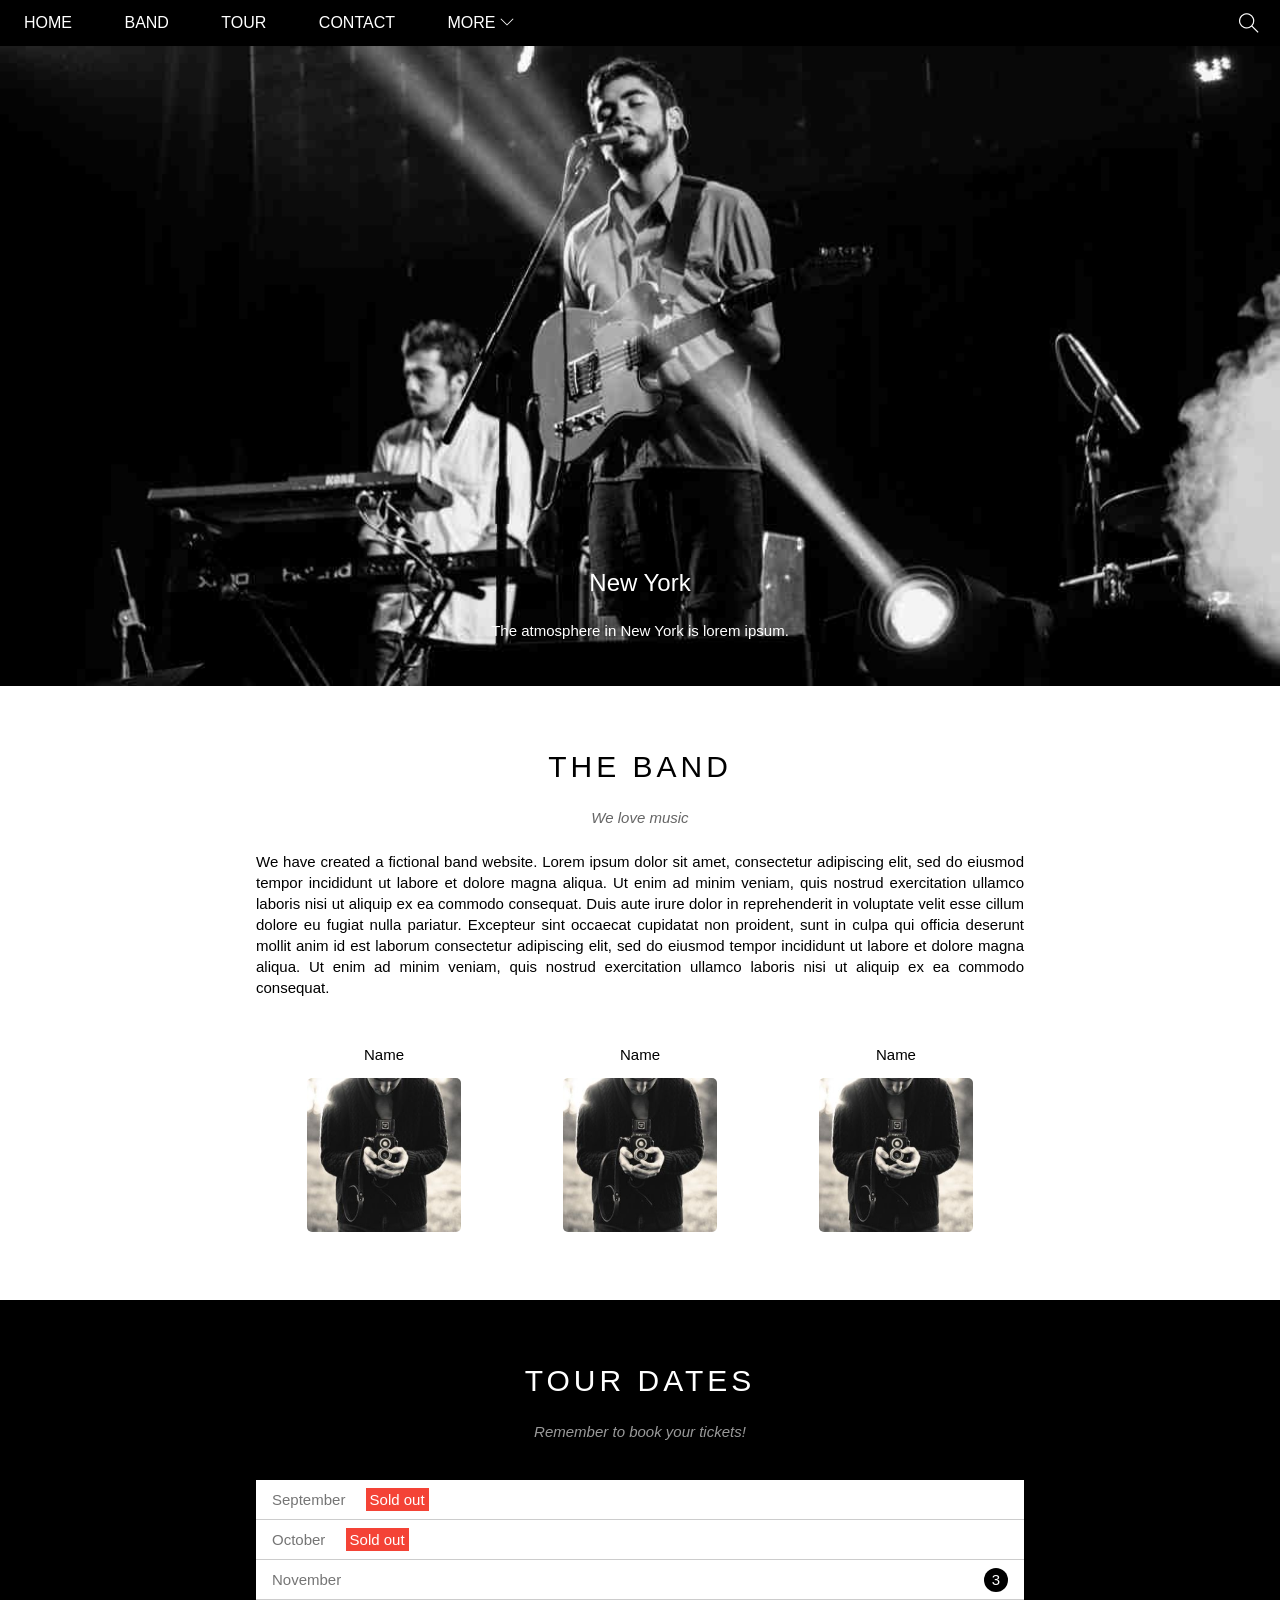
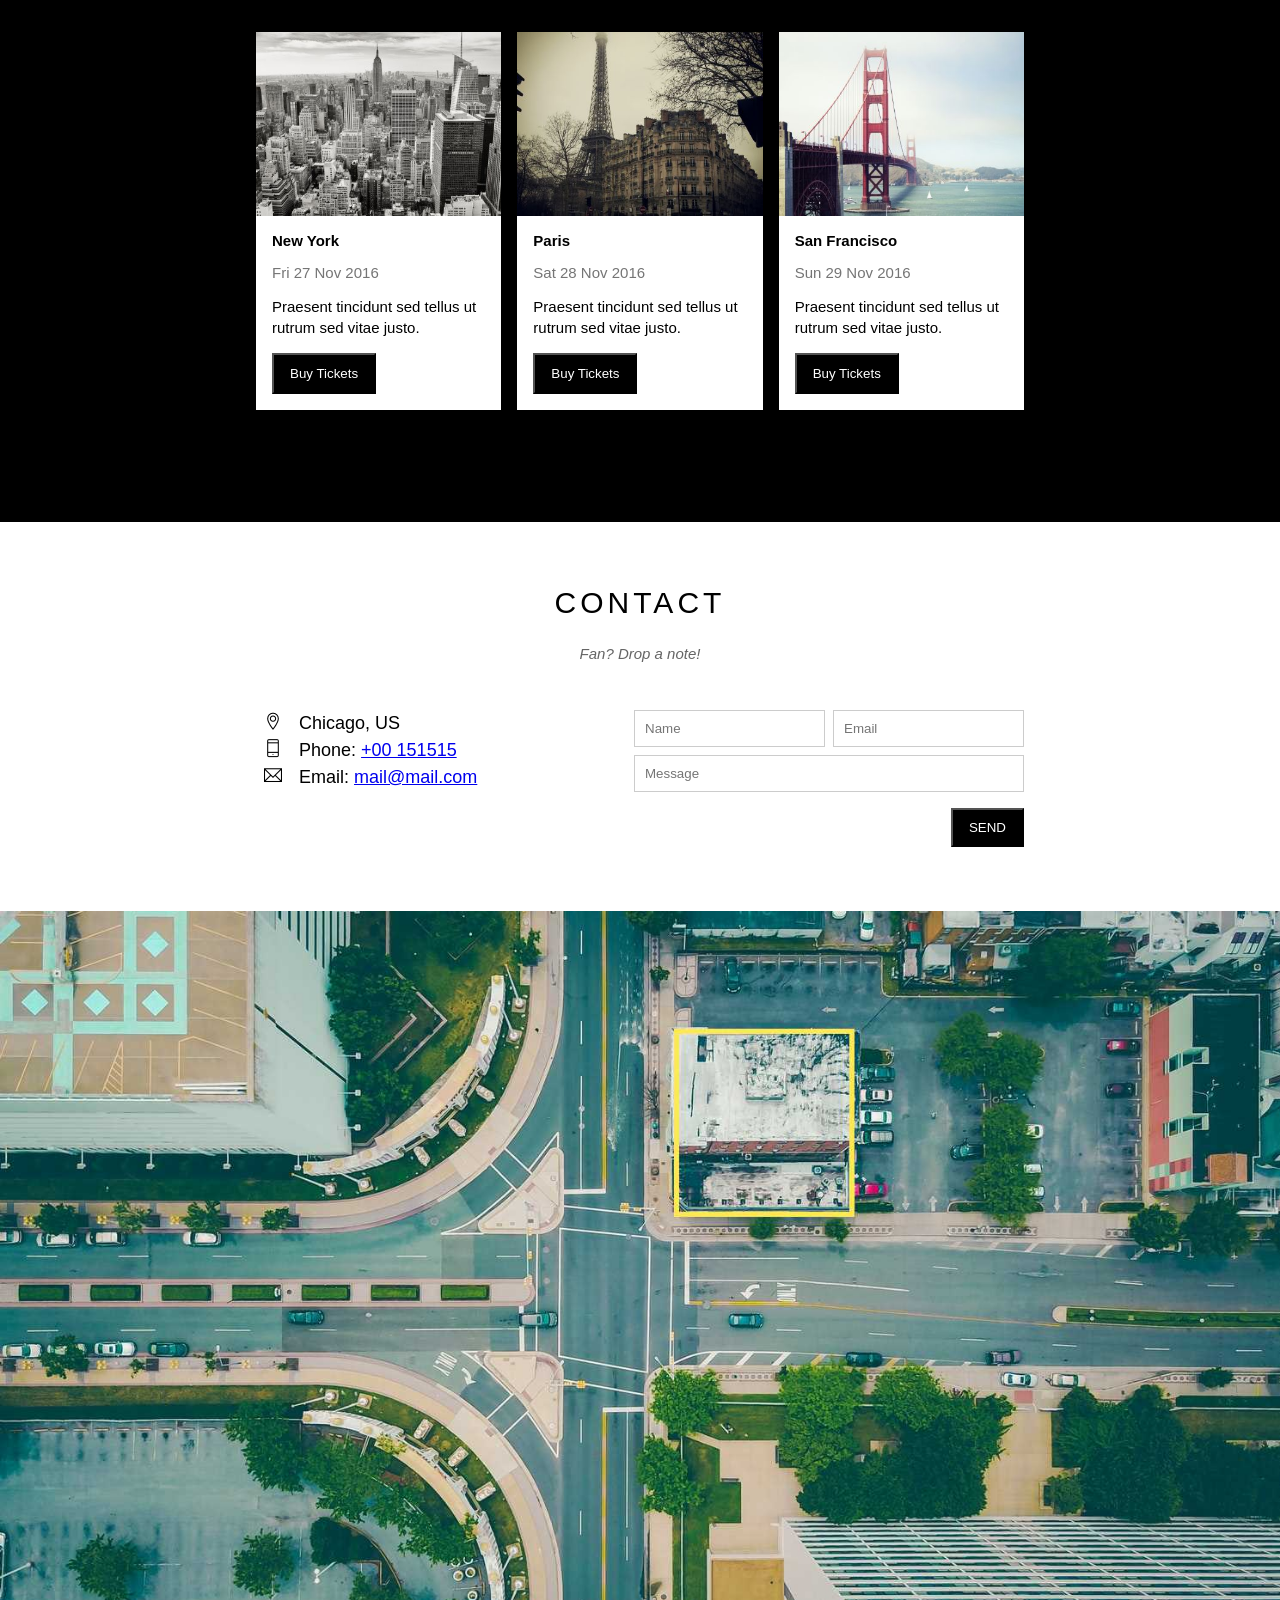
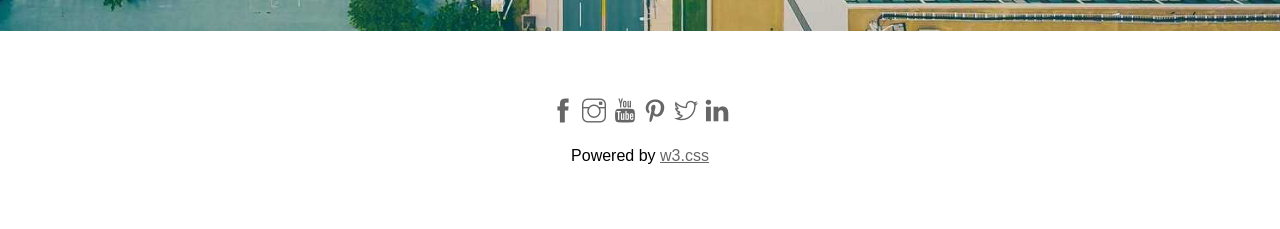
<file: index.html>
<!DOCTYPE html>
<html lang="en">

<head>
    <meta charset="UTF-8">
    <meta http-equiv="X-UA-Compatible" content="IE=edge">
    <meta name="viewport" content="width=device-width, initial-scale=1.0">
    <title>The band</title>
    <link rel="icon" href="./img/logo title.png">
    <link rel="stylesheet" href="style.css">
    <link rel="stylesheet" href="responsive.css">
    <link rel="stylesheet" href="font/themify-icons-font/themify-icons/themify-icons.css">
</head>

<body>
    <div id="main">

        <div id="header">
            <ul id="nav">
                <li>
                    <a href="#">HOME</a>
                </li>
                <li>
                    <a href="#band">BAND</a>
                </li>
                <li>
                    <a href="#tour">TOUR</a>
                </li>
                <li>
                    <a href="#contact">CONTACT</a>
                </li>
                <li>
                    <a href="#">MORE
                        <i class="nav-arrow-down ti-angle-down"></i>
                    </a>
                    <ul class="subnav">
                        <li>
                            <a href="#">Merchandise</a>
                        </li>
                        <li>
                            <a href="#">Extras</a>
                        </li>
                        <li>
                            <a href="#">Media</a>
                        </li>
                    </ul>
                </li>
            </ul>
            <div class="search-btn">
                <i class="search-icon ti-search"></i>
            </div>

            <div id="mobile-menu" class="mobile-menu-btn">
                <i class="menu-icon ti-menu"></i>
            </div>
        </div>

        <div id="slider">
            <div class="text-content">
                <h2 class="text-heading">New York</h2>
                <div class="text-description">The atmosphere in New York is lorem ipsum.</div>
            </div>
        </div>

        <div id="content">
            <!--About section-->
            <div id="band" class="content-section">
                <h2 class="section-heading">THE BAND</h2>
                <p class="section-sub-heading">We love music</p>
                <p class="about-text">We have created a fictional band website. Lorem ipsum dolor sit amet, consectetur adipiscing elit, sed do eiusmod tempor incididunt ut labore et dolore magna aliqua. Ut enim ad minim veniam, quis nostrud exercitation ullamco laboris nisi
                    ut aliquip ex ea commodo consequat. Duis aute irure dolor in reprehenderit in voluptate velit esse cillum dolore eu fugiat nulla pariatur. Excepteur sint occaecat cupidatat non proident, sunt in culpa qui officia deserunt mollit anim
                    id est laborum consectetur adipiscing elit, sed do eiusmod tempor incididunt ut labore et dolore magna aliqua. Ut enim ad minim veniam, quis nostrud exercitation ullamco laboris nisi ut aliquip ex ea commodo consequat.</p>
                <div class="members-list">
                    <div class="member-item">
                        <p class="member-name">Name</p>
                        <img src="./img/band/member1.jpg" alt="Name" class="member-img">
                    </div>
                    <div class="member-item">
                        <p class="member-name">Name</p>
                        <img src="./img/band/member1.jpg" alt="Name" class="member-img">
                    </div>
                    <div class="member-item">
                        <p class="member-name">Name</p>
                        <img src="./img/band/member1.jpg" alt="Name" class="member-img">
                    </div>
                    <div class="clear"></div>
                </div>
            </div>

            <!--Tour section-->
            <div id="tour" class="tour-section">
                <div class="content-section">
                    <h2 class="section-heading text-white">TOUR DATES</h2>
                    <p class="section-sub-heading text-white">Remember to book your tickets!</p>
                    <!--Tickets-->
                    <ul class="tickets-list">
                        <li>September <span class="sold-out">Sold out</span></li>
                        <li>October <span class="sold-out">Sold out</span></li>
                        <li>November <span class="quantity">3</span></li>
                    </ul>
                    <!--Places-->
                    <div class="places-list">
                        <div class="place-item s-col-full">
                            <img src="./img/places/place1.jpg" alt="New York" class="place-img">
                            <div class="place-body">
                                <h3 class="place-heading">New York</h3>
                                <p class="place-time">Fri 27 Nov 2016</p>
                                <p class="place-description">Praesent tincidunt sed tellus ut rutrum sed vitae justo.</p>
                                <button class="place-buy-btn js-buy-ticket">Buy Tickets</button>
                            </div>
                        </div>
                        <div class="place-item s-col-full">
                            <img src="./img/places/place2.jpg" alt="Paris" class="place-img">
                            <div class="place-body">
                                <h3 class="place-heading">Paris</h3>
                                <p class="place-time">Sat 28 Nov 2016</p>
                                <p class="place-description">Praesent tincidunt sed tellus ut rutrum sed vitae justo.</p>
                                <button class="place-buy-btn js-buy-ticket">Buy Tickets</button>
                            </div>
                        </div>
                        <div class="place-item s-col-full">
                            <img src="./img/places/place3.jpg" alt="San Francisco" class="place-img">
                            <div class="place-body">
                                <h3 class="place-heading">San Francisco</h3>
                                <p class="place-time">Sun 29 Nov 2016</p>
                                <p class="place-description">Praesent tincidunt sed tellus ut rutrum sed vitae justo.</p>
                                <button class="place-buy-btn js-buy-ticket">Buy Tickets</button>
                            </div>
                        </div>
                        <div class="clear"></div>
                    </div>
                </div>
            </div>

            <!--Contact section-->
            <div id="contact" class="content-section">
                <h2 class="section-heading">CONTACT</h2>
                <p class="section-sub-heading">Fan? Drop a note!</p>
                <div class="row contact-content">
                    <div class="col s-col-full col-harf contact-info">
                        <p><i class="ti ti-location-pin"></i> Chicago, US
                        </p>
                        <p><i class="ti-mobile"></i> Phone: <a href="tel:+00 151515">+00 151515</a>
                        </p>
                        <p><i class="ti-email"></i> Email: <a href="mailto:mail@mail.com">mail@mail.com</a>
                        </p>
                    </div>
                    <div class="col s-col-full col-harf contact-form" style="float: right">
                        <form action="">
                            <div class="row">
                                <div class="col col-harf">
                                    <input type="text" name="" id="" required placeholder="Name" class="form-control">
                                </div>
                                <div class="col col-harf">
                                    <input type="email" name="" id="" required placeholder="Email" class="form-control">
                                </div>
                            </div>
                            <div class="row mt-8">
                                <div class="col col-full">
                                    <input type="text" name="" id="" required placeholder="Message" class="form-control">
                                </div>
                            </div>
                            <input class="form-submit-btn mt-16" type="submit" value="SEND">
                        </form>
                    </div>
                </div>
            </div>
            <div class="map-section">
                <img src="./img/map.jpg" alt="Map" width="100%">
            </div>
        </div>

        <div id="footer">
            <div class="socials-list">
                <a href=""><i class="ti-facebook"></i></a>
                <a href=""><i class="ti-instagram"></i></a>
                <a href=""><i class="ti-youtube"></i></a>
                <a href=""><i class="ti-pinterest"></i></a>
                <a href=""><i class="ti-twitter"></i></a>
                <a href=""><i class="ti-linkedin"></i></a>
            </div>
            <p class="copyright">
                Powered by <a href="">w3.css</a>
            </p>
        </div>
        <!-- Modal -->
        <div class="modal js-modal">
            <div class="modal-container js-modal-container">
                <div class="modal-close js-modal-close">
                    <i class="ti-close"></i>
                </div>
                <header class="modal-header">
                    <i class="ti-bag" style="margin-right: 16px"></i> Tickets
                </header>
                <div class="modal-body">
                    <label for="ticket-quantity" class="modal-label">
                        <i class="ti-shopping-cart" style="font-weight: bold"></i>
                        <b>Tickets, $15 per person</b>
                    </label>
                    <input type="text" class="modal-input" placeholder="How many?" id="ticket-quantity">

                    <label for="ticket-email" class="modal-label">
                        <i class="ti-user" style="font-weight: bold"></i>
                        <b>Send To</b>
                    </label>
                    <input type="email" class="modal-input" placeholder="Enter email" id="ticket-email">

                    <button class="buy-tickets">
                        PAY
                        <i class="ti-check"></i>
                    </button>
                </div>
                <div class="modal-footer">
                    <p class="modal-help">Need <a href="" style="color: #2196f3">help?</a></p>
                </div>
            </div>
        </div>
    </div>
    <!--Script-->
    <script>
        //Menu khi để chế độ Mobile
        var header = document.getElementById('header');
        var mobileMenu = document.getElementById('mobile-menu');
        var headerHeight = header.clientHeight;

        //Đóng/mở mobile menu
        mobileMenu.onclick = function() {
            var isClosed = header.clientHeight === headerHeight;
            if (isClosed) {
                header.style.height = 'auto';
            } else {
                header.style.height = null;
            }
        }

        //Tự đóng khi chọn menu
        var menuItems = document.querySelectorAll('#nav li a[href*="#"]');
        for (var i = 0; i < menuItems.length; i++) {
            var menuItem = menuItems[i];

            menuItem.onclick = function(event) {
                var isParentMenu = this.nextElementSibling && this.nextElementSibling.classList.contains('subnav');
                if (isParentMenu) {
                    event.preventDefault();
                } else {
                    header.style.height = null; //ẩn menu
                }
            }
        }

        //Modal btn Buy Ticket
        const buyBtns = document.querySelectorAll('.js-buy-ticket')
        const modal = document.querySelector('.js-modal')
        const modalContainer = document.querySelector('.js-modal-container')
        const modalClose = document.querySelector('.js-modal-close')


        //Hàm hiện thị modal mua vé (thêm class open vào modal)
        function showBuyTickets() {
            modal.classList.add('open')
        }

        //Hàm ẩn modal mua vé (gỡ bỏ class open vào modal)
        function hideBuyTickets() {
            modal.classList.remove('open')
        }

        //Lặp qua từng thẻ button và nghe hành vi click
        for (const buyBtn of buyBtns) {
            buyBtn.addEventListener('click', showBuyTickets)
        }

        //Nghe hành vi click vào button close
        modalClose.addEventListener('click', hideBuyTickets)

        modal.addEventListener('click', hideBuyTickets)

        modalContainer.addEventListener('click', function(event) {
            event.stopPropagation()
        })
    </script>
</body>

</html>
</file>
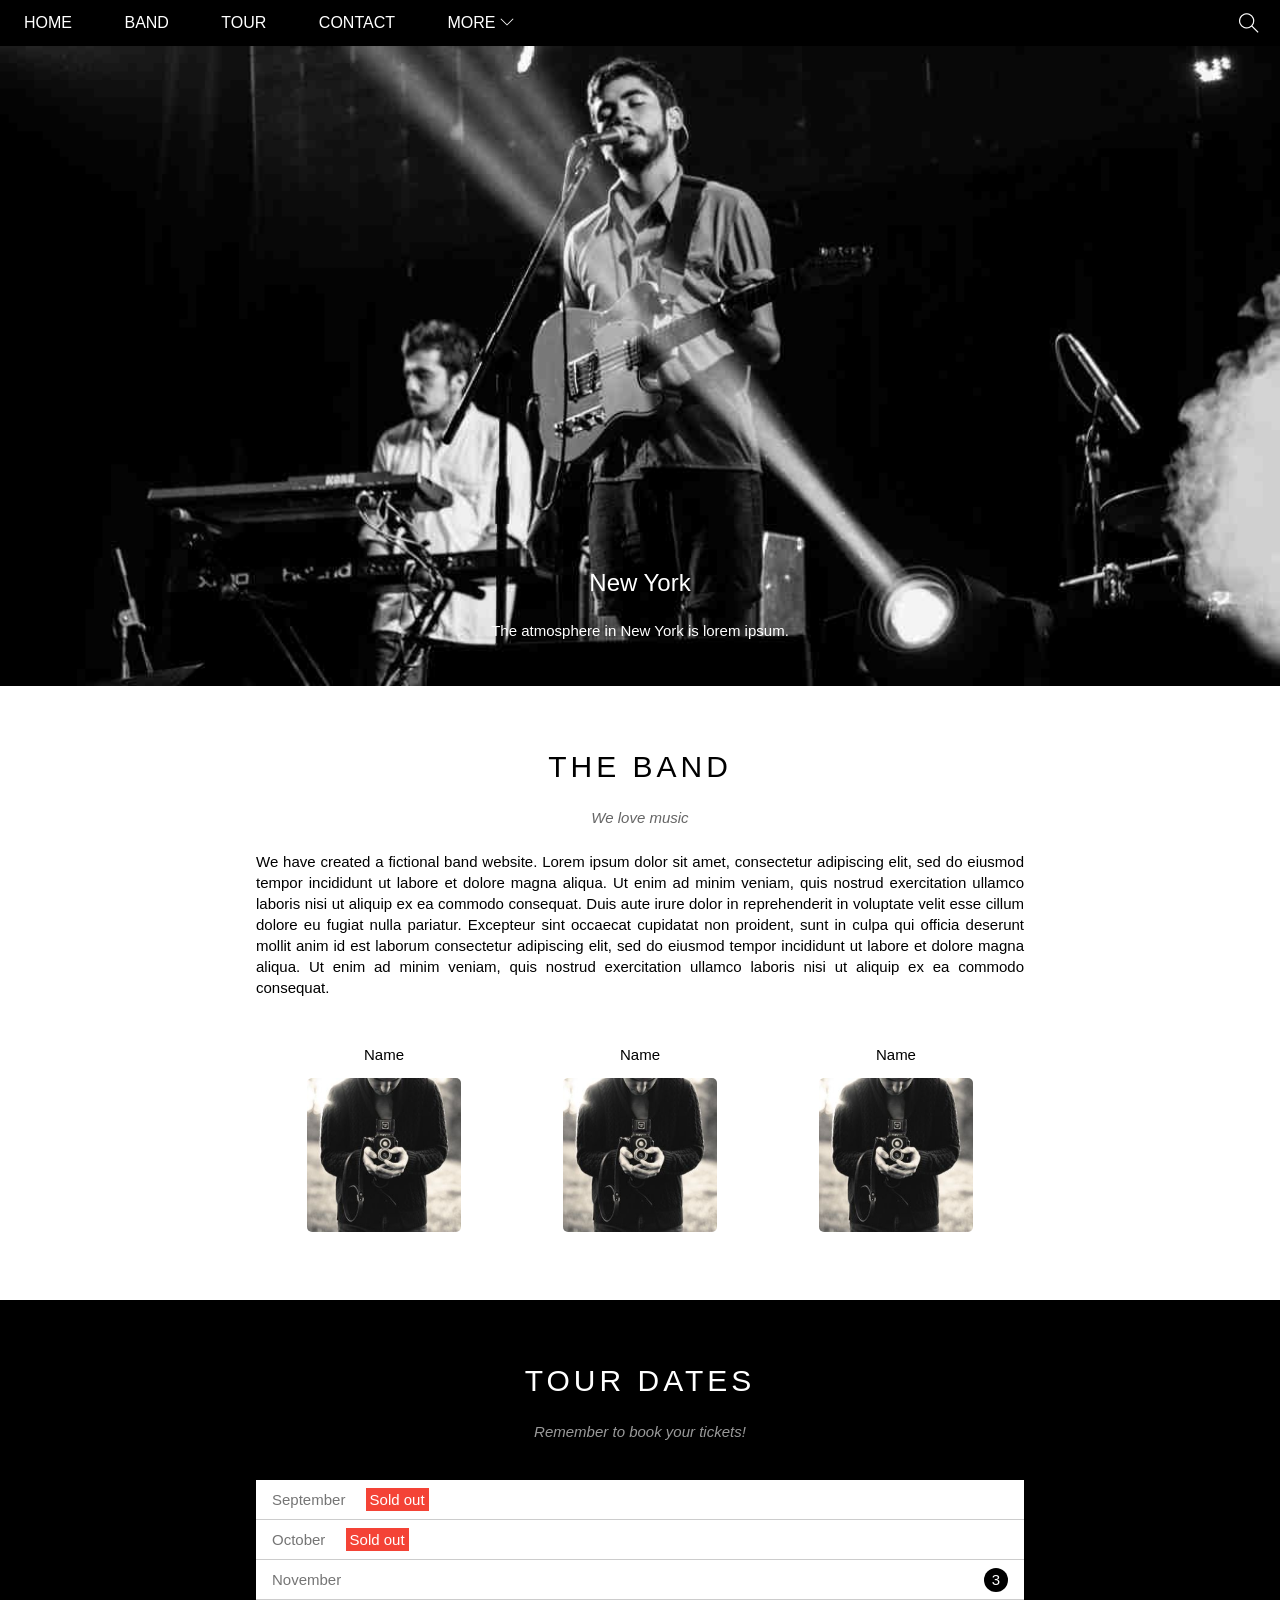
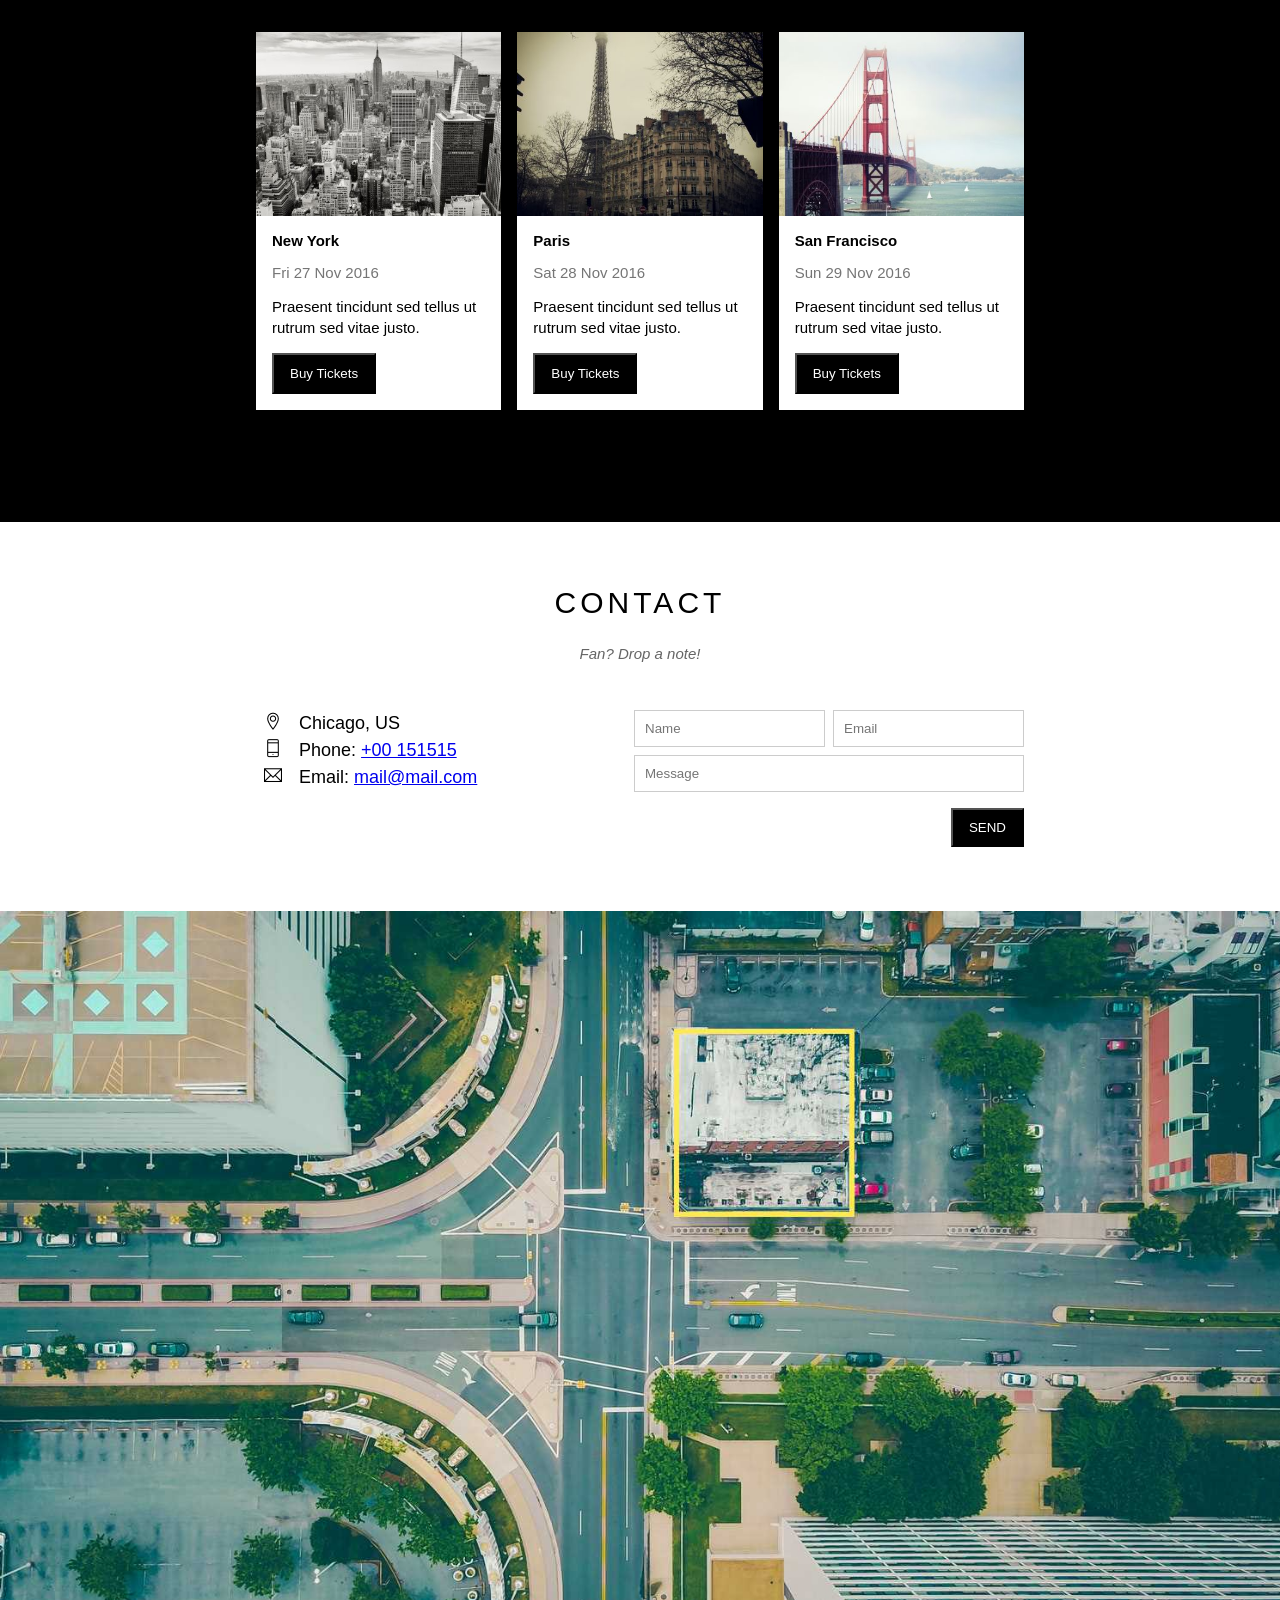
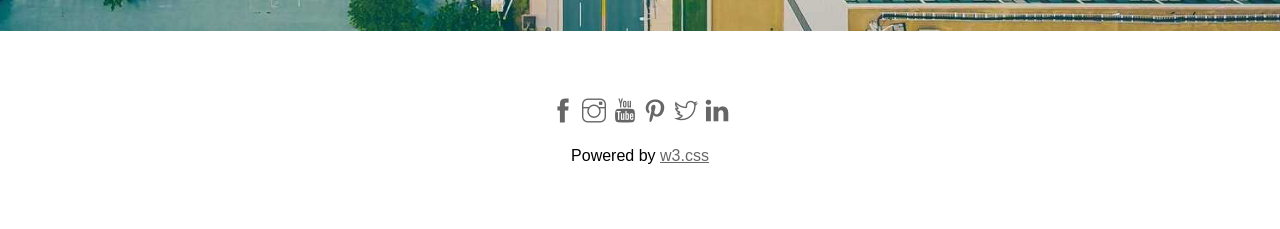
<file: The band/index.html>
<!DOCTYPE html>
<html lang="en">

<head>
    <meta charset="UTF-8">
    <meta http-equiv="X-UA-Compatible" content="IE=edge">
    <meta name="viewport" content="width=device-width, initial-scale=1.0">
    <title>The band</title>
    <link rel="icon" href="./img/logo title.png">
    <link rel="stylesheet" href="../The band/style.css">
    <link rel="stylesheet" href="../The band/responsive.css">
    <link rel="stylesheet" href="../The band/font/themify-icons-font/themify-icons/themify-icons.css">
</head>

<body>
    <div id="main">

        <div id="header">
            <ul id="nav">
                <li>
                    <a href="#">HOME</a>
                </li>
                <li>
                    <a href="#band">BAND</a>
                </li>
                <li>
                    <a href="#tour">TOUR</a>
                </li>
                <li>
                    <a href="#contact">CONTACT</a>
                </li>
                <li>
                    <a href="#">MORE
                        <i class="nav-arrow-down ti-angle-down"></i>
                    </a>
                    <ul class="subnav">
                        <li>
                            <a href="#">Merchandise</a>
                        </li>
                        <li>
                            <a href="#">Extras</a>
                        </li>
                        <li>
                            <a href="#">Media</a>
                        </li>
                    </ul>
                </li>
            </ul>
            <div class="search-btn">
                <i class="search-icon ti-search"></i>
            </div>

            <div id="mobile-menu" class="mobile-menu-btn">
                <i class="menu-icon ti-menu"></i>
            </div>
        </div>

        <div id="slider">
            <div class="text-content">
                <h2 class="text-heading">New York</h2>
                <div class="text-description">The atmosphere in New York is lorem ipsum.</div>
            </div>
        </div>

        <div id="content">
            <!--About section-->
            <div id="band" class="content-section">
                <h2 class="section-heading">THE BAND</h2>
                <p class="section-sub-heading">We love music</p>
                <p class="about-text">We have created a fictional band website. Lorem ipsum dolor sit amet, consectetur adipiscing elit, sed do eiusmod tempor incididunt ut labore et dolore magna aliqua. Ut enim ad minim veniam, quis nostrud exercitation ullamco laboris nisi
                    ut aliquip ex ea commodo consequat. Duis aute irure dolor in reprehenderit in voluptate velit esse cillum dolore eu fugiat nulla pariatur. Excepteur sint occaecat cupidatat non proident, sunt in culpa qui officia deserunt mollit anim
                    id est laborum consectetur adipiscing elit, sed do eiusmod tempor incididunt ut labore et dolore magna aliqua. Ut enim ad minim veniam, quis nostrud exercitation ullamco laboris nisi ut aliquip ex ea commodo consequat.</p>
                <div class="members-list">
                    <div class="member-item">
                        <p class="member-name">Name</p>
                        <img src="./img/band/member1.jpg" alt="Name" class="member-img">
                    </div>
                    <div class="member-item">
                        <p class="member-name">Name</p>
                        <img src="./img/band/member1.jpg" alt="Name" class="member-img">
                    </div>
                    <div class="member-item">
                        <p class="member-name">Name</p>
                        <img src="./img/band/member1.jpg" alt="Name" class="member-img">
                    </div>
                    <div class="clear"></div>
                </div>
            </div>

            <!--Tour section-->
            <div id="tour" class="tour-section">
                <div class="content-section">
                    <h2 class="section-heading text-white">TOUR DATES</h2>
                    <p class="section-sub-heading text-white">Remember to book your tickets!</p>
                    <!--Tickets-->
                    <ul class="tickets-list">
                        <li>September <span class="sold-out">Sold out</span></li>
                        <li>October <span class="sold-out">Sold out</span></li>
                        <li>November <span class="quantity">3</span></li>
                    </ul>
                    <!--Places-->
                    <div class="places-list">
                        <div class="place-item s-col-full">
                            <img src="./img/places/place1.jpg" alt="New York" class="place-img">
                            <div class="place-body">
                                <h3 class="place-heading">New York</h3>
                                <p class="place-time">Fri 27 Nov 2016</p>
                                <p class="place-description">Praesent tincidunt sed tellus ut rutrum sed vitae justo.</p>
                                <button class="place-buy-btn js-buy-ticket">Buy Tickets</button>
                            </div>
                        </div>
                        <div class="place-item s-col-full">
                            <img src="./img/places/place2.jpg" alt="Paris" class="place-img">
                            <div class="place-body">
                                <h3 class="place-heading">Paris</h3>
                                <p class="place-time">Sat 28 Nov 2016</p>
                                <p class="place-description">Praesent tincidunt sed tellus ut rutrum sed vitae justo.</p>
                                <button class="place-buy-btn js-buy-ticket">Buy Tickets</button>
                            </div>
                        </div>
                        <div class="place-item s-col-full">
                            <img src="./img/places/place3.jpg" alt="San Francisco" class="place-img">
                            <div class="place-body">
                                <h3 class="place-heading">San Francisco</h3>
                                <p class="place-time">Sun 29 Nov 2016</p>
                                <p class="place-description">Praesent tincidunt sed tellus ut rutrum sed vitae justo.</p>
                                <button class="place-buy-btn js-buy-ticket">Buy Tickets</button>
                            </div>
                        </div>
                        <div class="clear"></div>
                    </div>
                </div>
            </div>

            <!--Contact section-->
            <div id="contact" class="content-section">
                <h2 class="section-heading">CONTACT</h2>
                <p class="section-sub-heading">Fan? Drop a note!</p>
                <div class="row contact-content">
                    <div class="col s-col-full col-harf contact-info">
                        <p><i class="ti ti-location-pin"></i> Chicago, US
                        </p>
                        <p><i class="ti-mobile"></i> Phone: <a href="tel:+00 151515">+00 151515</a>
                        </p>
                        <p><i class="ti-email"></i> Email: <a href="mailto:mail@mail.com">mail@mail.com</a>
                        </p>
                    </div>
                    <div class="col s-col-full col-harf contact-form" style="float: right">
                        <form action="">
                            <div class="row">
                                <div class="col col-harf">
                                    <input type="text" name="" id="" required placeholder="Name" class="form-control">
                                </div>
                                <div class="col col-harf">
                                    <input type="email" name="" id="" required placeholder="Email" class="form-control">
                                </div>
                            </div>
                            <div class="row mt-8">
                                <div class="col col-full">
                                    <input type="text" name="" id="" required placeholder="Message" class="form-control">
                                </div>
                            </div>
                            <input class="form-submit-btn mt-16" type="submit" value="SEND">
                        </form>
                    </div>
                </div>
            </div>
            <div class="map-section">
                <img src="./img/map.jpg" alt="Map" width="100%">
            </div>
        </div>

        <div id="footer">
            <div class="socials-list">
                <a href=""><i class="ti-facebook"></i></a>
                <a href=""><i class="ti-instagram"></i></a>
                <a href=""><i class="ti-youtube"></i></a>
                <a href=""><i class="ti-pinterest"></i></a>
                <a href=""><i class="ti-twitter"></i></a>
                <a href=""><i class="ti-linkedin"></i></a>
            </div>
            <p class="copyright">
                Powered by <a href="">w3.css</a>
            </p>
        </div>
        <!-- Modal -->
        <div class="modal js-modal">
            <div class="modal-container js-modal-container">
                <div class="modal-close js-modal-close">
                    <i class="ti-close"></i>
                </div>
                <header class="modal-header">
                    <i class="ti-bag" style="margin-right: 16px"></i> Tickets
                </header>
                <div class="modal-body">
                    <label for="ticket-quantity" class="modal-label">
                        <i class="ti-shopping-cart" style="font-weight: bold"></i>
                        <b>Tickets, $15 per person</b>
                    </label>
                    <input type="text" class="modal-input" placeholder="How many?" id="ticket-quantity">

                    <label for="ticket-email" class="modal-label">
                        <i class="ti-user" style="font-weight: bold"></i>
                        <b>Send To</b>
                    </label>
                    <input type="email" class="modal-input" placeholder="Enter email" id="ticket-email">

                    <button class="buy-tickets">
                        PAY
                        <i class="ti-check"></i>
                    </button>
                </div>
                <div class="modal-footer">
                    <p class="modal-help">Need <a href="" style="color: #2196f3">help?</a></p>
                </div>
            </div>
        </div>
    </div>
    <!--Script-->
    <script>
        //Menu khi để chế độ Mobile
        var header = document.getElementById('header');
        var mobileMenu = document.getElementById('mobile-menu');
        var headerHeight = header.clientHeight;

        //Đóng/mở mobile menu
        mobileMenu.onclick = function() {
            var isClosed = header.clientHeight === headerHeight;
            if (isClosed) {
                header.style.height = 'auto';
            } else {
                header.style.height = null;
            }
        }

        //Tự đóng khi chọn menu
        var menuItems = document.querySelectorAll('#nav li a[href*="#"]');
        for (var i = 0; i < menuItems.length; i++) {
            var menuItem = menuItems[i];

            menuItem.onclick = function(event) {
                var isParentMenu = this.nextElementSibling && this.nextElementSibling.classList.contains('subnav');
                if (isParentMenu) {
                    event.preventDefault();
                } else {
                    header.style.height = null; //ẩn menu
                }
            }
        }

        //Modal btn Buy Ticket
        const buyBtns = document.querySelectorAll('.js-buy-ticket')
        const modal = document.querySelector('.js-modal')
        const modalContainer = document.querySelector('.js-modal-container')
        const modalClose = document.querySelector('.js-modal-close')


        //Hàm hiện thị modal mua vé (thêm class open vào modal)
        function showBuyTickets() {
            modal.classList.add('open')
        }

        //Hàm ẩn modal mua vé (gỡ bỏ class open vào modal)
        function hideBuyTickets() {
            modal.classList.remove('open')
        }

        //Lặp qua từng thẻ button và nghe hành vi click
        for (const buyBtn of buyBtns) {
            buyBtn.addEventListener('click', showBuyTickets)
        }

        //Nghe hành vi click vào button close
        modalClose.addEventListener('click', hideBuyTickets)

        modal.addEventListener('click', hideBuyTickets)

        modalContainer.addEventListener('click', function(event) {
            event.stopPropagation()
        })
    </script>
</body>

</html>
</file>
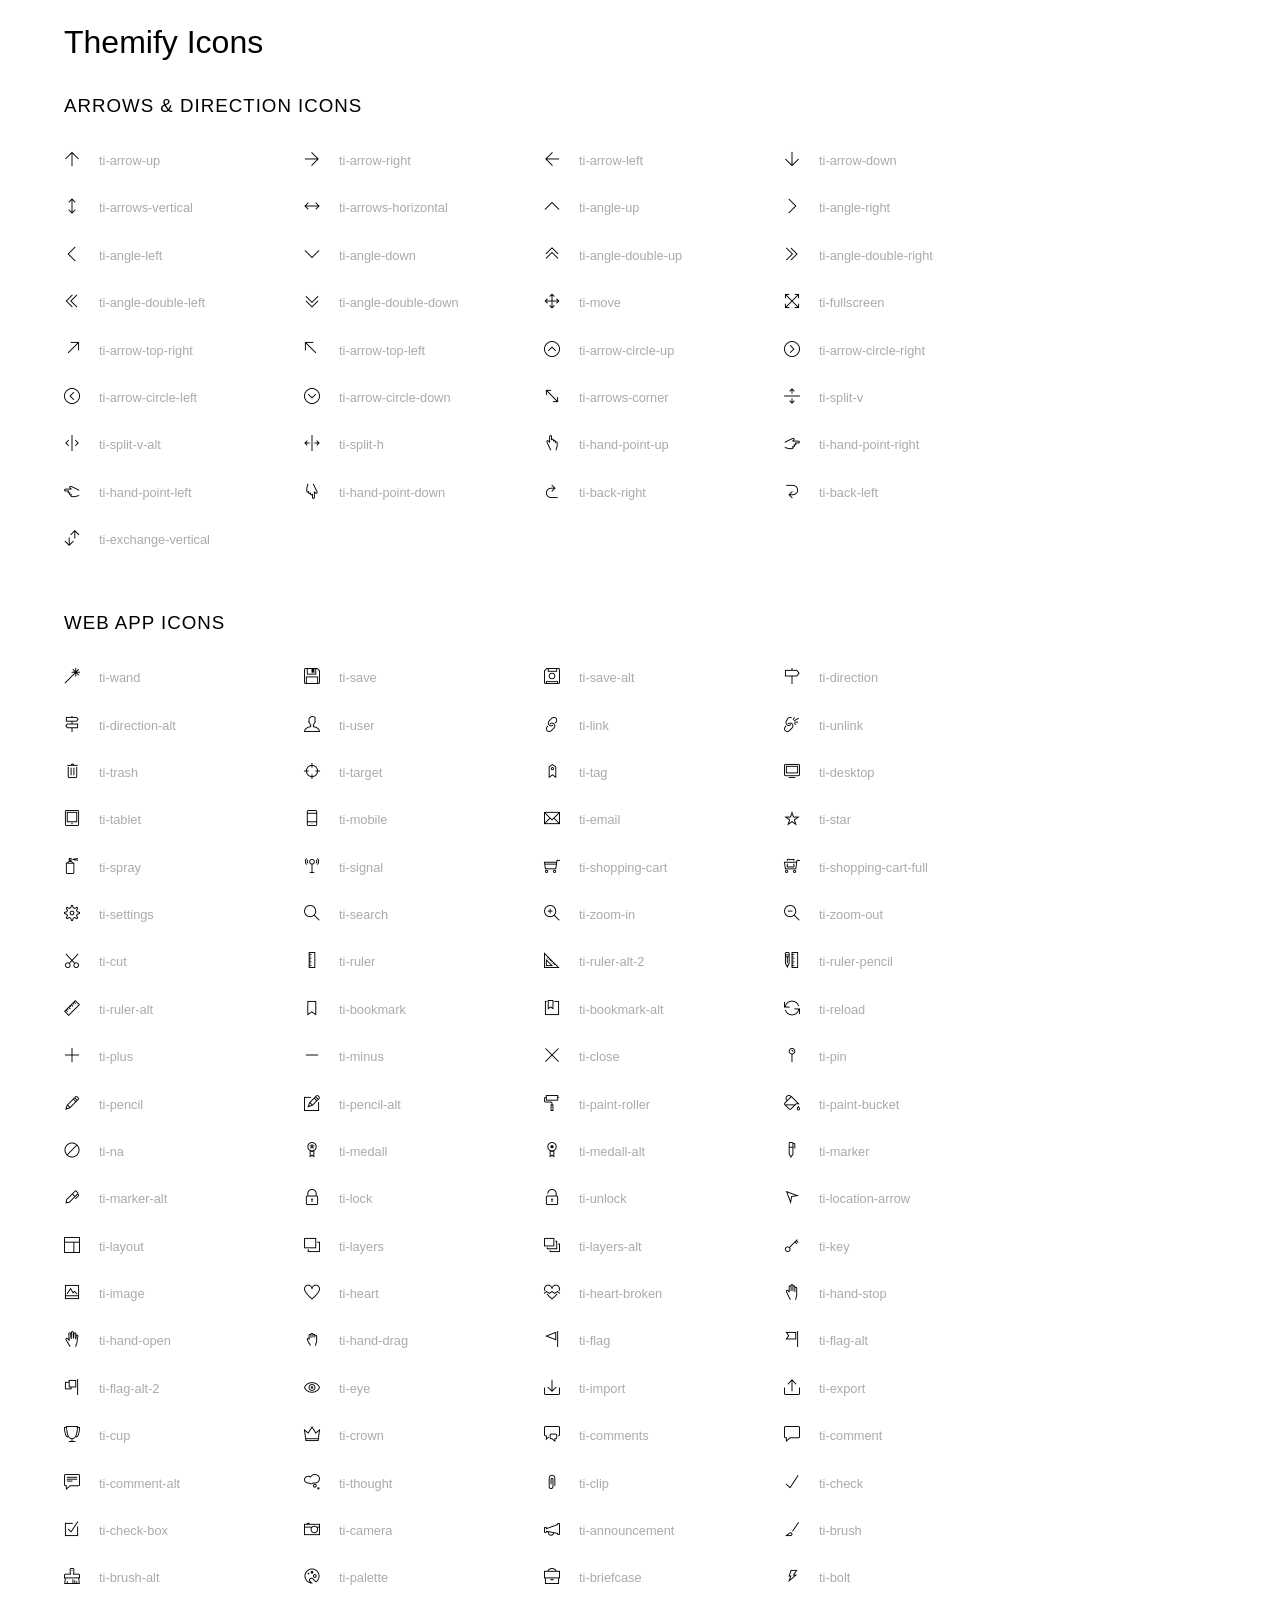
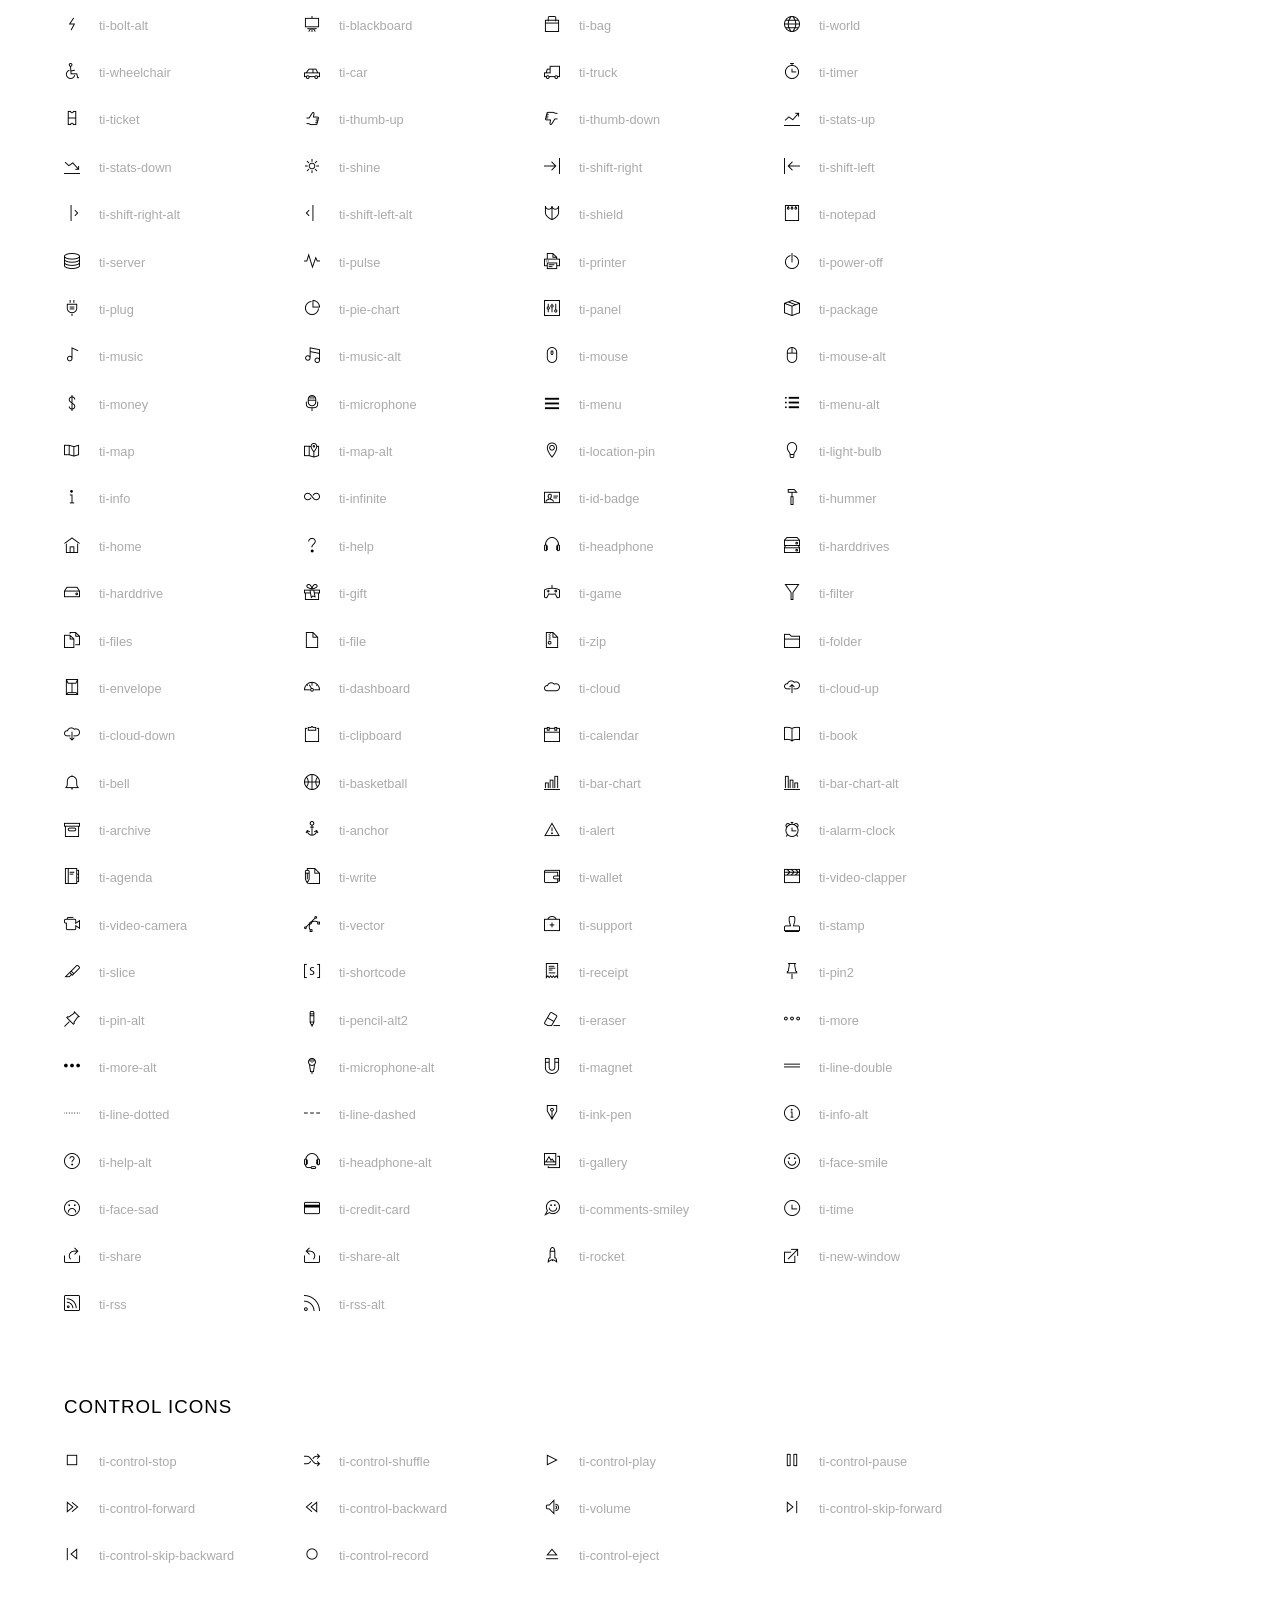
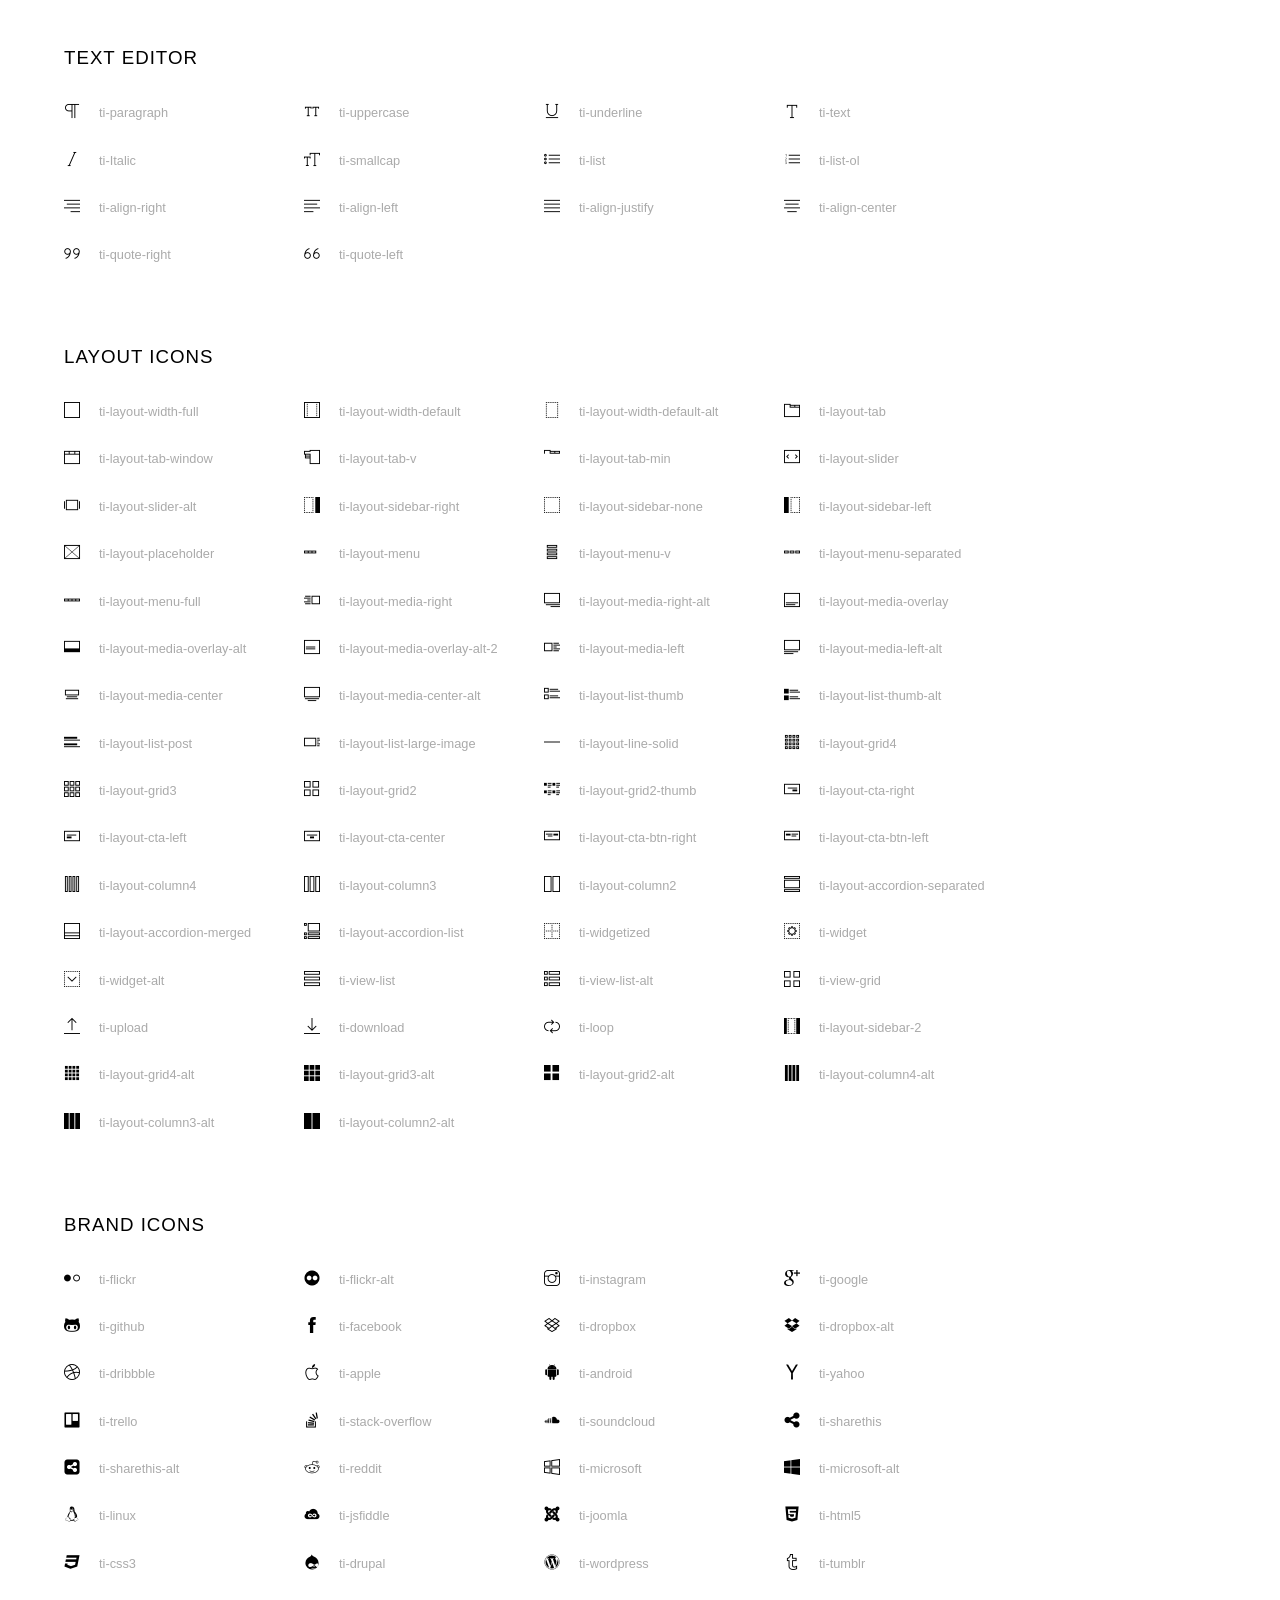
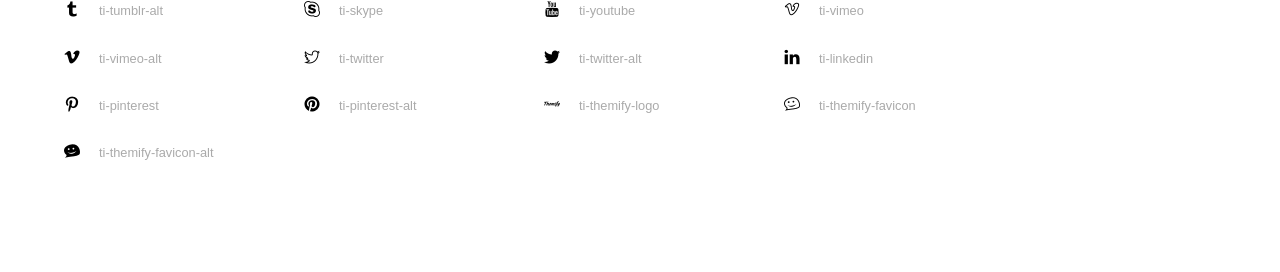
<file: font/themify-icons-font/themify-icons/index.html>
<!doctype html>
<html>
<head>
	<meta charset="utf-8">
	<title>Themify Icon Font</title>
	<meta name="viewport" content="width=device-width">
	<link rel="stylesheet" href="demo-files/demo.css">
	<link rel="stylesheet" href="themify-icons.css">
	<!--[if lt IE 8]><!-->
	<link rel="stylesheet" href="ie7/ie7.css">
	<!--<![endif]-->
</head>
<body>
	<h1>Themify Icons</h1>

	<div class="icon-section">

		<div class="icon-section">
			<h3>Arrows &amp; Direction Icons </h3>

			<div class="icon-container">
				<span class="ti-arrow-up"></span><span class="icon-name"> ti-arrow-up</span>
			</div>
			<div class="icon-container">
				<span class="ti-arrow-right"></span><span class="icon-name"> ti-arrow-right</span>
			</div>
			<div class="icon-container">
				<span class="ti-arrow-left"></span><span class="icon-name"> ti-arrow-left</span>
			</div>
			<div class="icon-container">
				<span class="ti-arrow-down"></span><span class="icon-name"> ti-arrow-down</span>
			</div>
			<div class="icon-container">
				<span class="ti-arrows-vertical"></span><span class="icon-name"> ti-arrows-vertical</span>
			</div>
			<div class="icon-container">
				<span class="ti-arrows-horizontal"></span><span class="icon-name"> ti-arrows-horizontal</span>
			</div>
			<div class="icon-container">
				<span class="ti-angle-up"></span><span class="icon-name"> ti-angle-up</span>
			</div>
			<div class="icon-container">
				<span class="ti-angle-right"></span><span class="icon-name"> ti-angle-right</span>
			</div>
			<div class="icon-container">
				<span class="ti-angle-left"></span><span class="icon-name"> ti-angle-left</span>
			</div>
			<div class="icon-container">
				<span class="ti-angle-down"></span><span class="icon-name"> ti-angle-down</span>
			</div>	
			<div class="icon-container">
				<span class="ti-angle-double-up"></span><span class="icon-name"> ti-angle-double-up</span>
			</div>
			<div class="icon-container">
				<span class="ti-angle-double-right"></span><span class="icon-name"> ti-angle-double-right</span>
			</div>
			<div class="icon-container">
				<span class="ti-angle-double-left"></span><span class="icon-name"> ti-angle-double-left</span>
			</div>
			<div class="icon-container">
				<span class="ti-angle-double-down"></span><span class="icon-name"> ti-angle-double-down</span>
			</div>					
			<div class="icon-container">
				<span class="ti-move"></span><span class="icon-name"> ti-move</span>
			</div>
			<div class="icon-container">
				<span class="ti-fullscreen"></span><span class="icon-name"> ti-fullscreen</span>
			</div>
			<div class="icon-container">
				<span class="ti-arrow-top-right"></span><span class="icon-name"> ti-arrow-top-right</span>
			</div>
			<div class="icon-container">
				<span class="ti-arrow-top-left"></span><span class="icon-name"> ti-arrow-top-left</span>
			</div>
			<div class="icon-container">
				<span class="ti-arrow-circle-up"></span><span class="icon-name"> ti-arrow-circle-up</span>
			</div>
			<div class="icon-container">
				<span class="ti-arrow-circle-right"></span><span class="icon-name"> ti-arrow-circle-right</span>
			</div>
			<div class="icon-container">
				<span class="ti-arrow-circle-left"></span><span class="icon-name"> ti-arrow-circle-left</span>
			</div>
			<div class="icon-container">
				<span class="ti-arrow-circle-down"></span><span class="icon-name"> ti-arrow-circle-down</span>
			</div>
			<div class="icon-container">
				<span class="ti-arrows-corner"></span><span class="icon-name"> ti-arrows-corner</span>
			</div>
			<div class="icon-container">
				<span class="ti-split-v"></span><span class="icon-name"> ti-split-v</span>
			</div>

			<div class="icon-container">
				<span class="ti-split-v-alt"></span><span class="icon-name"> ti-split-v-alt</span>
			</div>
			<div class="icon-container">
				<span class="ti-split-h"></span><span class="icon-name"> ti-split-h</span>
			</div>
			<div class="icon-container">
				<span class="ti-hand-point-up"></span><span class="icon-name"> ti-hand-point-up</span>
			</div>
			<div class="icon-container">
				<span class="ti-hand-point-right"></span><span class="icon-name"> ti-hand-point-right</span>
			</div>
			<div class="icon-container">
				<span class="ti-hand-point-left"></span><span class="icon-name"> ti-hand-point-left</span>
			</div>
			<div class="icon-container">
				<span class="ti-hand-point-down"></span><span class="icon-name"> ti-hand-point-down</span>
			</div>
			<div class="icon-container">
				<span class="ti-back-right"></span><span class="icon-name"> ti-back-right</span>
			</div>
			<div class="icon-container">
				<span class="ti-back-left"></span><span class="icon-name"> ti-back-left</span>
			</div>
			<div class="icon-container">
				<span class="ti-exchange-vertical"></span><span class="icon-name"> ti-exchange-vertical</span>
			</div>

		</div> <!-- Arrows Icons -->



		<h3>Web App Icons</h3>
		
		<div class="icon-section">

			<div class="icon-container">
				<span class="ti-wand"></span><span class="icon-name"> ti-wand</span>
			</div>
			<div class="icon-container">
				<span class="ti-save"></span><span class="icon-name"> ti-save</span>
			</div>
			<div class="icon-container">
				<span class="ti-save-alt"></span><span class="icon-name"> ti-save-alt</span>
			</div>

			<div class="icon-container">
				<span class="ti-direction"></span><span class="icon-name"> ti-direction</span>
			</div>
			<div class="icon-container">
				<span class="ti-direction-alt"></span><span class="icon-name"> ti-direction-alt</span>
			</div>
			<div class="icon-container">
				<span class="ti-user"></span><span class="icon-name"> ti-user</span>
			</div>
			<div class="icon-container">
				<span class="ti-link"></span><span class="icon-name"> ti-link</span>
			</div>
			<div class="icon-container">
				<span class="ti-unlink"></span><span class="icon-name"> ti-unlink</span>
			</div>
			<div class="icon-container">
				<span class="ti-trash"></span><span class="icon-name"> ti-trash</span>
			</div>
			<div class="icon-container">
				<span class="ti-target"></span><span class="icon-name"> ti-target</span>
			</div>
			<div class="icon-container">
				<span class="ti-tag"></span><span class="icon-name"> ti-tag</span>
			</div>
			<div class="icon-container">
				<span class="ti-desktop"></span><span class="icon-name"> ti-desktop</span>
			</div>
			<div class="icon-container">
				<span class="ti-tablet"></span><span class="icon-name"> ti-tablet</span>
			</div>
			<div class="icon-container">
				<span class="ti-mobile"></span><span class="icon-name"> ti-mobile</span>
			</div>
			<div class="icon-container">
				<span class="ti-email"></span><span class="icon-name"> ti-email</span>
			</div>	
			<div class="icon-container">
				<span class="ti-star"></span><span class="icon-name"> ti-star</span>
			</div>
			<div class="icon-container">
				<span class="ti-spray"></span><span class="icon-name"> ti-spray</span>
			</div>
			<div class="icon-container">
				<span class="ti-signal"></span><span class="icon-name"> ti-signal</span>
			</div>
			<div class="icon-container">
				<span class="ti-shopping-cart"></span><span class="icon-name"> ti-shopping-cart</span>
			</div>
			<div class="icon-container">
				<span class="ti-shopping-cart-full"></span><span class="icon-name"> ti-shopping-cart-full</span>
			</div>
			<div class="icon-container">
				<span class="ti-settings"></span><span class="icon-name"> ti-settings</span>
			</div>
			<div class="icon-container">
				<span class="ti-search"></span><span class="icon-name"> ti-search</span>
			</div>
			<div class="icon-container">
				<span class="ti-zoom-in"></span><span class="icon-name"> ti-zoom-in</span>
			</div>
			<div class="icon-container">
				<span class="ti-zoom-out"></span><span class="icon-name"> ti-zoom-out</span>
			</div>
			<div class="icon-container">
				<span class="ti-cut"></span><span class="icon-name"> ti-cut</span>
			</div>
			<div class="icon-container">
				<span class="ti-ruler"></span><span class="icon-name"> ti-ruler</span>
			</div>
			<div class="icon-container">
				<span class="ti-ruler-alt-2"></span><span class="icon-name"> ti-ruler-alt-2</span>
			</div>			
			<div class="icon-container">
				<span class="ti-ruler-pencil"></span><span class="icon-name"> ti-ruler-pencil</span>
			</div>
			<div class="icon-container">
				<span class="ti-ruler-alt"></span><span class="icon-name"> ti-ruler-alt</span>
			</div>
			<div class="icon-container">
				<span class="ti-bookmark"></span><span class="icon-name"> ti-bookmark</span>
			</div>
			<div class="icon-container">
				<span class="ti-bookmark-alt"></span><span class="icon-name"> ti-bookmark-alt</span>
			</div>
			<div class="icon-container">
				<span class="ti-reload"></span><span class="icon-name"> ti-reload</span>
			</div>
			<div class="icon-container">
				<span class="ti-plus"></span><span class="icon-name"> ti-plus</span>
			</div>
			<div class="icon-container">
				<span class="ti-minus"></span><span class="icon-name"> ti-minus</span>
			</div>
			<div class="icon-container">
				<span class="ti-close"></span><span class="icon-name"> ti-close</span>
			</div>			
			<div class="icon-container">
				<span class="ti-pin"></span><span class="icon-name"> ti-pin</span>
			</div>
			<div class="icon-container">
				<span class="ti-pencil"></span><span class="icon-name"> ti-pencil</span>
			</div>
					
		  	<div class="icon-container">
				<span class="ti-pencil-alt"></span><span class="icon-name"> ti-pencil-alt</span>
			</div>
			<div class="icon-container">
				<span class="ti-paint-roller"></span><span class="icon-name"> ti-paint-roller</span>
			</div>
			<div class="icon-container">
				<span class="ti-paint-bucket"></span><span class="icon-name"> ti-paint-bucket</span>
			</div>
			<div class="icon-container">
				<span class="ti-na"></span><span class="icon-name"> ti-na</span>
			</div>
			<div class="icon-container">
				<span class="ti-medall"></span><span class="icon-name"> ti-medall</span>
			</div>
			<div class="icon-container">
				<span class="ti-medall-alt"></span><span class="icon-name"> ti-medall-alt</span>
			</div>
			<div class="icon-container">
				<span class="ti-marker"></span><span class="icon-name"> ti-marker</span>
			</div>
			<div class="icon-container">
				<span class="ti-marker-alt"></span><span class="icon-name"> ti-marker-alt</span>
			</div>

			<div class="icon-container">
				<span class="ti-lock"></span><span class="icon-name"> ti-lock</span>
			</div>
			<div class="icon-container">
				<span class="ti-unlock"></span><span class="icon-name"> ti-unlock</span>
			</div>
			<div class="icon-container">
				<span class="ti-location-arrow"></span><span class="icon-name"> ti-location-arrow</span>
			</div>
			<div class="icon-container">
				<span class="ti-layout"></span><span class="icon-name"> ti-layout</span>
			</div>
			<div class="icon-container">
				<span class="ti-layers"></span><span class="icon-name"> ti-layers</span>
			</div>
			<div class="icon-container">
				<span class="ti-layers-alt"></span><span class="icon-name"> ti-layers-alt</span>
			</div>
			<div class="icon-container">
				<span class="ti-key"></span><span class="icon-name"> ti-key</span>
			</div>
			<div class="icon-container">
				<span class="ti-image"></span><span class="icon-name"> ti-image</span>
			</div>
			<div class="icon-container">
				<span class="ti-heart"></span><span class="icon-name"> ti-heart</span>
			</div>
			<div class="icon-container">
				<span class="ti-heart-broken"></span><span class="icon-name"> ti-heart-broken</span>
			</div>
			<div class="icon-container">
				<span class="ti-hand-stop"></span><span class="icon-name"> ti-hand-stop</span>
			</div>
			<div class="icon-container">
				<span class="ti-hand-open"></span><span class="icon-name"> ti-hand-open</span>
			</div>
			<div class="icon-container">
				<span class="ti-hand-drag"></span><span class="icon-name"> ti-hand-drag</span>
			</div>
			<div class="icon-container">
				<span class="ti-flag"></span><span class="icon-name"> ti-flag</span>
			</div>
			<div class="icon-container">
				<span class="ti-flag-alt"></span><span class="icon-name"> ti-flag-alt</span>
			</div>
			<div class="icon-container">
				<span class="ti-flag-alt-2"></span><span class="icon-name"> ti-flag-alt-2</span>
			</div>
			<div class="icon-container">
				<span class="ti-eye"></span><span class="icon-name"> ti-eye</span>
			</div>
			<div class="icon-container">
				<span class="ti-import"></span><span class="icon-name"> ti-import</span>
			</div>			
			<div class="icon-container">
				<span class="ti-export"></span><span class="icon-name"> ti-export</span>
			</div>
			<div class="icon-container">
				<span class="ti-cup"></span><span class="icon-name"> ti-cup</span>
			</div>
			<div class="icon-container">
				<span class="ti-crown"></span><span class="icon-name"> ti-crown</span>
			</div>
			<div class="icon-container">
				<span class="ti-comments"></span><span class="icon-name"> ti-comments</span>
			</div>
			<div class="icon-container">
				<span class="ti-comment"></span><span class="icon-name"> ti-comment</span>
			</div>
			<div class="icon-container">
				<span class="ti-comment-alt"></span><span class="icon-name"> ti-comment-alt</span>
			</div>
			<div class="icon-container">
				<span class="ti-thought"></span><span class="icon-name"> ti-thought</span>
			</div>			
			<div class="icon-container">
				<span class="ti-clip"></span><span class="icon-name"> ti-clip</span>
			</div>

			<div class="icon-container">
				<span class="ti-check"></span><span class="icon-name"> ti-check</span>
			</div>
			<div class="icon-container">
				<span class="ti-check-box"></span><span class="icon-name"> ti-check-box</span>
			</div>
			<div class="icon-container">
				<span class="ti-camera"></span><span class="icon-name"> ti-camera</span>
			</div>
			<div class="icon-container">
				<span class="ti-announcement"></span><span class="icon-name"> ti-announcement</span>
			</div>
			<div class="icon-container">
				<span class="ti-brush"></span><span class="icon-name"> ti-brush</span>
			</div>
			<div class="icon-container">
				<span class="ti-brush-alt"></span><span class="icon-name"> ti-brush-alt</span>
			</div>
			<div class="icon-container">
				<span class="ti-palette"></span><span class="icon-name"> ti-palette</span>
			</div>			
			<div class="icon-container">
				<span class="ti-briefcase"></span><span class="icon-name"> ti-briefcase</span>
			</div>
			<div class="icon-container">
				<span class="ti-bolt"></span><span class="icon-name"> ti-bolt</span>
			</div>
			<div class="icon-container">
				<span class="ti-bolt-alt"></span><span class="icon-name"> ti-bolt-alt</span>
			</div>
			<div class="icon-container">
				<span class="ti-blackboard"></span><span class="icon-name"> ti-blackboard</span>
			</div>
			<div class="icon-container">
				<span class="ti-bag"></span><span class="icon-name"> ti-bag</span>
			</div>
			<div class="icon-container">
				<span class="ti-world"></span><span class="icon-name"> ti-world</span>
			</div>
			<div class="icon-container">
				<span class="ti-wheelchair"></span><span class="icon-name"> ti-wheelchair</span>
			</div>
			<div class="icon-container">
				<span class="ti-car"></span><span class="icon-name"> ti-car</span>
			</div>
			<div class="icon-container">
				<span class="ti-truck"></span><span class="icon-name"> ti-truck</span>
			</div>
			<div class="icon-container">
				<span class="ti-timer"></span><span class="icon-name"> ti-timer</span>
			</div>
			<div class="icon-container">
				<span class="ti-ticket"></span><span class="icon-name"> ti-ticket</span>
			</div>
			<div class="icon-container">
				<span class="ti-thumb-up"></span><span class="icon-name"> ti-thumb-up</span>
			</div>
			<div class="icon-container">
				<span class="ti-thumb-down"></span><span class="icon-name"> ti-thumb-down</span>
			</div>

			<div class="icon-container">
				<span class="ti-stats-up"></span><span class="icon-name"> ti-stats-up</span>
			</div>
			<div class="icon-container">
				<span class="ti-stats-down"></span><span class="icon-name"> ti-stats-down</span>
			</div>
			<div class="icon-container">
				<span class="ti-shine"></span><span class="icon-name"> ti-shine</span>
			</div>
			<div class="icon-container">
				<span class="ti-shift-right"></span><span class="icon-name"> ti-shift-right</span>
			</div>
			<div class="icon-container">
				<span class="ti-shift-left"></span><span class="icon-name"> ti-shift-left</span>
			</div>

			<div class="icon-container">
				<span class="ti-shift-right-alt"></span><span class="icon-name"> ti-shift-right-alt</span>
			</div>
			<div class="icon-container">
				<span class="ti-shift-left-alt"></span><span class="icon-name"> ti-shift-left-alt</span>
			</div>
			<div class="icon-container">
				<span class="ti-shield"></span><span class="icon-name"> ti-shield</span>
			</div>
			<div class="icon-container">
				<span class="ti-notepad"></span><span class="icon-name"> ti-notepad</span>
			</div>
			<div class="icon-container">
				<span class="ti-server"></span><span class="icon-name"> ti-server</span>
			</div>

			<div class="icon-container">
				<span class="ti-pulse"></span><span class="icon-name"> ti-pulse</span>
			</div>
			<div class="icon-container">
				<span class="ti-printer"></span><span class="icon-name"> ti-printer</span>
			</div>
			<div class="icon-container">
				<span class="ti-power-off"></span><span class="icon-name"> ti-power-off</span>
			</div>
			<div class="icon-container">
				<span class="ti-plug"></span><span class="icon-name"> ti-plug</span>
			</div>
			<div class="icon-container">
				<span class="ti-pie-chart"></span><span class="icon-name"> ti-pie-chart</span>
			</div>

			<div class="icon-container">
				<span class="ti-panel"></span><span class="icon-name"> ti-panel</span>
			</div>
			<div class="icon-container">
				<span class="ti-package"></span><span class="icon-name"> ti-package</span>
			</div>
			<div class="icon-container">
				<span class="ti-music"></span><span class="icon-name"> ti-music</span>
			</div>
			<div class="icon-container">
				<span class="ti-music-alt"></span><span class="icon-name"> ti-music-alt</span>
			</div>
			<div class="icon-container">
				<span class="ti-mouse"></span><span class="icon-name"> ti-mouse</span>
			</div>
			<div class="icon-container">
				<span class="ti-mouse-alt"></span><span class="icon-name"> ti-mouse-alt</span>
			</div>
			<div class="icon-container">
				<span class="ti-money"></span><span class="icon-name"> ti-money</span>
			</div>
			<div class="icon-container">
				<span class="ti-microphone"></span><span class="icon-name"> ti-microphone</span>
			</div>
			<div class="icon-container">
				<span class="ti-menu"></span><span class="icon-name"> ti-menu</span>
			</div>
			<div class="icon-container">
				<span class="ti-menu-alt"></span><span class="icon-name"> ti-menu-alt</span>
			</div>
			<div class="icon-container">
				<span class="ti-map"></span><span class="icon-name"> ti-map</span>
			</div>
			<div class="icon-container">
				<span class="ti-map-alt"></span><span class="icon-name"> ti-map-alt</span>
			</div>

			<div class="icon-container">
				<span class="ti-location-pin"></span><span class="icon-name"> ti-location-pin</span>
			</div>

			<div class="icon-container">
				<span class="ti-light-bulb"></span><span class="icon-name"> ti-light-bulb</span>
			</div>
			<div class="icon-container">
				<span class="ti-info"></span><span class="icon-name"> ti-info</span>
			</div>
			<div class="icon-container">
				<span class="ti-infinite"></span><span class="icon-name"> ti-infinite</span>
			</div>
			<div class="icon-container">
				<span class="ti-id-badge"></span><span class="icon-name"> ti-id-badge</span>
			</div>
			<div class="icon-container">
				<span class="ti-hummer"></span><span class="icon-name"> ti-hummer</span>
			</div>
			<div class="icon-container">
				<span class="ti-home"></span><span class="icon-name"> ti-home</span>
			</div>
			<div class="icon-container">
				<span class="ti-help"></span><span class="icon-name"> ti-help</span>
			</div>
			<div class="icon-container">
				<span class="ti-headphone"></span><span class="icon-name"> ti-headphone</span>
			</div>
			<div class="icon-container">
				<span class="ti-harddrives"></span><span class="icon-name"> ti-harddrives</span>
			</div>
			<div class="icon-container">
				<span class="ti-harddrive"></span><span class="icon-name"> ti-harddrive</span>
			</div>
			<div class="icon-container">
				<span class="ti-gift"></span><span class="icon-name"> ti-gift</span>
			</div>
			<div class="icon-container">
				<span class="ti-game"></span><span class="icon-name"> ti-game</span>
			</div>
			<div class="icon-container">
				<span class="ti-filter"></span><span class="icon-name"> ti-filter</span>
			</div>
			<div class="icon-container">
				<span class="ti-files"></span><span class="icon-name"> ti-files</span>
			</div>
			<div class="icon-container">
				<span class="ti-file"></span><span class="icon-name"> ti-file</span>
			</div>
			<div class="icon-container">
				<span class="ti-zip"></span><span class="icon-name"> ti-zip</span>
			</div>
			<div class="icon-container">
				<span class="ti-folder"></span><span class="icon-name"> ti-folder</span>
			</div>			
			<div class="icon-container">
				<span class="ti-envelope"></span><span class="icon-name"> ti-envelope</span>
			</div>


			<div class="icon-container">
				<span class="ti-dashboard"></span><span class="icon-name"> ti-dashboard</span>
			</div>
			<div class="icon-container">
				<span class="ti-cloud"></span><span class="icon-name"> ti-cloud</span>
			</div>
			<div class="icon-container">
				<span class="ti-cloud-up"></span><span class="icon-name"> ti-cloud-up</span>
			</div>
			<div class="icon-container">
				<span class="ti-cloud-down"></span><span class="icon-name"> ti-cloud-down</span>
			</div>
			<div class="icon-container">
				<span class="ti-clipboard"></span><span class="icon-name"> ti-clipboard</span>
			</div>
			<div class="icon-container">
				<span class="ti-calendar"></span><span class="icon-name"> ti-calendar</span>
			</div>
			<div class="icon-container">
				<span class="ti-book"></span><span class="icon-name"> ti-book</span>
			</div>
			<div class="icon-container">
				<span class="ti-bell"></span><span class="icon-name"> ti-bell</span>
			</div>
			<div class="icon-container">
				<span class="ti-basketball"></span><span class="icon-name"> ti-basketball</span>
			</div>
			<div class="icon-container">
				<span class="ti-bar-chart"></span><span class="icon-name"> ti-bar-chart</span>
			</div>
			<div class="icon-container">
				<span class="ti-bar-chart-alt"></span><span class="icon-name"> ti-bar-chart-alt</span>
			</div>


			<div class="icon-container">
				<span class="ti-archive"></span><span class="icon-name"> ti-archive</span>
			</div>
			<div class="icon-container">
				<span class="ti-anchor"></span><span class="icon-name"> ti-anchor</span>
			</div>

			<div class="icon-container">
				<span class="ti-alert"></span><span class="icon-name"> ti-alert</span>
			</div>
			<div class="icon-container">
				<span class="ti-alarm-clock"></span><span class="icon-name"> ti-alarm-clock</span>
			</div>
			<div class="icon-container">
				<span class="ti-agenda"></span><span class="icon-name"> ti-agenda</span>
			</div>
			<div class="icon-container">
				<span class="ti-write"></span><span class="icon-name"> ti-write</span>
			</div>

			<div class="icon-container">
				<span class="ti-wallet"></span><span class="icon-name"> ti-wallet</span>
			</div>
			<div class="icon-container">
				<span class="ti-video-clapper"></span><span class="icon-name"> ti-video-clapper</span>
			</div>
			<div class="icon-container">
				<span class="ti-video-camera"></span><span class="icon-name"> ti-video-camera</span>
			</div>
			<div class="icon-container">
				<span class="ti-vector"></span><span class="icon-name"> ti-vector</span>
			</div>

			<div class="icon-container">
				<span class="ti-support"></span><span class="icon-name"> ti-support</span>
			</div>
			<div class="icon-container">
				<span class="ti-stamp"></span><span class="icon-name"> ti-stamp</span>
			</div>
			<div class="icon-container">
				<span class="ti-slice"></span><span class="icon-name"> ti-slice</span>
			</div>
			<div class="icon-container">
				<span class="ti-shortcode"></span><span class="icon-name"> ti-shortcode</span>
			</div>
			<div class="icon-container">
				<span class="ti-receipt"></span><span class="icon-name"> ti-receipt</span>
			</div>
			<div class="icon-container">
				<span class="ti-pin2"></span><span class="icon-name"> ti-pin2</span>
			</div>
			<div class="icon-container">
				<span class="ti-pin-alt"></span><span class="icon-name"> ti-pin-alt</span>
			</div>
			<div class="icon-container">
				<span class="ti-pencil-alt2"></span><span class="icon-name"> ti-pencil-alt2</span>
			</div>
			<div class="icon-container">
				<span class="ti-eraser"></span><span class="icon-name"> ti-eraser</span>
			</div>			
			<div class="icon-container">
				<span class="ti-more"></span><span class="icon-name"> ti-more</span>
			</div>
			<div class="icon-container">
				<span class="ti-more-alt"></span><span class="icon-name"> ti-more-alt</span>
			</div>
			<div class="icon-container">
				<span class="ti-microphone-alt"></span><span class="icon-name"> ti-microphone-alt</span>
			</div>
			<div class="icon-container">
				<span class="ti-magnet"></span><span class="icon-name"> ti-magnet</span>
			</div>
			<div class="icon-container">
				<span class="ti-line-double"></span><span class="icon-name"> ti-line-double</span>
			</div>
			<div class="icon-container">
				<span class="ti-line-dotted"></span><span class="icon-name"> ti-line-dotted</span>
			</div>
			<div class="icon-container">
				<span class="ti-line-dashed"></span><span class="icon-name"> ti-line-dashed</span>
			</div>

			<div class="icon-container">
				<span class="ti-ink-pen"></span><span class="icon-name"> ti-ink-pen</span>
			</div>
			<div class="icon-container">
				<span class="ti-info-alt"></span><span class="icon-name"> ti-info-alt</span>
			</div>
			<div class="icon-container">
				<span class="ti-help-alt"></span><span class="icon-name"> ti-help-alt</span>
			</div>
			<div class="icon-container">
				<span class="ti-headphone-alt"></span><span class="icon-name"> ti-headphone-alt</span>
			</div>

			<div class="icon-container">
				<span class="ti-gallery"></span><span class="icon-name"> ti-gallery</span>
			</div>
			<div class="icon-container">
				<span class="ti-face-smile"></span><span class="icon-name"> ti-face-smile</span>
			</div>
			<div class="icon-container">
				<span class="ti-face-sad"></span><span class="icon-name"> ti-face-sad</span>
			</div>
			<div class="icon-container">
				<span class="ti-credit-card"></span><span class="icon-name"> ti-credit-card</span>
			</div>
			<div class="icon-container">
				<span class="ti-comments-smiley"></span><span class="icon-name"> ti-comments-smiley</span>
			</div>
			<div class="icon-container">
				<span class="ti-time"></span><span class="icon-name"> ti-time</span>
			</div>
			<div class="icon-container">
				<span class="ti-share"></span><span class="icon-name"> ti-share</span>
			</div>
			<div class="icon-container">
				<span class="ti-share-alt"></span><span class="icon-name"> ti-share-alt</span>
			</div>
			<div class="icon-container">
				<span class="ti-rocket"></span><span class="icon-name"> ti-rocket</span>
			</div>

			<div class="icon-container">
				<span class="ti-new-window"></span><span class="icon-name"> ti-new-window</span>
			</div>

			<div class="icon-container">
				<span class="ti-rss"></span><span class="icon-name"> ti-rss</span>
			</div>

			<div class="icon-container">
				<span class="ti-rss-alt"></span><span class="icon-name"> ti-rss-alt</span>
			</div>
			
		</div><!-- Web App Icons -->


		<div class="icon-section">
			<h3>Control Icons</h3>
			<div class="icon-container">
				<span class="ti-control-stop"></span><span class="icon-name"> ti-control-stop</span>
			</div>
			<div class="icon-container">
				<span class="ti-control-shuffle"></span><span class="icon-name"> ti-control-shuffle</span>
			</div>
			<div class="icon-container">
				<span class="ti-control-play"></span><span class="icon-name"> ti-control-play</span>
			</div>
			<div class="icon-container">
				<span class="ti-control-pause"></span><span class="icon-name"> ti-control-pause</span>
			</div>
			<div class="icon-container">
				<span class="ti-control-forward"></span><span class="icon-name"> ti-control-forward</span>
			</div>
			<div class="icon-container">
				<span class="ti-control-backward"></span><span class="icon-name"> ti-control-backward</span>
			</div>	
			<div class="icon-container">
				<span class="ti-volume"></span><span class="icon-name"> ti-volume</span>
			</div>
			<div class="icon-container">
				<span class="ti-control-skip-forward"></span><span class="icon-name"> ti-control-skip-forward</span>
			</div>
			<div class="icon-container">
				<span class="ti-control-skip-backward"></span><span class="icon-name"> ti-control-skip-backward</span>
			</div>
			<div class="icon-container">
				<span class="ti-control-record"></span><span class="icon-name"> ti-control-record</span>
			</div>
			<div class="icon-container">
				<span class="ti-control-eject"></span><span class="icon-name"> ti-control-eject</span>
			</div>			
		</div> <!-- Control Icons -->


		<div class="icon-section">
			<h3>Text Editor</h3>

			<div class="icon-container">
				<span class="ti-paragraph"></span><span class="icon-name"> ti-paragraph</span>
			</div>
			<div class="icon-container">
				<span class="ti-uppercase"></span><span class="icon-name"> ti-uppercase</span>
			</div>

			<div class="icon-container">
				<span class="ti-underline"></span><span class="icon-name"> ti-underline</span>
			</div>
			<div class="icon-container">
				<span class="ti-text"></span><span class="icon-name"> ti-text</span>
			</div>
			<div class="icon-container">
				<span class="ti-Italic"></span><span class="icon-name"> ti-Italic</span>
			</div>
			<div class="icon-container">
				<span class="ti-smallcap"></span><span class="icon-name"> ti-smallcap</span>
			</div>
			<div class="icon-container">
				<span class="ti-list"></span><span class="icon-name"> ti-list</span>
			</div>
			<div class="icon-container">
				<span class="ti-list-ol"></span><span class="icon-name"> ti-list-ol</span>
			</div>
			<div class="icon-container">
				<span class="ti-align-right"></span><span class="icon-name"> ti-align-right</span>
			</div>
			<div class="icon-container">
				<span class="ti-align-left"></span><span class="icon-name"> ti-align-left</span>
			</div>
			<div class="icon-container">
				<span class="ti-align-justify"></span><span class="icon-name"> ti-align-justify</span>
			</div>
			<div class="icon-container">
				<span class="ti-align-center"></span><span class="icon-name"> ti-align-center</span>
			</div>
			<div class="icon-container">
				<span class="ti-quote-right"></span><span class="icon-name"> ti-quote-right</span>
			</div>
			<div class="icon-container">
				<span class="ti-quote-left"></span><span class="icon-name"> ti-quote-left</span>
			</div>

		</div> <!-- Text Editor -->



		<div class="icon-section">
			<h3>Layout Icons</h3>
			<div class="icon-container">
				<span class="ti-layout-width-full"></span><span class="icon-name"> ti-layout-width-full</span>
			</div>
			<div class="icon-container">
				<span class="ti-layout-width-default"></span><span class="icon-name"> ti-layout-width-default</span>
			</div>
			<div class="icon-container">
				<span class="ti-layout-width-default-alt"></span><span class="icon-name"> ti-layout-width-default-alt</span>
			</div>
			<div class="icon-container">
				<span class="ti-layout-tab"></span><span class="icon-name"> ti-layout-tab</span>
			</div>
			<div class="icon-container">
				<span class="ti-layout-tab-window"></span><span class="icon-name"> ti-layout-tab-window</span>
			</div>
			<div class="icon-container">
				<span class="ti-layout-tab-v"></span><span class="icon-name"> ti-layout-tab-v</span>
			</div>
			<div class="icon-container">
				<span class="ti-layout-tab-min"></span><span class="icon-name"> ti-layout-tab-min</span>
			</div>
			<div class="icon-container">
				<span class="ti-layout-slider"></span><span class="icon-name"> ti-layout-slider</span>
			</div>
			<div class="icon-container">
				<span class="ti-layout-slider-alt"></span><span class="icon-name"> ti-layout-slider-alt</span>
			</div>
			<div class="icon-container">
				<span class="ti-layout-sidebar-right"></span><span class="icon-name"> ti-layout-sidebar-right</span>
			</div>
			<div class="icon-container">
				<span class="ti-layout-sidebar-none"></span><span class="icon-name"> ti-layout-sidebar-none</span>
			</div>
			<div class="icon-container">
				<span class="ti-layout-sidebar-left"></span><span class="icon-name"> ti-layout-sidebar-left</span>
			</div>
			<div class="icon-container">
				<span class="ti-layout-placeholder"></span><span class="icon-name"> ti-layout-placeholder</span>
			</div>
			<div class="icon-container">
				<span class="ti-layout-menu"></span><span class="icon-name"> ti-layout-menu</span>
			</div>
			<div class="icon-container">
				<span class="ti-layout-menu-v"></span><span class="icon-name"> ti-layout-menu-v</span>
			</div>
			<div class="icon-container">
				<span class="ti-layout-menu-separated"></span><span class="icon-name"> ti-layout-menu-separated</span>
			</div>
			<div class="icon-container">
				<span class="ti-layout-menu-full"></span><span class="icon-name"> ti-layout-menu-full</span>
			</div>
			<div class="icon-container">
				<span class="ti-layout-media-right"></span><span class="icon-name"> ti-layout-media-right</span>
			</div>
			<div class="icon-container">
				<span class="ti-layout-media-right-alt"></span><span class="icon-name"> ti-layout-media-right-alt</span>
			</div>
			<div class="icon-container">
				<span class="ti-layout-media-overlay"></span><span class="icon-name"> ti-layout-media-overlay</span>
			</div>
			<div class="icon-container">
				<span class="ti-layout-media-overlay-alt"></span><span class="icon-name"> ti-layout-media-overlay-alt</span>
			</div>
			<div class="icon-container">
				<span class="ti-layout-media-overlay-alt-2"></span><span class="icon-name"> ti-layout-media-overlay-alt-2</span>
			</div>
			<div class="icon-container">
				<span class="ti-layout-media-left"></span><span class="icon-name"> ti-layout-media-left</span>
			</div>
			<div class="icon-container">
				<span class="ti-layout-media-left-alt"></span><span class="icon-name"> ti-layout-media-left-alt</span>
			</div>
			<div class="icon-container">
				<span class="ti-layout-media-center"></span><span class="icon-name"> ti-layout-media-center</span>
			</div>
			<div class="icon-container">
				<span class="ti-layout-media-center-alt"></span><span class="icon-name"> ti-layout-media-center-alt</span>
			</div>
			<div class="icon-container">
				<span class="ti-layout-list-thumb"></span><span class="icon-name"> ti-layout-list-thumb</span>
			</div>
			<div class="icon-container">
				<span class="ti-layout-list-thumb-alt"></span><span class="icon-name"> ti-layout-list-thumb-alt</span>
			</div>
			<div class="icon-container">
				<span class="ti-layout-list-post"></span><span class="icon-name"> ti-layout-list-post</span>
			</div>
			<div class="icon-container">
				<span class="ti-layout-list-large-image"></span><span class="icon-name"> ti-layout-list-large-image</span>
			</div>
			<div class="icon-container">
				<span class="ti-layout-line-solid"></span><span class="icon-name"> ti-layout-line-solid</span>
			</div>
			<div class="icon-container">
				<span class="ti-layout-grid4"></span><span class="icon-name"> ti-layout-grid4</span>
			</div>
			<div class="icon-container">
				<span class="ti-layout-grid3"></span><span class="icon-name"> ti-layout-grid3</span>
			</div>
			<div class="icon-container">
				<span class="ti-layout-grid2"></span><span class="icon-name"> ti-layout-grid2</span>
			</div>
			<div class="icon-container">
				<span class="ti-layout-grid2-thumb"></span><span class="icon-name"> ti-layout-grid2-thumb</span>
			</div>
			<div class="icon-container">
				<span class="ti-layout-cta-right"></span><span class="icon-name"> ti-layout-cta-right</span>
			</div>
			<div class="icon-container">
				<span class="ti-layout-cta-left"></span><span class="icon-name"> ti-layout-cta-left</span>
			</div>
			<div class="icon-container">
				<span class="ti-layout-cta-center"></span><span class="icon-name"> ti-layout-cta-center</span>
			</div>
			<div class="icon-container">
				<span class="ti-layout-cta-btn-right"></span><span class="icon-name"> ti-layout-cta-btn-right</span>
			</div>
			<div class="icon-container">
				<span class="ti-layout-cta-btn-left"></span><span class="icon-name"> ti-layout-cta-btn-left</span>
			</div>
			<div class="icon-container">
				<span class="ti-layout-column4"></span><span class="icon-name"> ti-layout-column4</span>
			</div>
			<div class="icon-container">
				<span class="ti-layout-column3"></span><span class="icon-name"> ti-layout-column3</span>
			</div>
			<div class="icon-container">
				<span class="ti-layout-column2"></span><span class="icon-name"> ti-layout-column2</span>
			</div>
			<div class="icon-container">
				<span class="ti-layout-accordion-separated"></span><span class="icon-name"> ti-layout-accordion-separated</span>
			</div>
			<div class="icon-container">
				<span class="ti-layout-accordion-merged"></span><span class="icon-name"> ti-layout-accordion-merged</span>
			</div>
			<div class="icon-container">
				<span class="ti-layout-accordion-list"></span><span class="icon-name"> ti-layout-accordion-list</span>
			</div>
			<div class="icon-container">
				<span class="ti-widgetized"></span><span class="icon-name"> ti-widgetized</span>
			</div>
			<div class="icon-container">
				<span class="ti-widget"></span><span class="icon-name"> ti-widget</span>
			</div>
			<div class="icon-container">
				<span class="ti-widget-alt"></span><span class="icon-name"> ti-widget-alt</span>
			</div>
			<div class="icon-container">
				<span class="ti-view-list"></span><span class="icon-name"> ti-view-list</span>
			</div>
			<div class="icon-container">
				<span class="ti-view-list-alt"></span><span class="icon-name"> ti-view-list-alt</span>
			</div>
			<div class="icon-container">
				<span class="ti-view-grid"></span><span class="icon-name"> ti-view-grid</span>
			</div>
			<div class="icon-container">
				<span class="ti-upload"></span><span class="icon-name"> ti-upload</span>
			</div>
			<div class="icon-container">
				<span class="ti-download"></span><span class="icon-name"> ti-download</span>
			</div>	
			<div class="icon-container">
				<span class="ti-loop"></span><span class="icon-name"> ti-loop</span>
			</div>
			<div class="icon-container">
				<span class="ti-layout-sidebar-2"></span><span class="icon-name"> ti-layout-sidebar-2</span>
			</div>
			<div class="icon-container">
				<span class="ti-layout-grid4-alt"></span><span class="icon-name"> ti-layout-grid4-alt</span>
			</div>
			<div class="icon-container">
				<span class="ti-layout-grid3-alt"></span><span class="icon-name"> ti-layout-grid3-alt</span>
			</div>
			<div class="icon-container">
				<span class="ti-layout-grid2-alt"></span><span class="icon-name"> ti-layout-grid2-alt</span>
			</div>
			<div class="icon-container">
				<span class="ti-layout-column4-alt"></span><span class="icon-name"> ti-layout-column4-alt</span>
			</div>
			<div class="icon-container">
				<span class="ti-layout-column3-alt"></span><span class="icon-name"> ti-layout-column3-alt</span>
			</div>
			<div class="icon-container">
				<span class="ti-layout-column2-alt"></span><span class="icon-name"> ti-layout-column2-alt</span>
			</div>		


		</div> <!-- Layout Icons -->


		<div class="icon-section">
			<h3>Brand Icons</h3>

			<div class="icon-container">
				<span class="ti-flickr"></span><span class="icon-name"> ti-flickr</span>
			</div>
			<div class="icon-container">
				<span class="ti-flickr-alt"></span><span class="icon-name"> ti-flickr-alt</span>
			</div>			
			<div class="icon-container">
				<span class="ti-instagram"></span><span class="icon-name"> ti-instagram</span>
			</div>
			<div class="icon-container">
				<span class="ti-google"></span><span class="icon-name"> ti-google</span>
			</div>
			<div class="icon-container">
				<span class="ti-github"></span><span class="icon-name"> ti-github</span>
			</div>

			<div class="icon-container">
				<span class="ti-facebook"></span><span class="icon-name"> ti-facebook</span>
			</div>
			<div class="icon-container">
				<span class="ti-dropbox"></span><span class="icon-name"> ti-dropbox</span>
			</div>
			<div class="icon-container">
				<span class="ti-dropbox-alt"></span><span class="icon-name"> ti-dropbox-alt</span>
			</div>
			<div class="icon-container">
				<span class="ti-dribbble"></span><span class="icon-name"> ti-dribbble</span>
			</div>
			<div class="icon-container">
				<span class="ti-apple"></span><span class="icon-name"> ti-apple</span>
			</div>
			<div class="icon-container">
				<span class="ti-android"></span><span class="icon-name"> ti-android</span>
			</div>
			<div class="icon-container">
				<span class="ti-yahoo"></span><span class="icon-name"> ti-yahoo</span>
			</div>
			<div class="icon-container">
				<span class="ti-trello"></span><span class="icon-name"> ti-trello</span>
			</div>
			<div class="icon-container">
				<span class="ti-stack-overflow"></span><span class="icon-name"> ti-stack-overflow</span>
			</div>
			<div class="icon-container">
				<span class="ti-soundcloud"></span><span class="icon-name"> ti-soundcloud</span>
			</div>
			<div class="icon-container">
				<span class="ti-sharethis"></span><span class="icon-name"> ti-sharethis</span>
			</div>
			<div class="icon-container">
				<span class="ti-sharethis-alt"></span><span class="icon-name"> ti-sharethis-alt</span>
			</div>
			<div class="icon-container">
				<span class="ti-reddit"></span><span class="icon-name"> ti-reddit</span>
			</div>

			<div class="icon-container">
				<span class="ti-microsoft"></span><span class="icon-name"> ti-microsoft</span>
			</div>
			<div class="icon-container">
				<span class="ti-microsoft-alt"></span><span class="icon-name"> ti-microsoft-alt</span>
			</div>
			<div class="icon-container">
				<span class="ti-linux"></span><span class="icon-name"> ti-linux</span>
			</div>
			<div class="icon-container">
				<span class="ti-jsfiddle"></span><span class="icon-name"> ti-jsfiddle</span>
			</div>
			<div class="icon-container">
				<span class="ti-joomla"></span><span class="icon-name"> ti-joomla</span>
			</div>
			<div class="icon-container">
				<span class="ti-html5"></span><span class="icon-name"> ti-html5</span>
			</div>
			<div class="icon-container">
				<span class="ti-css3"></span><span class="icon-name"> ti-css3</span>
			</div>	
			<div class="icon-container">
				<span class="ti-drupal"></span><span class="icon-name"> ti-drupal</span>
			</div>
			<div class="icon-container">
				<span class="ti-wordpress"></span><span class="icon-name"> ti-wordpress</span>
			</div>		
			<div class="icon-container">
				<span class="ti-tumblr"></span><span class="icon-name"> ti-tumblr</span>
			</div>
			<div class="icon-container">
				<span class="ti-tumblr-alt"></span><span class="icon-name"> ti-tumblr-alt</span>
			</div>
			<div class="icon-container">
				<span class="ti-skype"></span><span class="icon-name"> ti-skype</span>
			</div>
			<div class="icon-container">
				<span class="ti-youtube"></span><span class="icon-name"> ti-youtube</span>
			</div>
			<div class="icon-container">
				<span class="ti-vimeo"></span><span class="icon-name"> ti-vimeo</span>
			</div>
			<div class="icon-container">
				<span class="ti-vimeo-alt"></span><span class="icon-name"> ti-vimeo-alt</span>
			</div>			
			<div class="icon-container">
				<span class="ti-twitter"></span><span class="icon-name"> ti-twitter</span>
			</div>
			<div class="icon-container">
				<span class="ti-twitter-alt"></span><span class="icon-name"> ti-twitter-alt</span>
			</div>
			<div class="icon-container">
				<span class="ti-linkedin"></span><span class="icon-name"> ti-linkedin</span>
			</div>
			<div class="icon-container">
				<span class="ti-pinterest"></span><span class="icon-name"> ti-pinterest</span>
			</div>

			<div class="icon-container">
				<span class="ti-pinterest-alt"></span><span class="icon-name"> ti-pinterest-alt</span>
			</div>
			<div class="icon-container">
				<span class="ti-themify-logo"></span><span class="icon-name"> ti-themify-logo</span>
			</div>
			<div class="icon-container">
				<span class="ti-themify-favicon"></span><span class="icon-name"> ti-themify-favicon</span>
			</div>
			<div class="icon-container">
				<span class="ti-themify-favicon-alt"></span><span class="icon-name"> ti-themify-favicon-alt</span>
			</div>

		</div> <!-- brand Icons -->

	</div>

</body>
</html>
</file>
<file: style.css>
/* Reset CSS */

* {
    padding: 0;
    margin: 0;
    box-sizing: border-box;
}

html {
    font-family: Helvetica, Arial, sans-serif;
}

.clear {
    clear: both;
}

.text-white {
    color: white !important;
}

.col {
    float: left;
    padding-left: 8px;
}

.col-half {
    width: 50%;
}

.col-full {
    width: 100%;
}

.row::after {
    content: "";
    display: block;
    clear: both;
}

.mt-8 {
    margin-top: 8px;
}

.mt-16 {
    margin-top: 16px;
}

.contact-form .form-submit-btn {
    background-color: black;
    color: white;
    padding: 10px 16px;
    float: right;
    cursor: pointer;
}

#header {
    height: 46px;
    background-color: black;
    position: fixed;
    top: 0;
    left: 0;
    right: 0;
    z-index: 1;
    /* overflow: hidden; */
}


/* Menu 2 cấp */

#nav {
    display: inline-block;
}

#nav,
.subnav {
    list-style-type: none;
}

#nav>li {
    display: inline-block;
}

#nav li {
    position: relative;
}

#nav>li>a {
    color: white;
}

#nav li a {
    color: white;
    text-decoration: none;
    line-height: 46px;
    padding: 0 24px;
    display: inline-block;
}

#nav li:hover .subnav {
    display: block;
}

#nav>li:hover>a {
    color: black;
    background-color: #ccc;
}

#nav .subnav {
    display: none;
    position: absolute;
    top: 100%;
    left: 0;
    min-width: 160px;
    background-color: white;
    box-shadow: 0 0 10px rgba(0, 0, 0, 0.3);
}

#nav .subnav a {
    color: black;
    padding: 0 12px;
    line-height: 38px;
}

#nav .subnav li:hover {
    background-color: #ccc;
}

#nav .nav-arrow-down {
    font-size: 14px;
}


/*  */

#header .mobile-menu-btn,
#header .search-btn {
    float: right;
    padding: 0 21px;
    cursor: pointer;
    position: absolute;
    top: 0;
    right: 0;
}

#header .search-btn:hover {
    background-color: #f44336;
}

#header .mobile-menu-btn:hover {
    background-color: #ccc;
}

#header .mobile-menu-btn:hover .menu-icon {
    color: black;
}

#header .menu-icon,
#header .search-icon {
    color: white;
    font-size: 20px;
    line-height: 46px;
}

#slider {
    position: relative;
    margin-top: 46px;
    padding-top: 50%;
    /* background: url('./img/slider/slider1.jpg') top center /cover no-repeat; */
    background-image: url(./img/slider/slider1.jpg);
    background-position: top center;
    background-size: cover;
    background-repeat: no-repeat;
}

#slider .text-content {
    position: absolute;
    bottom: 47px;
    color: white;
    /* left: 50%;
    transform: translateX(-50%); */
    width: 100%;
    text-align: center;
}

#slider .text-heading {
    font-weight: 500;
    font-size: 24px;
}

#slider .text-description {
    font-size: 15px;
    margin-top: 25px;
}

#content .content-section {
    padding: 64px 0;
    width: 800px;
    max-width: 100%;
    margin-left: auto;
    margin-right: auto;
    padding-left: 16px;
    padding-right: 16px;
}

#content .section-heading {
    text-align: center;
    font-size: 30px;
    font-weight: 500;
    letter-spacing: 4px;
}

#content .section-sub-heading {
    text-align: center;
    font-size: 15px;
    margin-top: 25px;
    font-style: italic;
    opacity: 0.6;
}

#content .about-text {
    text-align: justify;
    font-size: 15px;
    margin-top: 25px;
    line-height: 1.4;
}

#content .members-list {
    margin-top: 48px;
}

#content .member-item {
    float: left;
    width: 33.33333%;
    text-align: center;
}

#content .member-name {
    font-size: 15px;
}

#content .member-img {
    margin-top: 15px;
    width: 154px;
    border-radius: 5px;
}

.tour-section {
    background-color: black;
}

.tickets-list {
    background-color: white;
    margin-top: 40px;
}

.tickets-list li {
    color: #757575;
    font-size: 15px;
    padding: 11px 16px;
    border-bottom: 1px solid #ccc;
    list-style-type: none;
}

.tickets-list .sold-out {
    background-color: #f44336;
    color: white;
    padding: 3px 4px;
    margin-left: 16px;
}

.tickets-list .quantity {
    background-color: black;
    color: white;
    float: right;
    width: 24px;
    height: 24px;
    border-radius: 50%;
    text-align: center;
    line-height: 24px;
    margin-top: -3px;
}

.places-list {
    /* margin: 32px -8px 0; */
    margin-top: 32px;
    margin-left: -8px;
    margin-right: -8px;
    padding-bottom: 48px;
}

.place-item {
    float: left;
    width: 33.33333%;
    padding: 0 8px;
}

.place-img {
    width: 100%;
    display: block;
}

.place-img:hover {
    opacity: 0.6;
}

.place-body {
    background-color: white;
    padding: 16px;
    font-size: 15px;
}

.place-heading {
    font-size: 15px;
}

.place-time {
    margin-top: 15px;
    color: #757575;
}

.place-description {
    margin-top: 15px;
    line-height: 1.4;
}

.place-buy-btn {
    background-color: black;
    color: white;
    text-decoration: none;
    padding: 11px 16px;
    display: inline-block;
    margin-top: 15px;
    cursor: pointer;
}

.place-buy-btn:hover {
    background-color: #ccc;
    color: black;
}

.contact-content {
    margin-top: 48px;
}

.contact-info {
    font-size: 18px;
    line-height: 1.5;
}

.contact-info i {
    width: 30px;
    display: inline-block;
}

.contact-form {
    font-size: 15px;
}

.contact-form .form-control {
    padding: 10px;
    border: 1px solid #ccc;
    width: 100%;
}

#footer {
    padding: 64px 16px;
    text-align: center;
}

#footer .socials-list {
    font-size: 24px;
}

#footer .socials-list a {
    color: rgba(0, 0, 0, 0.6);
    text-decoration: none;
}

#footer .socials-list a:hover {
    color: rgba(0, 0, 0, 0.4);
}

#footer .copyright {
    margin-top: 20px;
}

#footer .copyright a {
    color: rgba(0, 0, 0, 0.6);
    cursor: pointer;
}

.modal {
    position: fixed;
    top: 0;
    right: 0;
    bottom: 0;
    left: 0;
    background: rgba(0, 0, 0, 0.4);
    display: none;
    align-items: center;
    justify-content: center;
}

.modal.open {
    display: flex;
}

.modal-container {
    background-color: white;
    width: 900px;
    min-height: 200px;
    position: relative;
    animation: modalFaceIn ease 0.5s;
}

.modal-header {
    background-color: #009688;
    height: 130px;
    display: flex;
    align-items: center;
    justify-content: center;
    font-size: 30px;
    color: white;
    letter-spacing: 4px;
}

.modal-close {
    position: absolute;
    right: 0;
    top: 0;
    color: white;
    padding: 12px;
    cursor: pointer;
}

.modal-body {
    padding: 16px;
}

.modal-label {
    display: block;
    font-size: 15px;
    margin-bottom: 12px;
}

.modal-input {
    border: 1px solid #ccc;
    width: 100%;
    padding: 10px;
    font-size: 15px;
    margin-bottom: 24px;
}

.buy-tickets {
    display: block;
    width: 100%;
    background-color: #009688;
    color: white;
    cursor: pointer;
    padding: 18px;
}

.buy-tickets:hover {
    opacity: 0.9;
}

.modal-help {
    text-align: right;
    padding: 16px;
}

@keyframes modalFaceIn {
    from {
        opacity: 0;
        transform: translateY(-140px);
    }
    to {
        opacity: 1;
        transform: translateY(0)
    }
}
</file>
<file: responsive.css>
/* PC */

@media (min-width: 1024px) {
    #header .menu-icon {
        display: none;
    }
}


/* Tablet & mobile */

@media (max-width: 1023px) {}


/* Tablet */

@media (min-width: 740px) and (max-width: 1024px) {
    #header .menu-icon {
        display: none;
    }
}


/* Mobile */

@media (max-width: 740px) {
    #header {
        overflow: hidden;
    }
    #header .search-btn {
        display: none;
    }
    #nav {
        display: block;
    }
    #nav>li {
        display: block;
    }
    #nav .subnav {
        position: initial;
        background-color: black;
    }
    #nav .subnav li a {
        color: white;
        padding: 0 40px;
    }
    #content .member-item {
        margin-top: 30px;
        width: 100%;
    }
    .s-col-full {
        width: 100%;
        margin-top: 16px;
    }
    .col {
        padding-left: 0;
        width: 100%;
    }
    input[type=email] {
        margin-top: 10px;
    }
}
</file>
<file: font/themify-icons-font/themify-icons/themify-icons.css>
@font-face {
	font-family: 'themify';
	src:url('fonts/themify.eot?-fvbane');
	src:url('fonts/themify.eot?#iefix-fvbane') format('embedded-opentype'),
		url('fonts/themify.woff?-fvbane') format('woff'),
		url('fonts/themify.ttf?-fvbane') format('truetype'),
		url('fonts/themify.svg?-fvbane#themify') format('svg');
	font-weight: normal;
	font-style: normal;
}

[class^="ti-"], [class*=" ti-"] {
	font-family: 'themify';
	speak: none;
	font-style: normal;
	font-weight: normal;
	font-variant: normal;
	text-transform: none;
	line-height: 1;

	/* Better Font Rendering =========== */
	-webkit-font-smoothing: antialiased;
	-moz-osx-font-smoothing: grayscale;
}

.ti-wand:before {
	content: "\e600";
}
.ti-volume:before {
	content: "\e601";
}
.ti-user:before {
	content: "\e602";
}
.ti-unlock:before {
	content: "\e603";
}
.ti-unlink:before {
	content: "\e604";
}
.ti-trash:before {
	content: "\e605";
}
.ti-thought:before {
	content: "\e606";
}
.ti-target:before {
	content: "\e607";
}
.ti-tag:before {
	content: "\e608";
}
.ti-tablet:before {
	content: "\e609";
}
.ti-star:before {
	content: "\e60a";
}
.ti-spray:before {
	content: "\e60b";
}
.ti-signal:before {
	content: "\e60c";
}
.ti-shopping-cart:before {
	content: "\e60d";
}
.ti-shopping-cart-full:before {
	content: "\e60e";
}
.ti-settings:before {
	content: "\e60f";
}
.ti-search:before {
	content: "\e610";
}
.ti-zoom-in:before {
	content: "\e611";
}
.ti-zoom-out:before {
	content: "\e612";
}
.ti-cut:before {
	content: "\e613";
}
.ti-ruler:before {
	content: "\e614";
}
.ti-ruler-pencil:before {
	content: "\e615";
}
.ti-ruler-alt:before {
	content: "\e616";
}
.ti-bookmark:before {
	content: "\e617";
}
.ti-bookmark-alt:before {
	content: "\e618";
}
.ti-reload:before {
	content: "\e619";
}
.ti-plus:before {
	content: "\e61a";
}
.ti-pin:before {
	content: "\e61b";
}
.ti-pencil:before {
	content: "\e61c";
}
.ti-pencil-alt:before {
	content: "\e61d";
}
.ti-paint-roller:before {
	content: "\e61e";
}
.ti-paint-bucket:before {
	content: "\e61f";
}
.ti-na:before {
	content: "\e620";
}
.ti-mobile:before {
	content: "\e621";
}
.ti-minus:before {
	content: "\e622";
}
.ti-medall:before {
	content: "\e623";
}
.ti-medall-alt:before {
	content: "\e624";
}
.ti-marker:before {
	content: "\e625";
}
.ti-marker-alt:before {
	content: "\e626";
}
.ti-arrow-up:before {
	content: "\e627";
}
.ti-arrow-right:before {
	content: "\e628";
}
.ti-arrow-left:before {
	content: "\e629";
}
.ti-arrow-down:before {
	content: "\e62a";
}
.ti-lock:before {
	content: "\e62b";
}
.ti-location-arrow:before {
	content: "\e62c";
}
.ti-link:before {
	content: "\e62d";
}
.ti-layout:before {
	content: "\e62e";
}
.ti-layers:before {
	content: "\e62f";
}
.ti-layers-alt:before {
	content: "\e630";
}
.ti-key:before {
	content: "\e631";
}
.ti-import:before {
	content: "\e632";
}
.ti-image:before {
	content: "\e633";
}
.ti-heart:before {
	content: "\e634";
}
.ti-heart-broken:before {
	content: "\e635";
}
.ti-hand-stop:before {
	content: "\e636";
}
.ti-hand-open:before {
	content: "\e637";
}
.ti-hand-drag:before {
	content: "\e638";
}
.ti-folder:before {
	content: "\e639";
}
.ti-flag:before {
	content: "\e63a";
}
.ti-flag-alt:before {
	content: "\e63b";
}
.ti-flag-alt-2:before {
	content: "\e63c";
}
.ti-eye:before {
	content: "\e63d";
}
.ti-export:before {
	content: "\e63e";
}
.ti-exchange-vertical:before {
	content: "\e63f";
}
.ti-desktop:before {
	content: "\e640";
}
.ti-cup:before {
	content: "\e641";
}
.ti-crown:before {
	content: "\e642";
}
.ti-comments:before {
	content: "\e643";
}
.ti-comment:before {
	content: "\e644";
}
.ti-comment-alt:before {
	content: "\e645";
}
.ti-close:before {
	content: "\e646";
}
.ti-clip:before {
	content: "\e647";
}
.ti-angle-up:before {
	content: "\e648";
}
.ti-angle-right:before {
	content: "\e649";
}
.ti-angle-left:before {
	content: "\e64a";
}
.ti-angle-down:before {
	content: "\e64b";
}
.ti-check:before {
	content: "\e64c";
}
.ti-check-box:before {
	content: "\e64d";
}
.ti-camera:before {
	content: "\e64e";
}
.ti-announcement:before {
	content: "\e64f";
}
.ti-brush:before {
	content: "\e650";
}
.ti-briefcase:before {
	content: "\e651";
}
.ti-bolt:before {
	content: "\e652";
}
.ti-bolt-alt:before {
	content: "\e653";
}
.ti-blackboard:before {
	content: "\e654";
}
.ti-bag:before {
	content: "\e655";
}
.ti-move:before {
	content: "\e656";
}
.ti-arrows-vertical:before {
	content: "\e657";
}
.ti-arrows-horizontal:before {
	content: "\e658";
}
.ti-fullscreen:before {
	content: "\e659";
}
.ti-arrow-top-right:before {
	content: "\e65a";
}
.ti-arrow-top-left:before {
	content: "\e65b";
}
.ti-arrow-circle-up:before {
	content: "\e65c";
}
.ti-arrow-circle-right:before {
	content: "\e65d";
}
.ti-arrow-circle-left:before {
	content: "\e65e";
}
.ti-arrow-circle-down:before {
	content: "\e65f";
}
.ti-angle-double-up:before {
	content: "\e660";
}
.ti-angle-double-right:before {
	content: "\e661";
}
.ti-angle-double-left:before {
	content: "\e662";
}
.ti-angle-double-down:before {
	content: "\e663";
}
.ti-zip:before {
	content: "\e664";
}
.ti-world:before {
	content: "\e665";
}
.ti-wheelchair:before {
	content: "\e666";
}
.ti-view-list:before {
	content: "\e667";
}
.ti-view-list-alt:before {
	content: "\e668";
}
.ti-view-grid:before {
	content: "\e669";
}
.ti-uppercase:before {
	content: "\e66a";
}
.ti-upload:before {
	content: "\e66b";
}
.ti-underline:before {
	content: "\e66c";
}
.ti-truck:before {
	content: "\e66d";
}
.ti-timer:before {
	content: "\e66e";
}
.ti-ticket:before {
	content: "\e66f";
}
.ti-thumb-up:before {
	content: "\e670";
}
.ti-thumb-down:before {
	content: "\e671";
}
.ti-text:before {
	content: "\e672";
}
.ti-stats-up:before {
	content: "\e673";
}
.ti-stats-down:before {
	content: "\e674";
}
.ti-split-v:before {
	content: "\e675";
}
.ti-split-h:before {
	content: "\e676";
}
.ti-smallcap:before {
	content: "\e677";
}
.ti-shine:before {
	content: "\e678";
}
.ti-shift-right:before {
	content: "\e679";
}
.ti-shift-left:before {
	content: "\e67a";
}
.ti-shield:before {
	content: "\e67b";
}
.ti-notepad:before {
	content: "\e67c";
}
.ti-server:before {
	content: "\e67d";
}
.ti-quote-right:before {
	content: "\e67e";
}
.ti-quote-left:before {
	content: "\e67f";
}
.ti-pulse:before {
	content: "\e680";
}
.ti-printer:before {
	content: "\e681";
}
.ti-power-off:before {
	content: "\e682";
}
.ti-plug:before {
	content: "\e683";
}
.ti-pie-chart:before {
	content: "\e684";
}
.ti-paragraph:before {
	content: "\e685";
}
.ti-panel:before {
	content: "\e686";
}
.ti-package:before {
	content: "\e687";
}
.ti-music:before {
	content: "\e688";
}
.ti-music-alt:before {
	content: "\e689";
}
.ti-mouse:before {
	content: "\e68a";
}
.ti-mouse-alt:before {
	content: "\e68b";
}
.ti-money:before {
	content: "\e68c";
}
.ti-microphone:before {
	content: "\e68d";
}
.ti-menu:before {
	content: "\e68e";
}
.ti-menu-alt:before {
	content: "\e68f";
}
.ti-map:before {
	content: "\e690";
}
.ti-map-alt:before {
	content: "\e691";
}
.ti-loop:before {
	content: "\e692";
}
.ti-location-pin:before {
	content: "\e693";
}
.ti-list:before {
	content: "\e694";
}
.ti-light-bulb:before {
	content: "\e695";
}
.ti-Italic:before {
	content: "\e696";
}
.ti-info:before {
	content: "\e697";
}
.ti-infinite:before {
	content: "\e698";
}
.ti-id-badge:before {
	content: "\e699";
}
.ti-hummer:before {
	content: "\e69a";
}
.ti-home:before {
	content: "\e69b";
}
.ti-help:before {
	content: "\e69c";
}
.ti-headphone:before {
	content: "\e69d";
}
.ti-harddrives:before {
	content: "\e69e";
}
.ti-harddrive:before {
	content: "\e69f";
}
.ti-gift:before {
	content: "\e6a0";
}
.ti-game:before {
	content: "\e6a1";
}
.ti-filter:before {
	content: "\e6a2";
}
.ti-files:before {
	content: "\e6a3";
}
.ti-file:before {
	content: "\e6a4";
}
.ti-eraser:before {
	content: "\e6a5";
}
.ti-envelope:before {
	content: "\e6a6";
}
.ti-download:before {
	content: "\e6a7";
}
.ti-direction:before {
	content: "\e6a8";
}
.ti-direction-alt:before {
	content: "\e6a9";
}
.ti-dashboard:before {
	content: "\e6aa";
}
.ti-control-stop:before {
	content: "\e6ab";
}
.ti-control-shuffle:before {
	content: "\e6ac";
}
.ti-control-play:before {
	content: "\e6ad";
}
.ti-control-pause:before {
	content: "\e6ae";
}
.ti-control-forward:before {
	content: "\e6af";
}
.ti-control-backward:before {
	content: "\e6b0";
}
.ti-cloud:before {
	content: "\e6b1";
}
.ti-cloud-up:before {
	content: "\e6b2";
}
.ti-cloud-down:before {
	content: "\e6b3";
}
.ti-clipboard:before {
	content: "\e6b4";
}
.ti-car:before {
	content: "\e6b5";
}
.ti-calendar:before {
	content: "\e6b6";
}
.ti-book:before {
	content: "\e6b7";
}
.ti-bell:before {
	content: "\e6b8";
}
.ti-basketball:before {
	content: "\e6b9";
}
.ti-bar-chart:before {
	content: "\e6ba";
}
.ti-bar-chart-alt:before {
	content: "\e6bb";
}
.ti-back-right:before {
	content: "\e6bc";
}
.ti-back-left:before {
	content: "\e6bd";
}
.ti-arrows-corner:before {
	content: "\e6be";
}
.ti-archive:before {
	content: "\e6bf";
}
.ti-anchor:before {
	content: "\e6c0";
}
.ti-align-right:before {
	content: "\e6c1";
}
.ti-align-left:before {
	content: "\e6c2";
}
.ti-align-justify:before {
	content: "\e6c3";
}
.ti-align-center:before {
	content: "\e6c4";
}
.ti-alert:before {
	content: "\e6c5";
}
.ti-alarm-clock:before {
	content: "\e6c6";
}
.ti-agenda:before {
	content: "\e6c7";
}
.ti-write:before {
	content: "\e6c8";
}
.ti-window:before {
	content: "\e6c9";
}
.ti-widgetized:before {
	content: "\e6ca";
}
.ti-widget:before {
	content: "\e6cb";
}
.ti-widget-alt:before {
	content: "\e6cc";
}
.ti-wallet:before {
	content: "\e6cd";
}
.ti-video-clapper:before {
	content: "\e6ce";
}
.ti-video-camera:before {
	content: "\e6cf";
}
.ti-vector:before {
	content: "\e6d0";
}
.ti-themify-logo:before {
	content: "\e6d1";
}
.ti-themify-favicon:before {
	content: "\e6d2";
}
.ti-themify-favicon-alt:before {
	content: "\e6d3";
}
.ti-support:before {
	content: "\e6d4";
}
.ti-stamp:before {
	content: "\e6d5";
}
.ti-split-v-alt:before {
	content: "\e6d6";
}
.ti-slice:before {
	content: "\e6d7";
}
.ti-shortcode:before {
	content: "\e6d8";
}
.ti-shift-right-alt:before {
	content: "\e6d9";
}
.ti-shift-left-alt:before {
	content: "\e6da";
}
.ti-ruler-alt-2:before {
	content: "\e6db";
}
.ti-receipt:before {
	content: "\e6dc";
}
.ti-pin2:before {
	content: "\e6dd";
}
.ti-pin-alt:before {
	content: "\e6de";
}
.ti-pencil-alt2:before {
	content: "\e6df";
}
.ti-palette:before {
	content: "\e6e0";
}
.ti-more:before {
	content: "\e6e1";
}
.ti-more-alt:before {
	content: "\e6e2";
}
.ti-microphone-alt:before {
	content: "\e6e3";
}
.ti-magnet:before {
	content: "\e6e4";
}
.ti-line-double:before {
	content: "\e6e5";
}
.ti-line-dotted:before {
	content: "\e6e6";
}
.ti-line-dashed:before {
	content: "\e6e7";
}
.ti-layout-width-full:before {
	content: "\e6e8";
}
.ti-layout-width-default:before {
	content: "\e6e9";
}
.ti-layout-width-default-alt:before {
	content: "\e6ea";
}
.ti-layout-tab:before {
	content: "\e6eb";
}
.ti-layout-tab-window:before {
	content: "\e6ec";
}
.ti-layout-tab-v:before {
	content: "\e6ed";
}
.ti-layout-tab-min:before {
	content: "\e6ee";
}
.ti-layout-slider:before {
	content: "\e6ef";
}
.ti-layout-slider-alt:before {
	content: "\e6f0";
}
.ti-layout-sidebar-right:before {
	content: "\e6f1";
}
.ti-layout-sidebar-none:before {
	content: "\e6f2";
}
.ti-layout-sidebar-left:before {
	content: "\e6f3";
}
.ti-layout-placeholder:before {
	content: "\e6f4";
}
.ti-layout-menu:before {
	content: "\e6f5";
}
.ti-layout-menu-v:before {
	content: "\e6f6";
}
.ti-layout-menu-separated:before {
	content: "\e6f7";
}
.ti-layout-menu-full:before {
	content: "\e6f8";
}
.ti-layout-media-right-alt:before {
	content: "\e6f9";
}
.ti-layout-media-right:before {
	content: "\e6fa";
}
.ti-layout-media-overlay:before {
	content: "\e6fb";
}
.ti-layout-media-overlay-alt:before {
	content: "\e6fc";
}
.ti-layout-media-overlay-alt-2:before {
	content: "\e6fd";
}
.ti-layout-media-left-alt:before {
	content: "\e6fe";
}
.ti-layout-media-left:before {
	content: "\e6ff";
}
.ti-layout-media-center-alt:before {
	content: "\e700";
}
.ti-layout-media-center:before {
	content: "\e701";
}
.ti-layout-list-thumb:before {
	content: "\e702";
}
.ti-layout-list-thumb-alt:before {
	content: "\e703";
}
.ti-layout-list-post:before {
	content: "\e704";
}
.ti-layout-list-large-image:before {
	content: "\e705";
}
.ti-layout-line-solid:before {
	content: "\e706";
}
.ti-layout-grid4:before {
	content: "\e707";
}
.ti-layout-grid3:before {
	content: "\e708";
}
.ti-layout-grid2:before {
	content: "\e709";
}
.ti-layout-grid2-thumb:before {
	content: "\e70a";
}
.ti-layout-cta-right:before {
	content: "\e70b";
}
.ti-layout-cta-left:before {
	content: "\e70c";
}
.ti-layout-cta-center:before {
	content: "\e70d";
}
.ti-layout-cta-btn-right:before {
	content: "\e70e";
}
.ti-layout-cta-btn-left:before {
	content: "\e70f";
}
.ti-layout-column4:before {
	content: "\e710";
}
.ti-layout-column3:before {
	content: "\e711";
}
.ti-layout-column2:before {
	content: "\e712";
}
.ti-layout-accordion-separated:before {
	content: "\e713";
}
.ti-layout-accordion-merged:before {
	content: "\e714";
}
.ti-layout-accordion-list:before {
	content: "\e715";
}
.ti-ink-pen:before {
	content: "\e716";
}
.ti-info-alt:before {
	content: "\e717";
}
.ti-help-alt:before {
	content: "\e718";
}
.ti-headphone-alt:before {
	content: "\e719";
}
.ti-hand-point-up:before {
	content: "\e71a";
}
.ti-hand-point-right:before {
	content: "\e71b";
}
.ti-hand-point-left:before {
	content: "\e71c";
}
.ti-hand-point-down:before {
	content: "\e71d";
}
.ti-gallery:before {
	content: "\e71e";
}
.ti-face-smile:before {
	content: "\e71f";
}
.ti-face-sad:before {
	content: "\e720";
}
.ti-credit-card:before {
	content: "\e721";
}
.ti-control-skip-forward:before {
	content: "\e722";
}
.ti-control-skip-backward:before {
	content: "\e723";
}
.ti-control-record:before {
	content: "\e724";
}
.ti-control-eject:before {
	content: "\e725";
}
.ti-comments-smiley:before {
	content: "\e726";
}
.ti-brush-alt:before {
	content: "\e727";
}
.ti-youtube:before {
	content: "\e728";
}
.ti-vimeo:before {
	content: "\e729";
}
.ti-twitter:before {
	content: "\e72a";
}
.ti-time:before {
	content: "\e72b";
}
.ti-tumblr:before {
	content: "\e72c";
}
.ti-skype:before {
	content: "\e72d";
}
.ti-share:before {
	content: "\e72e";
}
.ti-share-alt:before {
	content: "\e72f";
}
.ti-rocket:before {
	content: "\e730";
}
.ti-pinterest:before {
	content: "\e731";
}
.ti-new-window:before {
	content: "\e732";
}
.ti-microsoft:before {
	content: "\e733";
}
.ti-list-ol:before {
	content: "\e734";
}
.ti-linkedin:before {
	content: "\e735";
}
.ti-layout-sidebar-2:before {
	content: "\e736";
}
.ti-layout-grid4-alt:before {
	content: "\e737";
}
.ti-layout-grid3-alt:before {
	content: "\e738";
}
.ti-layout-grid2-alt:before {
	content: "\e739";
}
.ti-layout-column4-alt:before {
	content: "\e73a";
}
.ti-layout-column3-alt:before {
	content: "\e73b";
}
.ti-layout-column2-alt:before {
	content: "\e73c";
}
.ti-instagram:before {
	content: "\e73d";
}
.ti-google:before {
	content: "\e73e";
}
.ti-github:before {
	content: "\e73f";
}
.ti-flickr:before {
	content: "\e740";
}
.ti-facebook:before {
	content: "\e741";
}
.ti-dropbox:before {
	content: "\e742";
}
.ti-dribbble:before {
	content: "\e743";
}
.ti-apple:before {
	content: "\e744";
}
.ti-android:before {
	content: "\e745";
}
.ti-save:before {
	content: "\e746";
}
.ti-save-alt:before {
	content: "\e747";
}
.ti-yahoo:before {
	content: "\e748";
}
.ti-wordpress:before {
	content: "\e749";
}
.ti-vimeo-alt:before {
	content: "\e74a";
}
.ti-twitter-alt:before {
	content: "\e74b";
}
.ti-tumblr-alt:before {
	content: "\e74c";
}
.ti-trello:before {
	content: "\e74d";
}
.ti-stack-overflow:before {
	content: "\e74e";
}
.ti-soundcloud:before {
	content: "\e74f";
}
.ti-sharethis:before {
	content: "\e750";
}
.ti-sharethis-alt:before {
	content: "\e751";
}
.ti-reddit:before {
	content: "\e752";
}
.ti-pinterest-alt:before {
	content: "\e753";
}
.ti-microsoft-alt:before {
	content: "\e754";
}
.ti-linux:before {
	content: "\e755";
}
.ti-jsfiddle:before {
	content: "\e756";
}
.ti-joomla:before {
	content: "\e757";
}
.ti-html5:before {
	content: "\e758";
}
.ti-flickr-alt:before {
	content: "\e759";
}
.ti-email:before {
	content: "\e75a";
}
.ti-drupal:before {
	content: "\e75b";
}
.ti-dropbox-alt:before {
	content: "\e75c";
}
.ti-css3:before {
	content: "\e75d";
}
.ti-rss:before {
	content: "\e75e";
}
.ti-rss-alt:before {
	content: "\e75f";
}
</file>
<file: The band/style.css>
/* Reset CSS */

* {
    padding: 0;
    margin: 0;
    box-sizing: border-box;
}

html {
    font-family: Helvetica, Arial, sans-serif;
}

.clear {
    clear: both;
}

.text-white {
    color: white !important;
}

.col {
    float: left;
    padding-left: 8px;
}

.col-half {
    width: 50%;
}

.col-full {
    width: 100%;
}

.row::after {
    content: "";
    display: block;
    clear: both;
}

.mt-8 {
    margin-top: 8px;
}

.mt-16 {
    margin-top: 16px;
}

.contact-form .form-submit-btn {
    background-color: black;
    color: white;
    padding: 10px 16px;
    float: right;
    cursor: pointer;
}

#main {}

#header {
    height: 46px;
    background-color: black;
    position: fixed;
    top: 0;
    left: 0;
    right: 0;
    z-index: 1;
    /* overflow: hidden; */
}


/* Menu 2 cấp */

#nav {
    display: inline-block;
}

#nav,
.subnav {
    list-style-type: none;
}

#nav>li {
    display: inline-block;
}

#nav li {
    position: relative;
}

#nav>li>a {
    color: white;
}

#nav li a {
    color: white;
    text-decoration: none;
    line-height: 46px;
    padding: 0 24px;
    display: inline-block;
}

#nav li:hover .subnav {
    display: block;
}

#nav>li:hover>a {
    color: black;
    background-color: #ccc;
}

#nav .subnav {
    display: none;
    position: absolute;
    top: 100%;
    left: 0;
    min-width: 160px;
    background-color: white;
    box-shadow: 0 0 10px rgba(0, 0, 0, 0.3);
}

#nav .subnav a {
    color: black;
    padding: 0 12px;
    line-height: 38px;
}

#nav .subnav li:hover {
    background-color: #ccc;
}

#nav .nav-arrow-down {
    font-size: 14px;
}


/*  */

#header .mobile-menu-btn,
#header .search-btn {
    float: right;
    padding: 0 21px;
    cursor: pointer;
    position: absolute;
    top: 0;
    right: 0;
}

#header .search-btn:hover {
    background-color: #f44336;
}

#header .mobile-menu-btn:hover {
    background-color: #ccc;
}

#header .mobile-menu-btn:hover .menu-icon {
    color: black;
}

#header .menu-icon,
#header .search-icon {
    color: white;
    font-size: 20px;
    line-height: 46px;
}

#slider {
    position: relative;
    margin-top: 46px;
    padding-top: 50%;
    /* background: url('./img/slider/slider1.jpg') top center /cover no-repeat; */
    background-image: url(./img/slider/slider1.jpg);
    background-position: top center;
    background-size: cover;
    background-repeat: no-repeat;
}

#slider .text-content {
    position: absolute;
    bottom: 47px;
    color: white;
    /* left: 50%;
    transform: translateX(-50%); */
    width: 100%;
    text-align: center;
}

#slider .text-heading {
    font-weight: 500;
    font-size: 24px;
}

#slider .text-description {
    font-size: 15px;
    margin-top: 25px;
}

#content {}

#content .content-section {
    padding: 64px 0;
    width: 800px;
    max-width: 100%;
    margin-left: auto;
    margin-right: auto;
    padding-left: 16px;
    padding-right: 16px;
}

#content .section-heading {
    text-align: center;
    font-size: 30px;
    font-weight: 500;
    letter-spacing: 4px;
}

#content .section-sub-heading {
    text-align: center;
    font-size: 15px;
    margin-top: 25px;
    font-style: italic;
    opacity: 0.6;
}

#content .about-text {
    text-align: justify;
    font-size: 15px;
    margin-top: 25px;
    line-height: 1.4;
}

#content .members-list {
    margin-top: 48px;
}

#content .member-item {
    float: left;
    width: 33.33333%;
    text-align: center;
}

#content .member-name {
    font-size: 15px;
}

#content .member-img {
    margin-top: 15px;
    width: 154px;
    border-radius: 5px;
}

.tour-section {
    background-color: black;
}

.tickets-list {
    background-color: white;
    margin-top: 40px;
}

.tickets-list li {
    color: #757575;
    font-size: 15px;
    padding: 11px 16px;
    border-bottom: 1px solid #ccc;
    list-style-type: none;
}

.tickets-list .sold-out {
    background-color: #f44336;
    color: white;
    padding: 3px 4px;
    margin-left: 16px;
}

.tickets-list .quantity {
    background-color: black;
    color: white;
    float: right;
    width: 24px;
    height: 24px;
    border-radius: 50%;
    text-align: center;
    line-height: 24px;
    margin-top: -3px;
}

.places-list {
    /* margin: 32px -8px 0; */
    margin-top: 32px;
    margin-left: -8px;
    margin-right: -8px;
    padding-bottom: 48px;
}

.place-item {
    float: left;
    width: 33.33333%;
    padding: 0 8px;
}

.place-img {
    width: 100%;
    display: block;
}

.place-img:hover {
    opacity: 0.6;
}

.place-body {
    background-color: white;
    padding: 16px;
    font-size: 15px;
}

.place-heading {
    font-size: 15px;
}

.place-time {
    margin-top: 15px;
    color: #757575;
}

.place-description {
    margin-top: 15px;
    line-height: 1.4;
}

.place-buy-btn {
    background-color: black;
    color: white;
    text-decoration: none;
    padding: 11px 16px;
    display: inline-block;
    margin-top: 15px;
    cursor: pointer;
}

.place-buy-btn:hover {
    background-color: #ccc;
    color: black;
}

.contact-content {
    margin-top: 48px;
}

.contact-info {
    font-size: 18px;
    line-height: 1.5;
}

.contact-info i {
    width: 30px;
    display: inline-block;
}

.contact-form {
    font-size: 15px;
}

.contact-form .form-control {
    padding: 10px;
    border: 1px solid #ccc;
    width: 100%;
}

#footer {
    padding: 64px 16px;
    text-align: center;
}

#footer .socials-list {
    font-size: 24px;
}

#footer .socials-list a {
    color: rgba(0, 0, 0, 0.6);
    text-decoration: none;
}

#footer .socials-list a:hover {
    color: rgba(0, 0, 0, 0.4);
}

#footer .copyright {
    margin-top: 20px;
}

#footer .copyright a {
    color: rgba(0, 0, 0, 0.6);
    cursor: pointer;
}

.modal {
    position: fixed;
    top: 0;
    right: 0;
    bottom: 0;
    left: 0;
    background: rgba(0, 0, 0, 0.4);
    display: none;
    align-items: center;
    justify-content: center;
}

.modal.open {
    display: flex;
}

.modal-container {
    background-color: white;
    width: 900px;
    min-height: 200px;
    position: relative;
    animation: modalFaceIn ease 0.5s;
}

.modal-header {
    background-color: #009688;
    height: 130px;
    display: flex;
    align-items: center;
    justify-content: center;
    font-size: 30px;
    color: white;
    letter-spacing: 4px;
}

.modal-close {
    position: absolute;
    right: 0;
    top: 0;
    color: white;
    padding: 12px;
    cursor: pointer;
}

.modal-body {
    padding: 16px;
}

.modal-label {
    display: block;
    font-size: 15px;
    margin-bottom: 12px;
}

.modal-input {
    border: 1px solid #ccc;
    width: 100%;
    padding: 10px;
    font-size: 15px;
    margin-bottom: 24px;
}

.buy-tickets {
    display: block;
    width: 100%;
    background-color: #009688;
    color: white;
    cursor: pointer;
    padding: 18px;
}

.buy-tickets:hover {
    opacity: 0.9;
}

.modal-help {
    text-align: right;
    padding: 16px;
}

@keyframes modalFaceIn {
    from {
        opacity: 0;
        transform: translateY(-140px);
    }
    to {
        opacity: 1;
        transform: translateY(0)
    }
}
</file>
<file: The band/responsive.css>
/* PC */

@media (min-width: 1024px) {
    #header .menu-icon {
        display: none;
    }
}


/* Tablet & mobile */

@media (max-width: 1023px) {}


/* Tablet */

@media (min-width: 740px) and (max-width: 1024px) {
    #header .menu-icon {
        display: none;
    }
}


/* Mobile */

@media (max-width: 740px) {
    #header {
        overflow: hidden;
    }
    #header .search-btn {
        display: none;
    }
    #nav {
        display: block;
    }
    #nav>li {
        display: block;
    }
    #nav .subnav {
        position: initial;
        background-color: black;
    }
    #nav .subnav li a {
        color: white;
        padding: 0 40px;
    }
    #content .member-item {
        margin-top: 30px;
        width: 100%;
    }
    .s-col-full {
        width: 100%;
        margin-top: 16px;
    }
    .col {
        padding-left: 0;
        width: 100%;
    }
    input[type=email] {
        margin-top: 10px;
    }
}
</file>
<file: The band/font/themify-icons-font/themify-icons/themify-icons.css>
@font-face {
	font-family: 'themify';
	src:url('fonts/themify.eot?-fvbane');
	src:url('fonts/themify.eot?#iefix-fvbane') format('embedded-opentype'),
		url('fonts/themify.woff?-fvbane') format('woff'),
		url('fonts/themify.ttf?-fvbane') format('truetype'),
		url('fonts/themify.svg?-fvbane#themify') format('svg');
	font-weight: normal;
	font-style: normal;
}

[class^="ti-"], [class*=" ti-"] {
	font-family: 'themify';
	speak: none;
	font-style: normal;
	font-weight: normal;
	font-variant: normal;
	text-transform: none;
	line-height: 1;

	/* Better Font Rendering =========== */
	-webkit-font-smoothing: antialiased;
	-moz-osx-font-smoothing: grayscale;
}

.ti-wand:before {
	content: "\e600";
}
.ti-volume:before {
	content: "\e601";
}
.ti-user:before {
	content: "\e602";
}
.ti-unlock:before {
	content: "\e603";
}
.ti-unlink:before {
	content: "\e604";
}
.ti-trash:before {
	content: "\e605";
}
.ti-thought:before {
	content: "\e606";
}
.ti-target:before {
	content: "\e607";
}
.ti-tag:before {
	content: "\e608";
}
.ti-tablet:before {
	content: "\e609";
}
.ti-star:before {
	content: "\e60a";
}
.ti-spray:before {
	content: "\e60b";
}
.ti-signal:before {
	content: "\e60c";
}
.ti-shopping-cart:before {
	content: "\e60d";
}
.ti-shopping-cart-full:before {
	content: "\e60e";
}
.ti-settings:before {
	content: "\e60f";
}
.ti-search:before {
	content: "\e610";
}
.ti-zoom-in:before {
	content: "\e611";
}
.ti-zoom-out:before {
	content: "\e612";
}
.ti-cut:before {
	content: "\e613";
}
.ti-ruler:before {
	content: "\e614";
}
.ti-ruler-pencil:before {
	content: "\e615";
}
.ti-ruler-alt:before {
	content: "\e616";
}
.ti-bookmark:before {
	content: "\e617";
}
.ti-bookmark-alt:before {
	content: "\e618";
}
.ti-reload:before {
	content: "\e619";
}
.ti-plus:before {
	content: "\e61a";
}
.ti-pin:before {
	content: "\e61b";
}
.ti-pencil:before {
	content: "\e61c";
}
.ti-pencil-alt:before {
	content: "\e61d";
}
.ti-paint-roller:before {
	content: "\e61e";
}
.ti-paint-bucket:before {
	content: "\e61f";
}
.ti-na:before {
	content: "\e620";
}
.ti-mobile:before {
	content: "\e621";
}
.ti-minus:before {
	content: "\e622";
}
.ti-medall:before {
	content: "\e623";
}
.ti-medall-alt:before {
	content: "\e624";
}
.ti-marker:before {
	content: "\e625";
}
.ti-marker-alt:before {
	content: "\e626";
}
.ti-arrow-up:before {
	content: "\e627";
}
.ti-arrow-right:before {
	content: "\e628";
}
.ti-arrow-left:before {
	content: "\e629";
}
.ti-arrow-down:before {
	content: "\e62a";
}
.ti-lock:before {
	content: "\e62b";
}
.ti-location-arrow:before {
	content: "\e62c";
}
.ti-link:before {
	content: "\e62d";
}
.ti-layout:before {
	content: "\e62e";
}
.ti-layers:before {
	content: "\e62f";
}
.ti-layers-alt:before {
	content: "\e630";
}
.ti-key:before {
	content: "\e631";
}
.ti-import:before {
	content: "\e632";
}
.ti-image:before {
	content: "\e633";
}
.ti-heart:before {
	content: "\e634";
}
.ti-heart-broken:before {
	content: "\e635";
}
.ti-hand-stop:before {
	content: "\e636";
}
.ti-hand-open:before {
	content: "\e637";
}
.ti-hand-drag:before {
	content: "\e638";
}
.ti-folder:before {
	content: "\e639";
}
.ti-flag:before {
	content: "\e63a";
}
.ti-flag-alt:before {
	content: "\e63b";
}
.ti-flag-alt-2:before {
	content: "\e63c";
}
.ti-eye:before {
	content: "\e63d";
}
.ti-export:before {
	content: "\e63e";
}
.ti-exchange-vertical:before {
	content: "\e63f";
}
.ti-desktop:before {
	content: "\e640";
}
.ti-cup:before {
	content: "\e641";
}
.ti-crown:before {
	content: "\e642";
}
.ti-comments:before {
	content: "\e643";
}
.ti-comment:before {
	content: "\e644";
}
.ti-comment-alt:before {
	content: "\e645";
}
.ti-close:before {
	content: "\e646";
}
.ti-clip:before {
	content: "\e647";
}
.ti-angle-up:before {
	content: "\e648";
}
.ti-angle-right:before {
	content: "\e649";
}
.ti-angle-left:before {
	content: "\e64a";
}
.ti-angle-down:before {
	content: "\e64b";
}
.ti-check:before {
	content: "\e64c";
}
.ti-check-box:before {
	content: "\e64d";
}
.ti-camera:before {
	content: "\e64e";
}
.ti-announcement:before {
	content: "\e64f";
}
.ti-brush:before {
	content: "\e650";
}
.ti-briefcase:before {
	content: "\e651";
}
.ti-bolt:before {
	content: "\e652";
}
.ti-bolt-alt:before {
	content: "\e653";
}
.ti-blackboard:before {
	content: "\e654";
}
.ti-bag:before {
	content: "\e655";
}
.ti-move:before {
	content: "\e656";
}
.ti-arrows-vertical:before {
	content: "\e657";
}
.ti-arrows-horizontal:before {
	content: "\e658";
}
.ti-fullscreen:before {
	content: "\e659";
}
.ti-arrow-top-right:before {
	content: "\e65a";
}
.ti-arrow-top-left:before {
	content: "\e65b";
}
.ti-arrow-circle-up:before {
	content: "\e65c";
}
.ti-arrow-circle-right:before {
	content: "\e65d";
}
.ti-arrow-circle-left:before {
	content: "\e65e";
}
.ti-arrow-circle-down:before {
	content: "\e65f";
}
.ti-angle-double-up:before {
	content: "\e660";
}
.ti-angle-double-right:before {
	content: "\e661";
}
.ti-angle-double-left:before {
	content: "\e662";
}
.ti-angle-double-down:before {
	content: "\e663";
}
.ti-zip:before {
	content: "\e664";
}
.ti-world:before {
	content: "\e665";
}
.ti-wheelchair:before {
	content: "\e666";
}
.ti-view-list:before {
	content: "\e667";
}
.ti-view-list-alt:before {
	content: "\e668";
}
.ti-view-grid:before {
	content: "\e669";
}
.ti-uppercase:before {
	content: "\e66a";
}
.ti-upload:before {
	content: "\e66b";
}
.ti-underline:before {
	content: "\e66c";
}
.ti-truck:before {
	content: "\e66d";
}
.ti-timer:before {
	content: "\e66e";
}
.ti-ticket:before {
	content: "\e66f";
}
.ti-thumb-up:before {
	content: "\e670";
}
.ti-thumb-down:before {
	content: "\e671";
}
.ti-text:before {
	content: "\e672";
}
.ti-stats-up:before {
	content: "\e673";
}
.ti-stats-down:before {
	content: "\e674";
}
.ti-split-v:before {
	content: "\e675";
}
.ti-split-h:before {
	content: "\e676";
}
.ti-smallcap:before {
	content: "\e677";
}
.ti-shine:before {
	content: "\e678";
}
.ti-shift-right:before {
	content: "\e679";
}
.ti-shift-left:before {
	content: "\e67a";
}
.ti-shield:before {
	content: "\e67b";
}
.ti-notepad:before {
	content: "\e67c";
}
.ti-server:before {
	content: "\e67d";
}
.ti-quote-right:before {
	content: "\e67e";
}
.ti-quote-left:before {
	content: "\e67f";
}
.ti-pulse:before {
	content: "\e680";
}
.ti-printer:before {
	content: "\e681";
}
.ti-power-off:before {
	content: "\e682";
}
.ti-plug:before {
	content: "\e683";
}
.ti-pie-chart:before {
	content: "\e684";
}
.ti-paragraph:before {
	content: "\e685";
}
.ti-panel:before {
	content: "\e686";
}
.ti-package:before {
	content: "\e687";
}
.ti-music:before {
	content: "\e688";
}
.ti-music-alt:before {
	content: "\e689";
}
.ti-mouse:before {
	content: "\e68a";
}
.ti-mouse-alt:before {
	content: "\e68b";
}
.ti-money:before {
	content: "\e68c";
}
.ti-microphone:before {
	content: "\e68d";
}
.ti-menu:before {
	content: "\e68e";
}
.ti-menu-alt:before {
	content: "\e68f";
}
.ti-map:before {
	content: "\e690";
}
.ti-map-alt:before {
	content: "\e691";
}
.ti-loop:before {
	content: "\e692";
}
.ti-location-pin:before {
	content: "\e693";
}
.ti-list:before {
	content: "\e694";
}
.ti-light-bulb:before {
	content: "\e695";
}
.ti-Italic:before {
	content: "\e696";
}
.ti-info:before {
	content: "\e697";
}
.ti-infinite:before {
	content: "\e698";
}
.ti-id-badge:before {
	content: "\e699";
}
.ti-hummer:before {
	content: "\e69a";
}
.ti-home:before {
	content: "\e69b";
}
.ti-help:before {
	content: "\e69c";
}
.ti-headphone:before {
	content: "\e69d";
}
.ti-harddrives:before {
	content: "\e69e";
}
.ti-harddrive:before {
	content: "\e69f";
}
.ti-gift:before {
	content: "\e6a0";
}
.ti-game:before {
	content: "\e6a1";
}
.ti-filter:before {
	content: "\e6a2";
}
.ti-files:before {
	content: "\e6a3";
}
.ti-file:before {
	content: "\e6a4";
}
.ti-eraser:before {
	content: "\e6a5";
}
.ti-envelope:before {
	content: "\e6a6";
}
.ti-download:before {
	content: "\e6a7";
}
.ti-direction:before {
	content: "\e6a8";
}
.ti-direction-alt:before {
	content: "\e6a9";
}
.ti-dashboard:before {
	content: "\e6aa";
}
.ti-control-stop:before {
	content: "\e6ab";
}
.ti-control-shuffle:before {
	content: "\e6ac";
}
.ti-control-play:before {
	content: "\e6ad";
}
.ti-control-pause:before {
	content: "\e6ae";
}
.ti-control-forward:before {
	content: "\e6af";
}
.ti-control-backward:before {
	content: "\e6b0";
}
.ti-cloud:before {
	content: "\e6b1";
}
.ti-cloud-up:before {
	content: "\e6b2";
}
.ti-cloud-down:before {
	content: "\e6b3";
}
.ti-clipboard:before {
	content: "\e6b4";
}
.ti-car:before {
	content: "\e6b5";
}
.ti-calendar:before {
	content: "\e6b6";
}
.ti-book:before {
	content: "\e6b7";
}
.ti-bell:before {
	content: "\e6b8";
}
.ti-basketball:before {
	content: "\e6b9";
}
.ti-bar-chart:before {
	content: "\e6ba";
}
.ti-bar-chart-alt:before {
	content: "\e6bb";
}
.ti-back-right:before {
	content: "\e6bc";
}
.ti-back-left:before {
	content: "\e6bd";
}
.ti-arrows-corner:before {
	content: "\e6be";
}
.ti-archive:before {
	content: "\e6bf";
}
.ti-anchor:before {
	content: "\e6c0";
}
.ti-align-right:before {
	content: "\e6c1";
}
.ti-align-left:before {
	content: "\e6c2";
}
.ti-align-justify:before {
	content: "\e6c3";
}
.ti-align-center:before {
	content: "\e6c4";
}
.ti-alert:before {
	content: "\e6c5";
}
.ti-alarm-clock:before {
	content: "\e6c6";
}
.ti-agenda:before {
	content: "\e6c7";
}
.ti-write:before {
	content: "\e6c8";
}
.ti-window:before {
	content: "\e6c9";
}
.ti-widgetized:before {
	content: "\e6ca";
}
.ti-widget:before {
	content: "\e6cb";
}
.ti-widget-alt:before {
	content: "\e6cc";
}
.ti-wallet:before {
	content: "\e6cd";
}
.ti-video-clapper:before {
	content: "\e6ce";
}
.ti-video-camera:before {
	content: "\e6cf";
}
.ti-vector:before {
	content: "\e6d0";
}
.ti-themify-logo:before {
	content: "\e6d1";
}
.ti-themify-favicon:before {
	content: "\e6d2";
}
.ti-themify-favicon-alt:before {
	content: "\e6d3";
}
.ti-support:before {
	content: "\e6d4";
}
.ti-stamp:before {
	content: "\e6d5";
}
.ti-split-v-alt:before {
	content: "\e6d6";
}
.ti-slice:before {
	content: "\e6d7";
}
.ti-shortcode:before {
	content: "\e6d8";
}
.ti-shift-right-alt:before {
	content: "\e6d9";
}
.ti-shift-left-alt:before {
	content: "\e6da";
}
.ti-ruler-alt-2:before {
	content: "\e6db";
}
.ti-receipt:before {
	content: "\e6dc";
}
.ti-pin2:before {
	content: "\e6dd";
}
.ti-pin-alt:before {
	content: "\e6de";
}
.ti-pencil-alt2:before {
	content: "\e6df";
}
.ti-palette:before {
	content: "\e6e0";
}
.ti-more:before {
	content: "\e6e1";
}
.ti-more-alt:before {
	content: "\e6e2";
}
.ti-microphone-alt:before {
	content: "\e6e3";
}
.ti-magnet:before {
	content: "\e6e4";
}
.ti-line-double:before {
	content: "\e6e5";
}
.ti-line-dotted:before {
	content: "\e6e6";
}
.ti-line-dashed:before {
	content: "\e6e7";
}
.ti-layout-width-full:before {
	content: "\e6e8";
}
.ti-layout-width-default:before {
	content: "\e6e9";
}
.ti-layout-width-default-alt:before {
	content: "\e6ea";
}
.ti-layout-tab:before {
	content: "\e6eb";
}
.ti-layout-tab-window:before {
	content: "\e6ec";
}
.ti-layout-tab-v:before {
	content: "\e6ed";
}
.ti-layout-tab-min:before {
	content: "\e6ee";
}
.ti-layout-slider:before {
	content: "\e6ef";
}
.ti-layout-slider-alt:before {
	content: "\e6f0";
}
.ti-layout-sidebar-right:before {
	content: "\e6f1";
}
.ti-layout-sidebar-none:before {
	content: "\e6f2";
}
.ti-layout-sidebar-left:before {
	content: "\e6f3";
}
.ti-layout-placeholder:before {
	content: "\e6f4";
}
.ti-layout-menu:before {
	content: "\e6f5";
}
.ti-layout-menu-v:before {
	content: "\e6f6";
}
.ti-layout-menu-separated:before {
	content: "\e6f7";
}
.ti-layout-menu-full:before {
	content: "\e6f8";
}
.ti-layout-media-right-alt:before {
	content: "\e6f9";
}
.ti-layout-media-right:before {
	content: "\e6fa";
}
.ti-layout-media-overlay:before {
	content: "\e6fb";
}
.ti-layout-media-overlay-alt:before {
	content: "\e6fc";
}
.ti-layout-media-overlay-alt-2:before {
	content: "\e6fd";
}
.ti-layout-media-left-alt:before {
	content: "\e6fe";
}
.ti-layout-media-left:before {
	content: "\e6ff";
}
.ti-layout-media-center-alt:before {
	content: "\e700";
}
.ti-layout-media-center:before {
	content: "\e701";
}
.ti-layout-list-thumb:before {
	content: "\e702";
}
.ti-layout-list-thumb-alt:before {
	content: "\e703";
}
.ti-layout-list-post:before {
	content: "\e704";
}
.ti-layout-list-large-image:before {
	content: "\e705";
}
.ti-layout-line-solid:before {
	content: "\e706";
}
.ti-layout-grid4:before {
	content: "\e707";
}
.ti-layout-grid3:before {
	content: "\e708";
}
.ti-layout-grid2:before {
	content: "\e709";
}
.ti-layout-grid2-thumb:before {
	content: "\e70a";
}
.ti-layout-cta-right:before {
	content: "\e70b";
}
.ti-layout-cta-left:before {
	content: "\e70c";
}
.ti-layout-cta-center:before {
	content: "\e70d";
}
.ti-layout-cta-btn-right:before {
	content: "\e70e";
}
.ti-layout-cta-btn-left:before {
	content: "\e70f";
}
.ti-layout-column4:before {
	content: "\e710";
}
.ti-layout-column3:before {
	content: "\e711";
}
.ti-layout-column2:before {
	content: "\e712";
}
.ti-layout-accordion-separated:before {
	content: "\e713";
}
.ti-layout-accordion-merged:before {
	content: "\e714";
}
.ti-layout-accordion-list:before {
	content: "\e715";
}
.ti-ink-pen:before {
	content: "\e716";
}
.ti-info-alt:before {
	content: "\e717";
}
.ti-help-alt:before {
	content: "\e718";
}
.ti-headphone-alt:before {
	content: "\e719";
}
.ti-hand-point-up:before {
	content: "\e71a";
}
.ti-hand-point-right:before {
	content: "\e71b";
}
.ti-hand-point-left:before {
	content: "\e71c";
}
.ti-hand-point-down:before {
	content: "\e71d";
}
.ti-gallery:before {
	content: "\e71e";
}
.ti-face-smile:before {
	content: "\e71f";
}
.ti-face-sad:before {
	content: "\e720";
}
.ti-credit-card:before {
	content: "\e721";
}
.ti-control-skip-forward:before {
	content: "\e722";
}
.ti-control-skip-backward:before {
	content: "\e723";
}
.ti-control-record:before {
	content: "\e724";
}
.ti-control-eject:before {
	content: "\e725";
}
.ti-comments-smiley:before {
	content: "\e726";
}
.ti-brush-alt:before {
	content: "\e727";
}
.ti-youtube:before {
	content: "\e728";
}
.ti-vimeo:before {
	content: "\e729";
}
.ti-twitter:before {
	content: "\e72a";
}
.ti-time:before {
	content: "\e72b";
}
.ti-tumblr:before {
	content: "\e72c";
}
.ti-skype:before {
	content: "\e72d";
}
.ti-share:before {
	content: "\e72e";
}
.ti-share-alt:before {
	content: "\e72f";
}
.ti-rocket:before {
	content: "\e730";
}
.ti-pinterest:before {
	content: "\e731";
}
.ti-new-window:before {
	content: "\e732";
}
.ti-microsoft:before {
	content: "\e733";
}
.ti-list-ol:before {
	content: "\e734";
}
.ti-linkedin:before {
	content: "\e735";
}
.ti-layout-sidebar-2:before {
	content: "\e736";
}
.ti-layout-grid4-alt:before {
	content: "\e737";
}
.ti-layout-grid3-alt:before {
	content: "\e738";
}
.ti-layout-grid2-alt:before {
	content: "\e739";
}
.ti-layout-column4-alt:before {
	content: "\e73a";
}
.ti-layout-column3-alt:before {
	content: "\e73b";
}
.ti-layout-column2-alt:before {
	content: "\e73c";
}
.ti-instagram:before {
	content: "\e73d";
}
.ti-google:before {
	content: "\e73e";
}
.ti-github:before {
	content: "\e73f";
}
.ti-flickr:before {
	content: "\e740";
}
.ti-facebook:before {
	content: "\e741";
}
.ti-dropbox:before {
	content: "\e742";
}
.ti-dribbble:before {
	content: "\e743";
}
.ti-apple:before {
	content: "\e744";
}
.ti-android:before {
	content: "\e745";
}
.ti-save:before {
	content: "\e746";
}
.ti-save-alt:before {
	content: "\e747";
}
.ti-yahoo:before {
	content: "\e748";
}
.ti-wordpress:before {
	content: "\e749";
}
.ti-vimeo-alt:before {
	content: "\e74a";
}
.ti-twitter-alt:before {
	content: "\e74b";
}
.ti-tumblr-alt:before {
	content: "\e74c";
}
.ti-trello:before {
	content: "\e74d";
}
.ti-stack-overflow:before {
	content: "\e74e";
}
.ti-soundcloud:before {
	content: "\e74f";
}
.ti-sharethis:before {
	content: "\e750";
}
.ti-sharethis-alt:before {
	content: "\e751";
}
.ti-reddit:before {
	content: "\e752";
}
.ti-pinterest-alt:before {
	content: "\e753";
}
.ti-microsoft-alt:before {
	content: "\e754";
}
.ti-linux:before {
	content: "\e755";
}
.ti-jsfiddle:before {
	content: "\e756";
}
.ti-joomla:before {
	content: "\e757";
}
.ti-html5:before {
	content: "\e758";
}
.ti-flickr-alt:before {
	content: "\e759";
}
.ti-email:before {
	content: "\e75a";
}
.ti-drupal:before {
	content: "\e75b";
}
.ti-dropbox-alt:before {
	content: "\e75c";
}
.ti-css3:before {
	content: "\e75d";
}
.ti-rss:before {
	content: "\e75e";
}
.ti-rss-alt:before {
	content: "\e75f";
}
</file>
<file: font/themify-icons-font/themify-icons/demo-files/demo.css>
body {
	font: normal 1em/1.5em Arial, Helvetica, sans-serif;
	max-width: 90%;
	margin: 30px auto 0;
}
h1, h3 {
	font-weight: normal;
}
h3 {
	font-size: 1.4;
	text-transform: uppercase;
	letter-spacing: 1px;
}

.icon-section {
	margin: 0 0 3em;
	clear: both;
	overflow: hidden;
}
.icon-container {
	width: 240px; 
	padding: .7em 0;
	float: left; 
	position: relative;
	text-align: left;
}
.icon-container [class^="ti-"], 
.icon-container [class*=" ti-"] {
	color: #000;
	position: absolute;
	margin-top: 3px;
	transition: .3s;
}
.icon-container:hover [class^="ti-"],
.icon-container:hover [class*=" ti-"] {
	font-size: 2.2em;
	margin-top: -5px;
}
.icon-container:hover .icon-name {
	color: #000;
}
.icon-name {
	color: #aaa;
	margin-left: 35px;
	font-size: .8em;
	transition: .3s;
}
.icon-container:hover .icon-name {
	margin-left: 45px;
}
</file>
<file: font/themify-icons-font/themify-icons/ie7/ie7.css>
.ti-wand {
	*zoom: expression(this.runtimeStyle['zoom'] = '1', this.innerHTML = '&#xe600;');
}
.ti-volume {
	*zoom: expression(this.runtimeStyle['zoom'] = '1', this.innerHTML = '&#xe601;');
}
.ti-user {
	*zoom: expression(this.runtimeStyle['zoom'] = '1', this.innerHTML = '&#xe602;');
}
.ti-unlock {
	*zoom: expression(this.runtimeStyle['zoom'] = '1', this.innerHTML = '&#xe603;');
}
.ti-unlink {
	*zoom: expression(this.runtimeStyle['zoom'] = '1', this.innerHTML = '&#xe604;');
}
.ti-trash {
	*zoom: expression(this.runtimeStyle['zoom'] = '1', this.innerHTML = '&#xe605;');
}
.ti-thought {
	*zoom: expression(this.runtimeStyle['zoom'] = '1', this.innerHTML = '&#xe606;');
}
.ti-target {
	*zoom: expression(this.runtimeStyle['zoom'] = '1', this.innerHTML = '&#xe607;');
}
.ti-tag {
	*zoom: expression(this.runtimeStyle['zoom'] = '1', this.innerHTML = '&#xe608;');
}
.ti-tablet {
	*zoom: expression(this.runtimeStyle['zoom'] = '1', this.innerHTML = '&#xe609;');
}
.ti-star {
	*zoom: expression(this.runtimeStyle['zoom'] = '1', this.innerHTML = '&#xe60a;');
}
.ti-spray {
	*zoom: expression(this.runtimeStyle['zoom'] = '1', this.innerHTML = '&#xe60b;');
}
.ti-signal {
	*zoom: expression(this.runtimeStyle['zoom'] = '1', this.innerHTML = '&#xe60c;');
}
.ti-shopping-cart {
	*zoom: expression(this.runtimeStyle['zoom'] = '1', this.innerHTML = '&#xe60d;');
}
.ti-shopping-cart-full {
	*zoom: expression(this.runtimeStyle['zoom'] = '1', this.innerHTML = '&#xe60e;');
}
.ti-settings {
	*zoom: expression(this.runtimeStyle['zoom'] = '1', this.innerHTML = '&#xe60f;');
}
.ti-search {
	*zoom: expression(this.runtimeStyle['zoom'] = '1', this.innerHTML = '&#xe610;');
}
.ti-zoom-in {
	*zoom: expression(this.runtimeStyle['zoom'] = '1', this.innerHTML = '&#xe611;');
}
.ti-zoom-out {
	*zoom: expression(this.runtimeStyle['zoom'] = '1', this.innerHTML = '&#xe612;');
}
.ti-cut {
	*zoom: expression(this.runtimeStyle['zoom'] = '1', this.innerHTML = '&#xe613;');
}
.ti-ruler {
	*zoom: expression(this.runtimeStyle['zoom'] = '1', this.innerHTML = '&#xe614;');
}
.ti-ruler-pencil {
	*zoom: expression(this.runtimeStyle['zoom'] = '1', this.innerHTML = '&#xe615;');
}
.ti-ruler-alt {
	*zoom: expression(this.runtimeStyle['zoom'] = '1', this.innerHTML = '&#xe616;');
}
.ti-bookmark {
	*zoom: expression(this.runtimeStyle['zoom'] = '1', this.innerHTML = '&#xe617;');
}
.ti-bookmark-alt {
	*zoom: expression(this.runtimeStyle['zoom'] = '1', this.innerHTML = '&#xe618;');
}
.ti-reload {
	*zoom: expression(this.runtimeStyle['zoom'] = '1', this.innerHTML = '&#xe619;');
}
.ti-plus {
	*zoom: expression(this.runtimeStyle['zoom'] = '1', this.innerHTML = '&#xe61a;');
}
.ti-pin {
	*zoom: expression(this.runtimeStyle['zoom'] = '1', this.innerHTML = '&#xe61b;');
}
.ti-pencil {
	*zoom: expression(this.runtimeStyle['zoom'] = '1', this.innerHTML = '&#xe61c;');
}
.ti-pencil-alt {
	*zoom: expression(this.runtimeStyle['zoom'] = '1', this.innerHTML = '&#xe61d;');
}
.ti-paint-roller {
	*zoom: expression(this.runtimeStyle['zoom'] = '1', this.innerHTML = '&#xe61e;');
}
.ti-paint-bucket {
	*zoom: expression(this.runtimeStyle['zoom'] = '1', this.innerHTML = '&#xe61f;');
}
.ti-na {
	*zoom: expression(this.runtimeStyle['zoom'] = '1', this.innerHTML = '&#xe620;');
}
.ti-mobile {
	*zoom: expression(this.runtimeStyle['zoom'] = '1', this.innerHTML = '&#xe621;');
}
.ti-minus {
	*zoom: expression(this.runtimeStyle['zoom'] = '1', this.innerHTML = '&#xe622;');
}
.ti-medall {
	*zoom: expression(this.runtimeStyle['zoom'] = '1', this.innerHTML = '&#xe623;');
}
.ti-medall-alt {
	*zoom: expression(this.runtimeStyle['zoom'] = '1', this.innerHTML = '&#xe624;');
}
.ti-marker {
	*zoom: expression(this.runtimeStyle['zoom'] = '1', this.innerHTML = '&#xe625;');
}
.ti-marker-alt {
	*zoom: expression(this.runtimeStyle['zoom'] = '1', this.innerHTML = '&#xe626;');
}
.ti-arrow-up {
	*zoom: expression(this.runtimeStyle['zoom'] = '1', this.innerHTML = '&#xe627;');
}
.ti-arrow-right {
	*zoom: expression(this.runtimeStyle['zoom'] = '1', this.innerHTML = '&#xe628;');
}
.ti-arrow-left {
	*zoom: expression(this.runtimeStyle['zoom'] = '1', this.innerHTML = '&#xe629;');
}
.ti-arrow-down {
	*zoom: expression(this.runtimeStyle['zoom'] = '1', this.innerHTML = '&#xe62a;');
}
.ti-lock {
	*zoom: expression(this.runtimeStyle['zoom'] = '1', this.innerHTML = '&#xe62b;');
}
.ti-location-arrow {
	*zoom: expression(this.runtimeStyle['zoom'] = '1', this.innerHTML = '&#xe62c;');
}
.ti-link {
	*zoom: expression(this.runtimeStyle['zoom'] = '1', this.innerHTML = '&#xe62d;');
}
.ti-layout {
	*zoom: expression(this.runtimeStyle['zoom'] = '1', this.innerHTML = '&#xe62e;');
}
.ti-layers {
	*zoom: expression(this.runtimeStyle['zoom'] = '1', this.innerHTML = '&#xe62f;');
}
.ti-layers-alt {
	*zoom: expression(this.runtimeStyle['zoom'] = '1', this.innerHTML = '&#xe630;');
}
.ti-key {
	*zoom: expression(this.runtimeStyle['zoom'] = '1', this.innerHTML = '&#xe631;');
}
.ti-import {
	*zoom: expression(this.runtimeStyle['zoom'] = '1', this.innerHTML = '&#xe632;');
}
.ti-image {
	*zoom: expression(this.runtimeStyle['zoom'] = '1', this.innerHTML = '&#xe633;');
}
.ti-heart {
	*zoom: expression(this.runtimeStyle['zoom'] = '1', this.innerHTML = '&#xe634;');
}
.ti-heart-broken {
	*zoom: expression(this.runtimeStyle['zoom'] = '1', this.innerHTML = '&#xe635;');
}
.ti-hand-stop {
	*zoom: expression(this.runtimeStyle['zoom'] = '1', this.innerHTML = '&#xe636;');
}
.ti-hand-open {
	*zoom: expression(this.runtimeStyle['zoom'] = '1', this.innerHTML = '&#xe637;');
}
.ti-hand-drag {
	*zoom: expression(this.runtimeStyle['zoom'] = '1', this.innerHTML = '&#xe638;');
}
.ti-folder {
	*zoom: expression(this.runtimeStyle['zoom'] = '1', this.innerHTML = '&#xe639;');
}
.ti-flag {
	*zoom: expression(this.runtimeStyle['zoom'] = '1', this.innerHTML = '&#xe63a;');
}
.ti-flag-alt {
	*zoom: expression(this.runtimeStyle['zoom'] = '1', this.innerHTML = '&#xe63b;');
}
.ti-flag-alt-2 {
	*zoom: expression(this.runtimeStyle['zoom'] = '1', this.innerHTML = '&#xe63c;');
}
.ti-eye {
	*zoom: expression(this.runtimeStyle['zoom'] = '1', this.innerHTML = '&#xe63d;');
}
.ti-export {
	*zoom: expression(this.runtimeStyle['zoom'] = '1', this.innerHTML = '&#xe63e;');
}
.ti-exchange-vertical {
	*zoom: expression(this.runtimeStyle['zoom'] = '1', this.innerHTML = '&#xe63f;');
}
.ti-desktop {
	*zoom: expression(this.runtimeStyle['zoom'] = '1', this.innerHTML = '&#xe640;');
}
.ti-cup {
	*zoom: expression(this.runtimeStyle['zoom'] = '1', this.innerHTML = '&#xe641;');
}
.ti-crown {
	*zoom: expression(this.runtimeStyle['zoom'] = '1', this.innerHTML = '&#xe642;');
}
.ti-comments {
	*zoom: expression(this.runtimeStyle['zoom'] = '1', this.innerHTML = '&#xe643;');
}
.ti-comment {
	*zoom: expression(this.runtimeStyle['zoom'] = '1', this.innerHTML = '&#xe644;');
}
.ti-comment-alt {
	*zoom: expression(this.runtimeStyle['zoom'] = '1', this.innerHTML = '&#xe645;');
}
.ti-close {
	*zoom: expression(this.runtimeStyle['zoom'] = '1', this.innerHTML = '&#xe646;');
}
.ti-clip {
	*zoom: expression(this.runtimeStyle['zoom'] = '1', this.innerHTML = '&#xe647;');
}
.ti-angle-up {
	*zoom: expression(this.runtimeStyle['zoom'] = '1', this.innerHTML = '&#xe648;');
}
.ti-angle-right {
	*zoom: expression(this.runtimeStyle['zoom'] = '1', this.innerHTML = '&#xe649;');
}
.ti-angle-left {
	*zoom: expression(this.runtimeStyle['zoom'] = '1', this.innerHTML = '&#xe64a;');
}
.ti-angle-down {
	*zoom: expression(this.runtimeStyle['zoom'] = '1', this.innerHTML = '&#xe64b;');
}
.ti-check {
	*zoom: expression(this.runtimeStyle['zoom'] = '1', this.innerHTML = '&#xe64c;');
}
.ti-check-box {
	*zoom: expression(this.runtimeStyle['zoom'] = '1', this.innerHTML = '&#xe64d;');
}
.ti-camera {
	*zoom: expression(this.runtimeStyle['zoom'] = '1', this.innerHTML = '&#xe64e;');
}
.ti-announcement {
	*zoom: expression(this.runtimeStyle['zoom'] = '1', this.innerHTML = '&#xe64f;');
}
.ti-brush {
	*zoom: expression(this.runtimeStyle['zoom'] = '1', this.innerHTML = '&#xe650;');
}
.ti-briefcase {
	*zoom: expression(this.runtimeStyle['zoom'] = '1', this.innerHTML = '&#xe651;');
}
.ti-bolt {
	*zoom: expression(this.runtimeStyle['zoom'] = '1', this.innerHTML = '&#xe652;');
}
.ti-bolt-alt {
	*zoom: expression(this.runtimeStyle['zoom'] = '1', this.innerHTML = '&#xe653;');
}
.ti-blackboard {
	*zoom: expression(this.runtimeStyle['zoom'] = '1', this.innerHTML = '&#xe654;');
}
.ti-bag {
	*zoom: expression(this.runtimeStyle['zoom'] = '1', this.innerHTML = '&#xe655;');
}
.ti-move {
	*zoom: expression(this.runtimeStyle['zoom'] = '1', this.innerHTML = '&#xe656;');
}
.ti-arrows-vertical {
	*zoom: expression(this.runtimeStyle['zoom'] = '1', this.innerHTML = '&#xe657;');
}
.ti-arrows-horizontal {
	*zoom: expression(this.runtimeStyle['zoom'] = '1', this.innerHTML = '&#xe658;');
}
.ti-fullscreen {
	*zoom: expression(this.runtimeStyle['zoom'] = '1', this.innerHTML = '&#xe659;');
}
.ti-arrow-top-right {
	*zoom: expression(this.runtimeStyle['zoom'] = '1', this.innerHTML = '&#xe65a;');
}
.ti-arrow-top-left {
	*zoom: expression(this.runtimeStyle['zoom'] = '1', this.innerHTML = '&#xe65b;');
}
.ti-arrow-circle-up {
	*zoom: expression(this.runtimeStyle['zoom'] = '1', this.innerHTML = '&#xe65c;');
}
.ti-arrow-circle-right {
	*zoom: expression(this.runtimeStyle['zoom'] = '1', this.innerHTML = '&#xe65d;');
}
.ti-arrow-circle-left {
	*zoom: expression(this.runtimeStyle['zoom'] = '1', this.innerHTML = '&#xe65e;');
}
.ti-arrow-circle-down {
	*zoom: expression(this.runtimeStyle['zoom'] = '1', this.innerHTML = '&#xe65f;');
}
.ti-angle-double-up {
	*zoom: expression(this.runtimeStyle['zoom'] = '1', this.innerHTML = '&#xe660;');
}
.ti-angle-double-right {
	*zoom: expression(this.runtimeStyle['zoom'] = '1', this.innerHTML = '&#xe661;');
}
.ti-angle-double-left {
	*zoom: expression(this.runtimeStyle['zoom'] = '1', this.innerHTML = '&#xe662;');
}
.ti-angle-double-down {
	*zoom: expression(this.runtimeStyle['zoom'] = '1', this.innerHTML = '&#xe663;');
}
.ti-zip {
	*zoom: expression(this.runtimeStyle['zoom'] = '1', this.innerHTML = '&#xe664;');
}
.ti-world {
	*zoom: expression(this.runtimeStyle['zoom'] = '1', this.innerHTML = '&#xe665;');
}
.ti-wheelchair {
	*zoom: expression(this.runtimeStyle['zoom'] = '1', this.innerHTML = '&#xe666;');
}
.ti-view-list {
	*zoom: expression(this.runtimeStyle['zoom'] = '1', this.innerHTML = '&#xe667;');
}
.ti-view-list-alt {
	*zoom: expression(this.runtimeStyle['zoom'] = '1', this.innerHTML = '&#xe668;');
}
.ti-view-grid {
	*zoom: expression(this.runtimeStyle['zoom'] = '1', this.innerHTML = '&#xe669;');
}
.ti-uppercase {
	*zoom: expression(this.runtimeStyle['zoom'] = '1', this.innerHTML = '&#xe66a;');
}
.ti-upload {
	*zoom: expression(this.runtimeStyle['zoom'] = '1', this.innerHTML = '&#xe66b;');
}
.ti-underline {
	*zoom: expression(this.runtimeStyle['zoom'] = '1', this.innerHTML = '&#xe66c;');
}
.ti-truck {
	*zoom: expression(this.runtimeStyle['zoom'] = '1', this.innerHTML = '&#xe66d;');
}
.ti-timer {
	*zoom: expression(this.runtimeStyle['zoom'] = '1', this.innerHTML = '&#xe66e;');
}
.ti-ticket {
	*zoom: expression(this.runtimeStyle['zoom'] = '1', this.innerHTML = '&#xe66f;');
}
.ti-thumb-up {
	*zoom: expression(this.runtimeStyle['zoom'] = '1', this.innerHTML = '&#xe670;');
}
.ti-thumb-down {
	*zoom: expression(this.runtimeStyle['zoom'] = '1', this.innerHTML = '&#xe671;');
}
.ti-text {
	*zoom: expression(this.runtimeStyle['zoom'] = '1', this.innerHTML = '&#xe672;');
}
.ti-stats-up {
	*zoom: expression(this.runtimeStyle['zoom'] = '1', this.innerHTML = '&#xe673;');
}
.ti-stats-down {
	*zoom: expression(this.runtimeStyle['zoom'] = '1', this.innerHTML = '&#xe674;');
}
.ti-split-v {
	*zoom: expression(this.runtimeStyle['zoom'] = '1', this.innerHTML = '&#xe675;');
}
.ti-split-h {
	*zoom: expression(this.runtimeStyle['zoom'] = '1', this.innerHTML = '&#xe676;');
}
.ti-smallcap {
	*zoom: expression(this.runtimeStyle['zoom'] = '1', this.innerHTML = '&#xe677;');
}
.ti-shine {
	*zoom: expression(this.runtimeStyle['zoom'] = '1', this.innerHTML = '&#xe678;');
}
.ti-shift-right {
	*zoom: expression(this.runtimeStyle['zoom'] = '1', this.innerHTML = '&#xe679;');
}
.ti-shift-left {
	*zoom: expression(this.runtimeStyle['zoom'] = '1', this.innerHTML = '&#xe67a;');
}
.ti-shield {
	*zoom: expression(this.runtimeStyle['zoom'] = '1', this.innerHTML = '&#xe67b;');
}
.ti-notepad {
	*zoom: expression(this.runtimeStyle['zoom'] = '1', this.innerHTML = '&#xe67c;');
}
.ti-server {
	*zoom: expression(this.runtimeStyle['zoom'] = '1', this.innerHTML = '&#xe67d;');
}
.ti-quote-right {
	*zoom: expression(this.runtimeStyle['zoom'] = '1', this.innerHTML = '&#xe67e;');
}
.ti-quote-left {
	*zoom: expression(this.runtimeStyle['zoom'] = '1', this.innerHTML = '&#xe67f;');
}
.ti-pulse {
	*zoom: expression(this.runtimeStyle['zoom'] = '1', this.innerHTML = '&#xe680;');
}
.ti-printer {
	*zoom: expression(this.runtimeStyle['zoom'] = '1', this.innerHTML = '&#xe681;');
}
.ti-power-off {
	*zoom: expression(this.runtimeStyle['zoom'] = '1', this.innerHTML = '&#xe682;');
}
.ti-plug {
	*zoom: expression(this.runtimeStyle['zoom'] = '1', this.innerHTML = '&#xe683;');
}
.ti-pie-chart {
	*zoom: expression(this.runtimeStyle['zoom'] = '1', this.innerHTML = '&#xe684;');
}
.ti-paragraph {
	*zoom: expression(this.runtimeStyle['zoom'] = '1', this.innerHTML = '&#xe685;');
}
.ti-panel {
	*zoom: expression(this.runtimeStyle['zoom'] = '1', this.innerHTML = '&#xe686;');
}
.ti-package {
	*zoom: expression(this.runtimeStyle['zoom'] = '1', this.innerHTML = '&#xe687;');
}
.ti-music {
	*zoom: expression(this.runtimeStyle['zoom'] = '1', this.innerHTML = '&#xe688;');
}
.ti-music-alt {
	*zoom: expression(this.runtimeStyle['zoom'] = '1', this.innerHTML = '&#xe689;');
}
.ti-mouse {
	*zoom: expression(this.runtimeStyle['zoom'] = '1', this.innerHTML = '&#xe68a;');
}
.ti-mouse-alt {
	*zoom: expression(this.runtimeStyle['zoom'] = '1', this.innerHTML = '&#xe68b;');
}
.ti-money {
	*zoom: expression(this.runtimeStyle['zoom'] = '1', this.innerHTML = '&#xe68c;');
}
.ti-microphone {
	*zoom: expression(this.runtimeStyle['zoom'] = '1', this.innerHTML = '&#xe68d;');
}
.ti-menu {
	*zoom: expression(this.runtimeStyle['zoom'] = '1', this.innerHTML = '&#xe68e;');
}
.ti-menu-alt {
	*zoom: expression(this.runtimeStyle['zoom'] = '1', this.innerHTML = '&#xe68f;');
}
.ti-map {
	*zoom: expression(this.runtimeStyle['zoom'] = '1', this.innerHTML = '&#xe690;');
}
.ti-map-alt {
	*zoom: expression(this.runtimeStyle['zoom'] = '1', this.innerHTML = '&#xe691;');
}
.ti-loop {
	*zoom: expression(this.runtimeStyle['zoom'] = '1', this.innerHTML = '&#xe692;');
}
.ti-location-pin {
	*zoom: expression(this.runtimeStyle['zoom'] = '1', this.innerHTML = '&#xe693;');
}
.ti-list {
	*zoom: expression(this.runtimeStyle['zoom'] = '1', this.innerHTML = '&#xe694;');
}
.ti-light-bulb {
	*zoom: expression(this.runtimeStyle['zoom'] = '1', this.innerHTML = '&#xe695;');
}
.ti-Italic {
	*zoom: expression(this.runtimeStyle['zoom'] = '1', this.innerHTML = '&#xe696;');
}
.ti-info {
	*zoom: expression(this.runtimeStyle['zoom'] = '1', this.innerHTML = '&#xe697;');
}
.ti-infinite {
	*zoom: expression(this.runtimeStyle['zoom'] = '1', this.innerHTML = '&#xe698;');
}
.ti-id-badge {
	*zoom: expression(this.runtimeStyle['zoom'] = '1', this.innerHTML = '&#xe699;');
}
.ti-hummer {
	*zoom: expression(this.runtimeStyle['zoom'] = '1', this.innerHTML = '&#xe69a;');
}
.ti-home {
	*zoom: expression(this.runtimeStyle['zoom'] = '1', this.innerHTML = '&#xe69b;');
}
.ti-help {
	*zoom: expression(this.runtimeStyle['zoom'] = '1', this.innerHTML = '&#xe69c;');
}
.ti-headphone {
	*zoom: expression(this.runtimeStyle['zoom'] = '1', this.innerHTML = '&#xe69d;');
}
.ti-harddrives {
	*zoom: expression(this.runtimeStyle['zoom'] = '1', this.innerHTML = '&#xe69e;');
}
.ti-harddrive {
	*zoom: expression(this.runtimeStyle['zoom'] = '1', this.innerHTML = '&#xe69f;');
}
.ti-gift {
	*zoom: expression(this.runtimeStyle['zoom'] = '1', this.innerHTML = '&#xe6a0;');
}
.ti-game {
	*zoom: expression(this.runtimeStyle['zoom'] = '1', this.innerHTML = '&#xe6a1;');
}
.ti-filter {
	*zoom: expression(this.runtimeStyle['zoom'] = '1', this.innerHTML = '&#xe6a2;');
}
.ti-files {
	*zoom: expression(this.runtimeStyle['zoom'] = '1', this.innerHTML = '&#xe6a3;');
}
.ti-file {
	*zoom: expression(this.runtimeStyle['zoom'] = '1', this.innerHTML = '&#xe6a4;');
}
.ti-eraser {
	*zoom: expression(this.runtimeStyle['zoom'] = '1', this.innerHTML = '&#xe6a5;');
}
.ti-envelope {
	*zoom: expression(this.runtimeStyle['zoom'] = '1', this.innerHTML = '&#xe6a6;');
}
.ti-download {
	*zoom: expression(this.runtimeStyle['zoom'] = '1', this.innerHTML = '&#xe6a7;');
}
.ti-direction {
	*zoom: expression(this.runtimeStyle['zoom'] = '1', this.innerHTML = '&#xe6a8;');
}
.ti-direction-alt {
	*zoom: expression(this.runtimeStyle['zoom'] = '1', this.innerHTML = '&#xe6a9;');
}
.ti-dashboard {
	*zoom: expression(this.runtimeStyle['zoom'] = '1', this.innerHTML = '&#xe6aa;');
}
.ti-control-stop {
	*zoom: expression(this.runtimeStyle['zoom'] = '1', this.innerHTML = '&#xe6ab;');
}
.ti-control-shuffle {
	*zoom: expression(this.runtimeStyle['zoom'] = '1', this.innerHTML = '&#xe6ac;');
}
.ti-control-play {
	*zoom: expression(this.runtimeStyle['zoom'] = '1', this.innerHTML = '&#xe6ad;');
}
.ti-control-pause {
	*zoom: expression(this.runtimeStyle['zoom'] = '1', this.innerHTML = '&#xe6ae;');
}
.ti-control-forward {
	*zoom: expression(this.runtimeStyle['zoom'] = '1', this.innerHTML = '&#xe6af;');
}
.ti-control-backward {
	*zoom: expression(this.runtimeStyle['zoom'] = '1', this.innerHTML = '&#xe6b0;');
}
.ti-cloud {
	*zoom: expression(this.runtimeStyle['zoom'] = '1', this.innerHTML = '&#xe6b1;');
}
.ti-cloud-up {
	*zoom: expression(this.runtimeStyle['zoom'] = '1', this.innerHTML = '&#xe6b2;');
}
.ti-cloud-down {
	*zoom: expression(this.runtimeStyle['zoom'] = '1', this.innerHTML = '&#xe6b3;');
}
.ti-clipboard {
	*zoom: expression(this.runtimeStyle['zoom'] = '1', this.innerHTML = '&#xe6b4;');
}
.ti-car {
	*zoom: expression(this.runtimeStyle['zoom'] = '1', this.innerHTML = '&#xe6b5;');
}
.ti-calendar {
	*zoom: expression(this.runtimeStyle['zoom'] = '1', this.innerHTML = '&#xe6b6;');
}
.ti-book {
	*zoom: expression(this.runtimeStyle['zoom'] = '1', this.innerHTML = '&#xe6b7;');
}
.ti-bell {
	*zoom: expression(this.runtimeStyle['zoom'] = '1', this.innerHTML = '&#xe6b8;');
}
.ti-basketball {
	*zoom: expression(this.runtimeStyle['zoom'] = '1', this.innerHTML = '&#xe6b9;');
}
.ti-bar-chart {
	*zoom: expression(this.runtimeStyle['zoom'] = '1', this.innerHTML = '&#xe6ba;');
}
.ti-bar-chart-alt {
	*zoom: expression(this.runtimeStyle['zoom'] = '1', this.innerHTML = '&#xe6bb;');
}
.ti-back-right {
	*zoom: expression(this.runtimeStyle['zoom'] = '1', this.innerHTML = '&#xe6bc;');
}
.ti-back-left {
	*zoom: expression(this.runtimeStyle['zoom'] = '1', this.innerHTML = '&#xe6bd;');
}
.ti-arrows-corner {
	*zoom: expression(this.runtimeStyle['zoom'] = '1', this.innerHTML = '&#xe6be;');
}
.ti-archive {
	*zoom: expression(this.runtimeStyle['zoom'] = '1', this.innerHTML = '&#xe6bf;');
}
.ti-anchor {
	*zoom: expression(this.runtimeStyle['zoom'] = '1', this.innerHTML = '&#xe6c0;');
}
.ti-align-right {
	*zoom: expression(this.runtimeStyle['zoom'] = '1', this.innerHTML = '&#xe6c1;');
}
.ti-align-left {
	*zoom: expression(this.runtimeStyle['zoom'] = '1', this.innerHTML = '&#xe6c2;');
}
.ti-align-justify {
	*zoom: expression(this.runtimeStyle['zoom'] = '1', this.innerHTML = '&#xe6c3;');
}
.ti-align-center {
	*zoom: expression(this.runtimeStyle['zoom'] = '1', this.innerHTML = '&#xe6c4;');
}
.ti-alert {
	*zoom: expression(this.runtimeStyle['zoom'] = '1', this.innerHTML = '&#xe6c5;');
}
.ti-alarm-clock {
	*zoom: expression(this.runtimeStyle['zoom'] = '1', this.innerHTML = '&#xe6c6;');
}
.ti-agenda {
	*zoom: expression(this.runtimeStyle['zoom'] = '1', this.innerHTML = '&#xe6c7;');
}
.ti-write {
	*zoom: expression(this.runtimeStyle['zoom'] = '1', this.innerHTML = '&#xe6c8;');
}
.ti-window {
	*zoom: expression(this.runtimeStyle['zoom'] = '1', this.innerHTML = '&#xe6c9;');
}
.ti-widgetized {
	*zoom: expression(this.runtimeStyle['zoom'] = '1', this.innerHTML = '&#xe6ca;');
}
.ti-widget {
	*zoom: expression(this.runtimeStyle['zoom'] = '1', this.innerHTML = '&#xe6cb;');
}
.ti-widget-alt {
	*zoom: expression(this.runtimeStyle['zoom'] = '1', this.innerHTML = '&#xe6cc;');
}
.ti-wallet {
	*zoom: expression(this.runtimeStyle['zoom'] = '1', this.innerHTML = '&#xe6cd;');
}
.ti-video-clapper {
	*zoom: expression(this.runtimeStyle['zoom'] = '1', this.innerHTML = '&#xe6ce;');
}
.ti-video-camera {
	*zoom: expression(this.runtimeStyle['zoom'] = '1', this.innerHTML = '&#xe6cf;');
}
.ti-vector {
	*zoom: expression(this.runtimeStyle['zoom'] = '1', this.innerHTML = '&#xe6d0;');
}
.ti-themify-logo {
	*zoom: expression(this.runtimeStyle['zoom'] = '1', this.innerHTML = '&#xe6d1;');
}
.ti-themify-favicon {
	*zoom: expression(this.runtimeStyle['zoom'] = '1', this.innerHTML = '&#xe6d2;');
}
.ti-themify-favicon-alt {
	*zoom: expression(this.runtimeStyle['zoom'] = '1', this.innerHTML = '&#xe6d3;');
}
.ti-support {
	*zoom: expression(this.runtimeStyle['zoom'] = '1', this.innerHTML = '&#xe6d4;');
}
.ti-stamp {
	*zoom: expression(this.runtimeStyle['zoom'] = '1', this.innerHTML = '&#xe6d5;');
}
.ti-split-v-alt {
	*zoom: expression(this.runtimeStyle['zoom'] = '1', this.innerHTML = '&#xe6d6;');
}
.ti-slice {
	*zoom: expression(this.runtimeStyle['zoom'] = '1', this.innerHTML = '&#xe6d7;');
}
.ti-shortcode {
	*zoom: expression(this.runtimeStyle['zoom'] = '1', this.innerHTML = '&#xe6d8;');
}
.ti-shift-right-alt {
	*zoom: expression(this.runtimeStyle['zoom'] = '1', this.innerHTML = '&#xe6d9;');
}
.ti-shift-left-alt {
	*zoom: expression(this.runtimeStyle['zoom'] = '1', this.innerHTML = '&#xe6da;');
}
.ti-ruler-alt-2 {
	*zoom: expression(this.runtimeStyle['zoom'] = '1', this.innerHTML = '&#xe6db;');
}
.ti-receipt {
	*zoom: expression(this.runtimeStyle['zoom'] = '1', this.innerHTML = '&#xe6dc;');
}
.ti-pin2 {
	*zoom: expression(this.runtimeStyle['zoom'] = '1', this.innerHTML = '&#xe6dd;');
}
.ti-pin-alt {
	*zoom: expression(this.runtimeStyle['zoom'] = '1', this.innerHTML = '&#xe6de;');
}
.ti-pencil-alt2 {
	*zoom: expression(this.runtimeStyle['zoom'] = '1', this.innerHTML = '&#xe6df;');
}
.ti-palette {
	*zoom: expression(this.runtimeStyle['zoom'] = '1', this.innerHTML = '&#xe6e0;');
}
.ti-more {
	*zoom: expression(this.runtimeStyle['zoom'] = '1', this.innerHTML = '&#xe6e1;');
}
.ti-more-alt {
	*zoom: expression(this.runtimeStyle['zoom'] = '1', this.innerHTML = '&#xe6e2;');
}
.ti-microphone-alt {
	*zoom: expression(this.runtimeStyle['zoom'] = '1', this.innerHTML = '&#xe6e3;');
}
.ti-magnet {
	*zoom: expression(this.runtimeStyle['zoom'] = '1', this.innerHTML = '&#xe6e4;');
}
.ti-line-double {
	*zoom: expression(this.runtimeStyle['zoom'] = '1', this.innerHTML = '&#xe6e5;');
}
.ti-line-dotted {
	*zoom: expression(this.runtimeStyle['zoom'] = '1', this.innerHTML = '&#xe6e6;');
}
.ti-line-dashed {
	*zoom: expression(this.runtimeStyle['zoom'] = '1', this.innerHTML = '&#xe6e7;');
}
.ti-layout-width-full {
	*zoom: expression(this.runtimeStyle['zoom'] = '1', this.innerHTML = '&#xe6e8;');
}
.ti-layout-width-default {
	*zoom: expression(this.runtimeStyle['zoom'] = '1', this.innerHTML = '&#xe6e9;');
}
.ti-layout-width-default-alt {
	*zoom: expression(this.runtimeStyle['zoom'] = '1', this.innerHTML = '&#xe6ea;');
}
.ti-layout-tab {
	*zoom: expression(this.runtimeStyle['zoom'] = '1', this.innerHTML = '&#xe6eb;');
}
.ti-layout-tab-window {
	*zoom: expression(this.runtimeStyle['zoom'] = '1', this.innerHTML = '&#xe6ec;');
}
.ti-layout-tab-v {
	*zoom: expression(this.runtimeStyle['zoom'] = '1', this.innerHTML = '&#xe6ed;');
}
.ti-layout-tab-min {
	*zoom: expression(this.runtimeStyle['zoom'] = '1', this.innerHTML = '&#xe6ee;');
}
.ti-layout-slider {
	*zoom: expression(this.runtimeStyle['zoom'] = '1', this.innerHTML = '&#xe6ef;');
}
.ti-layout-slider-alt {
	*zoom: expression(this.runtimeStyle['zoom'] = '1', this.innerHTML = '&#xe6f0;');
}
.ti-layout-sidebar-right {
	*zoom: expression(this.runtimeStyle['zoom'] = '1', this.innerHTML = '&#xe6f1;');
}
.ti-layout-sidebar-none {
	*zoom: expression(this.runtimeStyle['zoom'] = '1', this.innerHTML = '&#xe6f2;');
}
.ti-layout-sidebar-left {
	*zoom: expression(this.runtimeStyle['zoom'] = '1', this.innerHTML = '&#xe6f3;');
}
.ti-layout-placeholder {
	*zoom: expression(this.runtimeStyle['zoom'] = '1', this.innerHTML = '&#xe6f4;');
}
.ti-layout-menu {
	*zoom: expression(this.runtimeStyle['zoom'] = '1', this.innerHTML = '&#xe6f5;');
}
.ti-layout-menu-v {
	*zoom: expression(this.runtimeStyle['zoom'] = '1', this.innerHTML = '&#xe6f6;');
}
.ti-layout-menu-separated {
	*zoom: expression(this.runtimeStyle['zoom'] = '1', this.innerHTML = '&#xe6f7;');
}
.ti-layout-menu-full {
	*zoom: expression(this.runtimeStyle['zoom'] = '1', this.innerHTML = '&#xe6f8;');
}
.ti-layout-media-right-alt {
	*zoom: expression(this.runtimeStyle['zoom'] = '1', this.innerHTML = '&#xe6f9;');
}
.ti-layout-media-right {
	*zoom: expression(this.runtimeStyle['zoom'] = '1', this.innerHTML = '&#xe6fa;');
}
.ti-layout-media-overlay {
	*zoom: expression(this.runtimeStyle['zoom'] = '1', this.innerHTML = '&#xe6fb;');
}
.ti-layout-media-overlay-alt {
	*zoom: expression(this.runtimeStyle['zoom'] = '1', this.innerHTML = '&#xe6fc;');
}
.ti-layout-media-overlay-alt-2 {
	*zoom: expression(this.runtimeStyle['zoom'] = '1', this.innerHTML = '&#xe6fd;');
}
.ti-layout-media-left-alt {
	*zoom: expression(this.runtimeStyle['zoom'] = '1', this.innerHTML = '&#xe6fe;');
}
.ti-layout-media-left {
	*zoom: expression(this.runtimeStyle['zoom'] = '1', this.innerHTML = '&#xe6ff;');
}
.ti-layout-media-center-alt {
	*zoom: expression(this.runtimeStyle['zoom'] = '1', this.innerHTML = '&#xe700;');
}
.ti-layout-media-center {
	*zoom: expression(this.runtimeStyle['zoom'] = '1', this.innerHTML = '&#xe701;');
}
.ti-layout-list-thumb {
	*zoom: expression(this.runtimeStyle['zoom'] = '1', this.innerHTML = '&#xe702;');
}
.ti-layout-list-thumb-alt {
	*zoom: expression(this.runtimeStyle['zoom'] = '1', this.innerHTML = '&#xe703;');
}
.ti-layout-list-post {
	*zoom: expression(this.runtimeStyle['zoom'] = '1', this.innerHTML = '&#xe704;');
}
.ti-layout-list-large-image {
	*zoom: expression(this.runtimeStyle['zoom'] = '1', this.innerHTML = '&#xe705;');
}
.ti-layout-line-solid {
	*zoom: expression(this.runtimeStyle['zoom'] = '1', this.innerHTML = '&#xe706;');
}
.ti-layout-grid4 {
	*zoom: expression(this.runtimeStyle['zoom'] = '1', this.innerHTML = '&#xe707;');
}
.ti-layout-grid3 {
	*zoom: expression(this.runtimeStyle['zoom'] = '1', this.innerHTML = '&#xe708;');
}
.ti-layout-grid2 {
	*zoom: expression(this.runtimeStyle['zoom'] = '1', this.innerHTML = '&#xe709;');
}
.ti-layout-grid2-thumb {
	*zoom: expression(this.runtimeStyle['zoom'] = '1', this.innerHTML = '&#xe70a;');
}
.ti-layout-cta-right {
	*zoom: expression(this.runtimeStyle['zoom'] = '1', this.innerHTML = '&#xe70b;');
}
.ti-layout-cta-left {
	*zoom: expression(this.runtimeStyle['zoom'] = '1', this.innerHTML = '&#xe70c;');
}
.ti-layout-cta-center {
	*zoom: expression(this.runtimeStyle['zoom'] = '1', this.innerHTML = '&#xe70d;');
}
.ti-layout-cta-btn-right {
	*zoom: expression(this.runtimeStyle['zoom'] = '1', this.innerHTML = '&#xe70e;');
}
.ti-layout-cta-btn-left {
	*zoom: expression(this.runtimeStyle['zoom'] = '1', this.innerHTML = '&#xe70f;');
}
.ti-layout-column4 {
	*zoom: expression(this.runtimeStyle['zoom'] = '1', this.innerHTML = '&#xe710;');
}
.ti-layout-column3 {
	*zoom: expression(this.runtimeStyle['zoom'] = '1', this.innerHTML = '&#xe711;');
}
.ti-layout-column2 {
	*zoom: expression(this.runtimeStyle['zoom'] = '1', this.innerHTML = '&#xe712;');
}
.ti-layout-accordion-separated {
	*zoom: expression(this.runtimeStyle['zoom'] = '1', this.innerHTML = '&#xe713;');
}
.ti-layout-accordion-merged {
	*zoom: expression(this.runtimeStyle['zoom'] = '1', this.innerHTML = '&#xe714;');
}
.ti-layout-accordion-list {
	*zoom: expression(this.runtimeStyle['zoom'] = '1', this.innerHTML = '&#xe715;');
}
.ti-ink-pen {
	*zoom: expression(this.runtimeStyle['zoom'] = '1', this.innerHTML = '&#xe716;');
}
.ti-info-alt {
	*zoom: expression(this.runtimeStyle['zoom'] = '1', this.innerHTML = '&#xe717;');
}
.ti-help-alt {
	*zoom: expression(this.runtimeStyle['zoom'] = '1', this.innerHTML = '&#xe718;');
}
.ti-headphone-alt {
	*zoom: expression(this.runtimeStyle['zoom'] = '1', this.innerHTML = '&#xe719;');
}
.ti-hand-point-up {
	*zoom: expression(this.runtimeStyle['zoom'] = '1', this.innerHTML = '&#xe71a;');
}
.ti-hand-point-right {
	*zoom: expression(this.runtimeStyle['zoom'] = '1', this.innerHTML = '&#xe71b;');
}
.ti-hand-point-left {
	*zoom: expression(this.runtimeStyle['zoom'] = '1', this.innerHTML = '&#xe71c;');
}
.ti-hand-point-down {
	*zoom: expression(this.runtimeStyle['zoom'] = '1', this.innerHTML = '&#xe71d;');
}
.ti-gallery {
	*zoom: expression(this.runtimeStyle['zoom'] = '1', this.innerHTML = '&#xe71e;');
}
.ti-face-smile {
	*zoom: expression(this.runtimeStyle['zoom'] = '1', this.innerHTML = '&#xe71f;');
}
.ti-face-sad {
	*zoom: expression(this.runtimeStyle['zoom'] = '1', this.innerHTML = '&#xe720;');
}
.ti-credit-card {
	*zoom: expression(this.runtimeStyle['zoom'] = '1', this.innerHTML = '&#xe721;');
}
.ti-control-skip-forward {
	*zoom: expression(this.runtimeStyle['zoom'] = '1', this.innerHTML = '&#xe722;');
}
.ti-control-skip-backward {
	*zoom: expression(this.runtimeStyle['zoom'] = '1', this.innerHTML = '&#xe723;');
}
.ti-control-record {
	*zoom: expression(this.runtimeStyle['zoom'] = '1', this.innerHTML = '&#xe724;');
}
.ti-control-eject {
	*zoom: expression(this.runtimeStyle['zoom'] = '1', this.innerHTML = '&#xe725;');
}
.ti-comments-smiley {
	*zoom: expression(this.runtimeStyle['zoom'] = '1', this.innerHTML = '&#xe726;');
}
.ti-brush-alt {
	*zoom: expression(this.runtimeStyle['zoom'] = '1', this.innerHTML = '&#xe727;');
}
.ti-youtube {
	*zoom: expression(this.runtimeStyle['zoom'] = '1', this.innerHTML = '&#xe728;');
}
.ti-vimeo {
	*zoom: expression(this.runtimeStyle['zoom'] = '1', this.innerHTML = '&#xe729;');
}
.ti-twitter {
	*zoom: expression(this.runtimeStyle['zoom'] = '1', this.innerHTML = '&#xe72a;');
}
.ti-time {
	*zoom: expression(this.runtimeStyle['zoom'] = '1', this.innerHTML = '&#xe72b;');
}
.ti-tumblr {
	*zoom: expression(this.runtimeStyle['zoom'] = '1', this.innerHTML = '&#xe72c;');
}
.ti-skype {
	*zoom: expression(this.runtimeStyle['zoom'] = '1', this.innerHTML = '&#xe72d;');
}
.ti-share {
	*zoom: expression(this.runtimeStyle['zoom'] = '1', this.innerHTML = '&#xe72e;');
}
.ti-share-alt {
	*zoom: expression(this.runtimeStyle['zoom'] = '1', this.innerHTML = '&#xe72f;');
}
.ti-rocket {
	*zoom: expression(this.runtimeStyle['zoom'] = '1', this.innerHTML = '&#xe730;');
}
.ti-pinterest {
	*zoom: expression(this.runtimeStyle['zoom'] = '1', this.innerHTML = '&#xe731;');
}
.ti-new-window {
	*zoom: expression(this.runtimeStyle['zoom'] = '1', this.innerHTML = '&#xe732;');
}
.ti-microsoft {
	*zoom: expression(this.runtimeStyle['zoom'] = '1', this.innerHTML = '&#xe733;');
}
.ti-list-ol {
	*zoom: expression(this.runtimeStyle['zoom'] = '1', this.innerHTML = '&#xe734;');
}
.ti-linkedin {
	*zoom: expression(this.runtimeStyle['zoom'] = '1', this.innerHTML = '&#xe735;');
}
.ti-layout-sidebar-2 {
	*zoom: expression(this.runtimeStyle['zoom'] = '1', this.innerHTML = '&#xe736;');
}
.ti-layout-grid4-alt {
	*zoom: expression(this.runtimeStyle['zoom'] = '1', this.innerHTML = '&#xe737;');
}
.ti-layout-grid3-alt {
	*zoom: expression(this.runtimeStyle['zoom'] = '1', this.innerHTML = '&#xe738;');
}
.ti-layout-grid2-alt {
	*zoom: expression(this.runtimeStyle['zoom'] = '1', this.innerHTML = '&#xe739;');
}
.ti-layout-column4-alt {
	*zoom: expression(this.runtimeStyle['zoom'] = '1', this.innerHTML = '&#xe73a;');
}
.ti-layout-column3-alt {
	*zoom: expression(this.runtimeStyle['zoom'] = '1', this.innerHTML = '&#xe73b;');
}
.ti-layout-column2-alt {
	*zoom: expression(this.runtimeStyle['zoom'] = '1', this.innerHTML = '&#xe73c;');
}
.ti-instagram {
	*zoom: expression(this.runtimeStyle['zoom'] = '1', this.innerHTML = '&#xe73d;');
}
.ti-google {
	*zoom: expression(this.runtimeStyle['zoom'] = '1', this.innerHTML = '&#xe73e;');
}
.ti-github {
	*zoom: expression(this.runtimeStyle['zoom'] = '1', this.innerHTML = '&#xe73f;');
}
.ti-flickr {
	*zoom: expression(this.runtimeStyle['zoom'] = '1', this.innerHTML = '&#xe740;');
}
.ti-facebook {
	*zoom: expression(this.runtimeStyle['zoom'] = '1', this.innerHTML = '&#xe741;');
}
.ti-dropbox {
	*zoom: expression(this.runtimeStyle['zoom'] = '1', this.innerHTML = '&#xe742;');
}
.ti-dribbble {
	*zoom: expression(this.runtimeStyle['zoom'] = '1', this.innerHTML = '&#xe743;');
}
.ti-apple {
	*zoom: expression(this.runtimeStyle['zoom'] = '1', this.innerHTML = '&#xe744;');
}
.ti-android {
	*zoom: expression(this.runtimeStyle['zoom'] = '1', this.innerHTML = '&#xe745;');
}
.ti-save {
	*zoom: expression(this.runtimeStyle['zoom'] = '1', this.innerHTML = '&#xe746;');
}
.ti-save-alt {
	*zoom: expression(this.runtimeStyle['zoom'] = '1', this.innerHTML = '&#xe747;');
}
.ti-yahoo {
	*zoom: expression(this.runtimeStyle['zoom'] = '1', this.innerHTML = '&#xe748;');
}
.ti-wordpress {
	*zoom: expression(this.runtimeStyle['zoom'] = '1', this.innerHTML = '&#xe749;');
}
.ti-vimeo-alt {
	*zoom: expression(this.runtimeStyle['zoom'] = '1', this.innerHTML = '&#xe74a;');
}
.ti-twitter-alt {
	*zoom: expression(this.runtimeStyle['zoom'] = '1', this.innerHTML = '&#xe74b;');
}
.ti-tumblr-alt {
	*zoom: expression(this.runtimeStyle['zoom'] = '1', this.innerHTML = '&#xe74c;');
}
.ti-trello {
	*zoom: expression(this.runtimeStyle['zoom'] = '1', this.innerHTML = '&#xe74d;');
}
.ti-stack-overflow {
	*zoom: expression(this.runtimeStyle['zoom'] = '1', this.innerHTML = '&#xe74e;');
}
.ti-soundcloud {
	*zoom: expression(this.runtimeStyle['zoom'] = '1', this.innerHTML = '&#xe74f;');
}
.ti-sharethis {
	*zoom: expression(this.runtimeStyle['zoom'] = '1', this.innerHTML = '&#xe750;');
}
.ti-sharethis-alt {
	*zoom: expression(this.runtimeStyle['zoom'] = '1', this.innerHTML = '&#xe751;');
}
.ti-reddit {
	*zoom: expression(this.runtimeStyle['zoom'] = '1', this.innerHTML = '&#xe752;');
}
.ti-pinterest-alt {
	*zoom: expression(this.runtimeStyle['zoom'] = '1', this.innerHTML = '&#xe753;');
}
.ti-microsoft-alt {
	*zoom: expression(this.runtimeStyle['zoom'] = '1', this.innerHTML = '&#xe754;');
}
.ti-linux {
	*zoom: expression(this.runtimeStyle['zoom'] = '1', this.innerHTML = '&#xe755;');
}
.ti-jsfiddle {
	*zoom: expression(this.runtimeStyle['zoom'] = '1', this.innerHTML = '&#xe756;');
}
.ti-joomla {
	*zoom: expression(this.runtimeStyle['zoom'] = '1', this.innerHTML = '&#xe757;');
}
.ti-html5 {
	*zoom: expression(this.runtimeStyle['zoom'] = '1', this.innerHTML = '&#xe758;');
}
.ti-flickr-alt {
	*zoom: expression(this.runtimeStyle['zoom'] = '1', this.innerHTML = '&#xe759;');
}
.ti-email {
	*zoom: expression(this.runtimeStyle['zoom'] = '1', this.innerHTML = '&#xe75a;');
}
.ti-drupal {
	*zoom: expression(this.runtimeStyle['zoom'] = '1', this.innerHTML = '&#xe75b;');
}
.ti-dropbox-alt {
	*zoom: expression(this.runtimeStyle['zoom'] = '1', this.innerHTML = '&#xe75c;');
}
.ti-css3 {
	*zoom: expression(this.runtimeStyle['zoom'] = '1', this.innerHTML = '&#xe75d;');
}
.ti-rss {
	*zoom: expression(this.runtimeStyle['zoom'] = '1', this.innerHTML = '&#xe75e;');
}
.ti-rss-alt {
	*zoom: expression(this.runtimeStyle['zoom'] = '1', this.innerHTML = '&#xe75f;');
}
</file>
